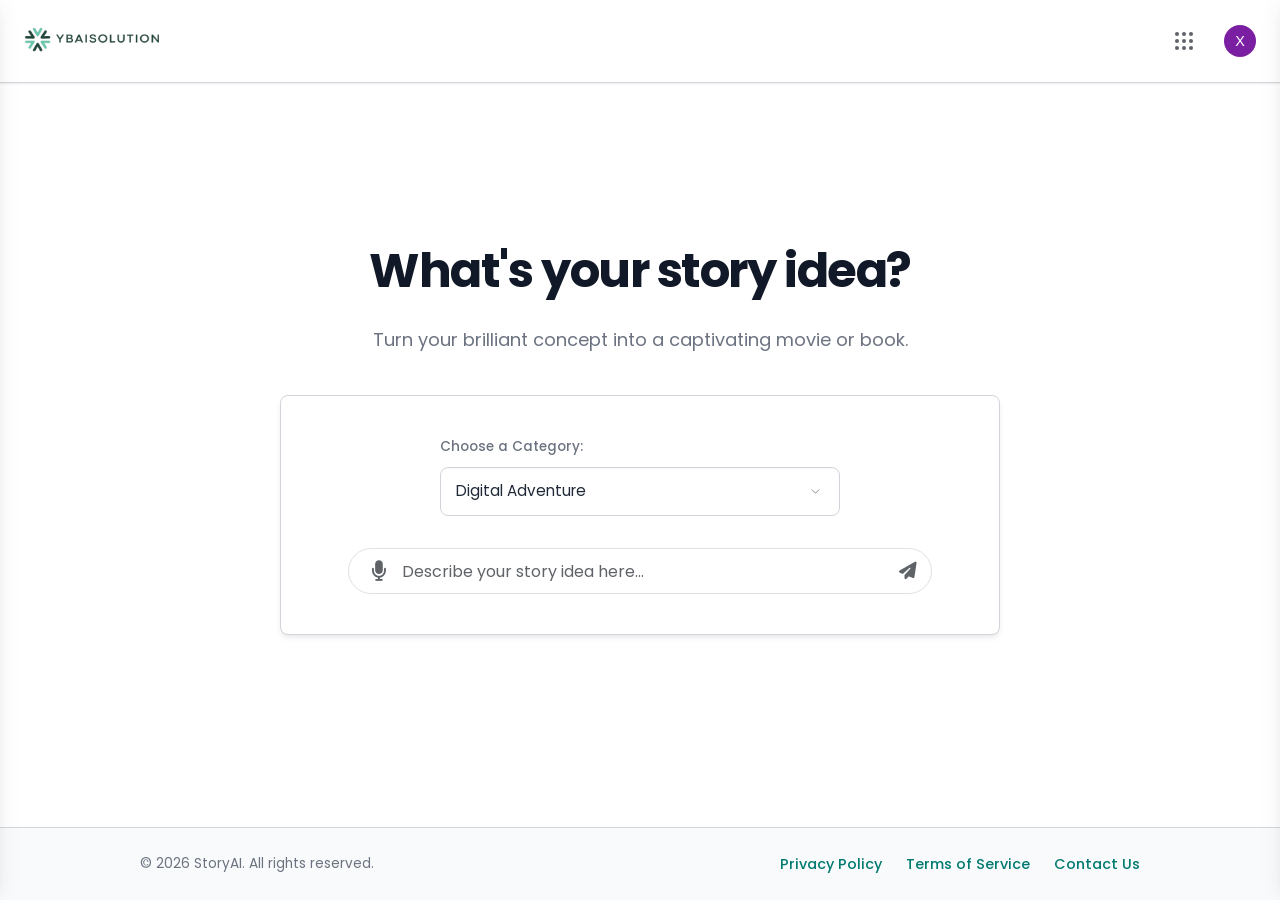
<file: index.html>
<!DOCTYPE html>
<html lang="en">
<head>
    <meta charset="UTF-8">
    <meta name="viewport" content="width=device-width, initial-scale=1.0">
    <title>StoryAI - YBAI- Create & Discover Stories</title>
    <link rel="icon" href="assist/images/yb_favicon.png">
    <link href="https://fonts.googleapis.com/css2?family=Poppins:wght@300;400;500;600;700&display=swap" rel="stylesheet">
    <link rel="stylesheet" href="https://cdnjs.cloudflare.com/ajax/libs/font-awesome/6.4.0/css/all.min.css">
    <script src="assist/js/jspdf.js"></script>
    <script src="assist/js/html2canvas.min.js"></script>
    <link rel="stylesheet" href="assist/css/storyai.css">
</head>
<body>
    <div class="app-container">
        <header class="storyai-header">
           <a href="index.html" class="logo-link"><img src="assist/images/ybai-removebg-preview.png" width="140" height="50" class="logo" alt="StoryAI Logo"></a>
            <div class="header-right-nav">
                <button class="header-nav-icon-btn" id="apps-icon-btn" title="StoryAI apps" aria-label="StoryAI apps" aria-haspopup="true" aria-expanded="false">
                    <span class="google-apps-icon">
                        <span></span><span></span><span></span>
                        <span></span><span></span><span></span>
                        <span></span><span></span><span></span>
                    </span>
                </button>
                <div class="profile-avatar-wrapper">
                    <button class="profile-avatar-btn" id="profile-avatar-btn" aria-label="Account and settings" aria-haspopup="true" aria-expanded="false">
                        <span>P</span>
                    </button>
                    <div class="google-style-dropdown profile-dropdown-panel" id="profile-dropdown">
                        <div class="profile-dropdown-header">
                            <span class="user-email">xyz@gmail.com</span>
                            <button class="close-profile-dropdown-btn" aria-label="Close profile menu">&times;</button>
                        </div>
                        <div class="profile-info-section">
                            <a href="profile.html" class="profile-pic-large-link" title="Go to your profile / Change photo">
                                <div class="profile-pic-large">
                                    <span>P</span>
                                    <button class="change-profile-pic-btn" aria-label="Change profile picture">
                                        <i class="fas fa-camera"></i>
                                    </button>
                                </div>
                            </a>
                            <a href="profile.html" class="profile-greeting-link" title="Go to your profile">
                                <p class="profile-greeting">Hi, xyz!</p>
                            </a>
                        </div>
                        <div class="profile-actions-section">
                            <a href="#" id="sign-out-link" class="profile-action-link">
                                <i class="fas fa-sign-out-alt"></i> Sign out
                            </a>
                        </div>
                        <div class="profile-dropdown-footer">
                            <a href="privacy_policy.html">Privacy Policy</a> &bull; <a href="terms_of_service.html">Terms of Service</a>
                        </div>
                    </div>
                </div>
                <div class="google-style-dropdown apps-grid-panel" id="apps-grid">
                    <div class="apps-grid-container">
                        <a class="app-item" id="story-progress-app-btn">
                            <div class="app-icon-bg" style="background-color: #4CAF50; color: white;">
                                <i class="fas fa-tasks"></i>
                            </div>
                            <span>Story Progress</span>
                        </a>
                        <a class="app-item" id="story-history-app-btn">
                            <div class="app-icon-bg" style="background-color: #607D8B; color: white;">
                                <i class="fas fa-history"></i>
                            </div>
                            <span>History</span>
                        </a>
                        <a class="app-item" id="prompt-library-app-grid-btn">
                            <div class="app-icon-bg" style="background-color: #FF9800; color: white;">
                                <i class="fas fa-book-open"></i>
                            </div>
                            <span>Prompt Library</span>
                        </a>
                    </div>
                </div>
            </div>
        </header>
        <div class="breadcrumbs hidden">
            <span>Story</span> > <span id="breadcrumb-current-story">New Story</span>
        </div>
        <main>
            <!-- INDEX PAGE (IDEA PAGE) CONTENT -->
            <div id="idea-page" class="page active-page">
                <h1>What's your story idea?</h1>
                <p>Turn your brilliant concept into a captivating movie or book.</p>
                <div class="idea-input-area">
                    <div class="category-selector-wrapper">
                        <label for="story-category">Choose a Category:</label>
                        <select id="story-category">
                            <option value="digital_adventure">Digital Adventure</option>
                            <option value="fantasy_quest">Fantasy Quest</option>
                            <option value="sci_fi_mystery">Sci-Fi Mystery</option>
                            <option value="historical_fiction">Historical Fiction</option>
                            <option value="superhero_origin">Superhero Origin</option>
                            <option value="childrens_tale">Children's Tale</option>
                            <option value="horror_survival">Horror Survival</option>
                            <option value="romantic_comedy">Romantic Comedy</option>
                            <option value="western_frontier">Western Frontier</option>
                            <option value="mythological_epic">Mythological Epic</option>
                        </select>
                    </div>

                    <div class="ai-input-animated-border">
                        <div class="ai-input-bar-content">
                            <div class="ai-input-bar-top google-style-search-bar">
                                <i class="fas fa-microphone mic-icon-google" title="Search by voice"></i>
                                <input type="text" id="ai-story-insight-input" placeholder="Describe your story idea here...">
                                <i class="fas fa-paper-plane search-icon-google" title="Submit Idea"></i>
                            </div>
                        </div>
                    </div>
                </div>
            </div>
        </main>
        <footer class="app-footer">
            <div class="footer-content">
                <p class="copyright">&copy; <span id="footer-year">2025</span> StoryAI. All rights reserved.</p>
                <nav class="footer-links app-text-decoration">
                    <a href="privacy_policy.html" id="footer-link-privacy" class="app-text-decoration">Privacy Policy</a>
                    <a href="terms_of_service.html" id="footer-link-terms" class="app-text-decoration">Terms of Service</a>
                    <a href="contact_us.html" id="footer-link-contact" class="app-text-decoration">Contact Us</a>
                </nav>
            </div>
        </footer>
    </div> <!-- Closing .app-container -->

    <!-- MODALS AND POPUPS (Copied from _footer.html for completeness) -->
    <div id="story-progress-modal" class="modal">
        <div class="modal-content">
            <div class="modal-header">
                <h2>Story Progress</h2>
                <button id="close-story-progress-modal-btn" class="close-btn">&times;</button>
            </div>
            <div class="modal-body">
                <button id="track-progress-btn">Track your progress here</button>
                <div class="progress-section" id="progress-idea-section">
                    <div class="progress-header">
                        <i id="idea-overall-icon" class="icon fas fa-check-circle completed"></i>
                        <span>Idea</span>
                    </div>
                    <p class="progress-status" id="idea-status">Your idea is transformed</p>
                    <ul class="progress-details">
                        <li id="detail-idea-entered"><i class="far fa-circle"></i> Story Idea Entered</li>
                        <li id="detail-story-elements"><i class="far fa-circle"></i> Generated story elements</li>
                        <li id="detail-cover-image"><i class="far fa-circle"></i> Generated cover image</li>
                    </ul>
                </div>
                <div class="progress-section" id="progress-story-writing-section">
                    <div class="progress-header">
                        <i id="story-writing-overall-icon" class="icon far fa-circle pending"></i>
                        <span>Story</span>
                    </div>
                    <p class="progress-status" id="story-writing-status">Your story is being written...</p>
                </div>

                <div class="collapsible-section">
                    <h3 class="collapsible-header">
                        Plot <i class="fas fa-chevron-down"></i>
                    </h3>
                    <ul class="collapsible-content" id="plot-list"></ul>
                </div>
                <div class="collapsible-section">
                    <h3 class="collapsible-header">
                        Cast <i class="fas fa-chevron-down"></i>
                    </h3>
                    <ul class="collapsible-content" id="cast-list"></ul>
                </div>
            </div>
        </div>
    </div>

    <div id="prompt-library-panel" class="prompt-library-panel">
        <div class="prompt-library-header">
            <div class="prompt-library-header-text-content">
                <div class="prompt-library-header-main">
                    <h2>Prompt Library</h2>
                    <button id="close-prompt-library-btn" class="close-btn" aria-label="Close Prompt Library">&times;</button>
                </div>
            </div>
            <div class="prompt-library-actions">
                 <button id="create-new-prompt-btn-header" class="btn btn-primary"><i class="fas fa-plus"></i> Create prompt</button>
            </div>
        </div>
        <div class="prompt-library-search">
            <input type="text" id="search-prompts-input" placeholder="Search prompts">
        </div>
        <div class="prompt-library-content">
             <button id="create-new-prompt-btn-mobile" class="btn btn-primary mobile-create-prompt-btn hidden"><i class="fas fa-plus"></i> Create prompt</button>
            <div class="prompt-section" id="my-prompts-section">
                <h3>My Personal Library</h3>
                 <div class="prompt-item" data-prompt-id="static-example-1">
                    <div class="prompt-item-details">
                        <div class="prompt-item-title">Example: My Awesome Story Idea</div>
                        <div class="prompt-item-creator">Created by You (Static Example)</div>
                        <p class="prompt-item-description">This is a static description of an example prompt. It helps kickstart the creative process for writing a thrilling space opera with complex characters and a universe-shattering plot twist.</p>
                    </div>
                    <div class="prompt-item-controls">
                        <i class="fas fa-arrow-right prompt-item-use-icon" title="Use prompt"></i>
                        <button class="prompt-item-actions-trigger" aria-label="More options"><i class="fas fa-ellipsis-v"></i></button>
                    </div>
                    <div class="prompt-item-options-menu">
                        <button class="use-prompt-menu-btn"><i class="fas fa-arrow-right"></i> Use prompt</button>
                        <button class="copy-prompt-btn"><i class="fas fa-copy"></i> Copy prompt</button>
                        <button class="edit-prompt-btn"><i class="fas fa-edit"></i> Edit prompt</button>
                        <button class="delete-prompt-btn"><i class="fas fa-trash-alt"></i> Delete prompt</button>
                    </div>
                </div>
            </div>
            <div class="prompt-section" id="recommended-prompts-section">
                <h3>Recommended by Storytell</h3>
            </div>
        </div>
    </div>

    <div id="prompt-modal" class="modal">
        <div class="modal-content prompt-modal-content">
            <div class="modal-header">
                <h2 id="prompt-modal-title">Save to Prompt Library</h2>
                <button id="close-prompt-modal-btn" class="close-btn" aria-label="Close Prompt Modal">&times;</button>
            </div>
            <div class="prompt-modal-body">
                <input type="hidden" id="prompt-id-input">
                <div class="form-group">
                    <label for="prompt-name">Name</label>
                    <input type="text" id="prompt-name" name="prompt-name">
                </div>
                <div class="form-group">
                    <label for="prompt-description">Description</label>
                    <textarea id="prompt-description" name="prompt-description" rows="3"></textarea>
                </div>
                <div class="form-group">
                    <label for="prompt-text">Prompt</label>
                    <textarea id="prompt-text" name="prompt-text" rows="4"></textarea>
                </div>
                <div class="form-group">
                    <label for="prompt-save-to-visual">Save to</label>
                    <div id="prompt-save-to-visual" class="prompt-modal-save-to-btn" tabindex="0">
                        <span><i class="fas fa-folder"></i> My Personal Library</span>
                        <i class="fas fa-chevron-right"></i>
                    </div>
                    <select id="prompt-save-to" name="prompt-save-to">
                        <option value="personal" selected>My Personal Library</option>
                    </select>
                </div>
            </div>
            <div class="prompt-modal-footer">
                <button id="cancel-prompt-modal-btn" class="btn btn-secondary">Cancel</button>
                <button id="save-prompt-btn" class="btn btn-primary"><i class="fas fa-save"></i> Save</button>
            </div>
        </div>
    </div>

    <div id="story-history-panel" class="story-history-panel">
        <div class="story-history-header">
            <h2>Search History</h2>
            <button id="open-delete-history-modal-btn" class="btn btn-secondary btn-clear-history" title="Clear History Options" aria-label="Clear History Options">
                <i class="fas fa-trash-alt"></i> Delete History
            </button>
            <button id="close-story-history-btn" class="close-btn" aria-label="Close Story History">&times;</button>
        </div>
        <div class="story-history-search">
            <input type="text" id="search-story-history-input" placeholder="Search history...">
        </div>
        <div class="story-history-content">
            <p class="no-history-message" style="display:none;">No search history found.</p>
        </div>
    </div>
    <div id="story-history-backdrop" class="story-history-backdrop"></div>
    <div class="prompt-library-backdrop"></div>

    <div id="delete-data-modal" class="modal">
        <div class="modal-content delete-data-modal-content">
            <div class="modal-header">
                <h2 id="delete-data-modal-title">Delete browsing data</h2>
                <button id="close-delete-data-modal-btn" class="close-btn" aria-label="Close Delete Data Modal">&times;</button>
            </div>
            <div class="delete-data-modal-tabs">
                <button class="delete-data-tab-btn active" data-tab-target="#delete-data-tab-basic">Basic</button>
                <button class="delete-data-tab-btn" data-tab-target="#delete-data-tab-advanced">Advanced</button>
            </div>
            <div class="delete-data-modal-body">
                <div id="delete-data-tab-basic" class="delete-data-tab-content active">
                    <div class="form-group">
                        <label for="delete-time-range-basic">Time range</label>
                        <select id="delete-time-range-basic" name="delete-time-range-basic">
                            <option value="last_hour">Last hour</option>
                            <option value="last_24_hours">Last 24 hours</option>
                            <option value="last_7_days">Last 7 days</option>
                            <option value="last_4_weeks">Last 4 weeks</option>
                            <option value="all_time" selected>All time</option>
                        </select>
                    </div>
                    <div class="delete-data-checkbox-group">
                        <div class="checkbox-item">
                            <input type="checkbox" id="delete-browsing-history" name="delete-browsing-history" checked>
                            <label for="delete-browsing-history">
                                <span class="checkbox-item-title">Browsing history</span>
                                <span class="checkbox-item-description">Deletes history from all synced devices</span>
                            </label>
                        </div>
                        <div class="checkbox-item">
                            <input type="checkbox" id="delete-cookies" name="delete-cookies" checked>
                            <label for="delete-cookies">
                                <span class="checkbox-item-title">Cookies and other site data</span>
                                <span class="checkbox-item-description">Removes cookies for sites. You might be signed out.</span>
                            </label>
                        </div>
                        <div class="checkbox-item">
                            <input type="checkbox" id="delete-cached-images" name="delete-cached-images" checked>
                            <label for="delete-cached-images">
                                <span class="checkbox-item-title">Cached images and files</span>
                                <span class="checkbox-item-description">Frees up space. Some sites may load more slowly on your next visit.</span>
                            </label>
                        </div>
                    </div>
                     <div class="delete-data-info-section">
                        <i class="fas fa-info-circle" style="color: var(--text-muted);"></i>
                        <span>Your activity from other StoryAI services is managed separately.</span>
                    </div>
                </div>
                <div id="delete-data-tab-advanced" class="delete-data-tab-content">
                    <div class="form-group">
                        <label for="delete-time-range-advanced">Time range</label>
                        <select id="delete-time-range-advanced" name="delete-time-range-advanced">
                            <option value="last_hour">Last hour</option>
                            <option value="last_24_hours">Last 24 hours</option>
                            <option value="last_7_days">Last 7 days</option>
                            <option value="last_4_weeks">Last 4 weeks</option>
                            <option value="all_time" selected>All time</option>
                        </select>
                    </div>
                    <div class="delete-data-checkbox-group">
                         <div class="checkbox-item">
                            <input type="checkbox" id="adv-delete-browsing-history" name="adv-delete-browsing-history" checked>
                            <label for="adv-delete-browsing-history">
                                <span class="checkbox-item-title">Browsing history</span>
                                <span class="checkbox-item-description">Includes search history and story views</span>
                            </label>
                        </div>
                        <div class="checkbox-item">
                            <input type="checkbox" id="adv-delete-download-history" name="adv-delete-download-history" checked>
                            <label for="adv-delete-download-history">
                                <span class="checkbox-item-title">Download history</span>
                                <span class="checkbox-item-description">List of downloaded files (files not deleted)</span>
                            </label>
                        </div>
                        <div class="checkbox-item">
                            <input type="checkbox" id="adv-delete-cookies" name="adv-delete-cookies" checked>
                            <label for="adv-delete-cookies">
                                <span class="checkbox-item-title">Cookies and other site data</span>
                                <span class="checkbox-item-description">Removes cookies for sites.</span>
                            </label>
                        </div>
                        <div class="checkbox-item">
                            <input type="checkbox" id="adv-delete-cached-images" name="adv-delete-cached-images" checked>
                            <label for="adv-delete-cached-images">
                                <span class="checkbox-item-title">Cached images and files</span>
                                <span class="checkbox-item-description">Frees up storage space</span>
                            </label>
                        </div>
                        <div class="checkbox-item">
                            <input type="checkbox" id="adv-delete-site-settings" name="adv-delete-site-settings">
                            <label for="adv-delete-site-settings">
                                <span class="checkbox-item-title">Site Settings</span>
                                <span class="checkbox-item-description">Resets permissions and settings for sites</span>
                            </label>
                        </div>
                        <div class="checkbox-item">
                            <input type="checkbox" id="adv-delete-hosted-app-data" name="adv-delete-hosted-app-data">
                            <label for="adv-delete-hosted-app-data">
                                <span class="checkbox-item-title">Hosted app data</span>
                                <span class="checkbox-item-description">Clears data stored by StoryAI add-ons</span>
                            </label>
                        </div>
                    </div>
                </div>
            </div>
            <div class="delete-data-modal-footer-info">
                <p>To delete data from your StoryAI Account, sign out first.</p>
            </div>
            <div class="modal-footer delete-data-modal-footer">
                <button id="cancel-delete-data-btn" class="btn btn-secondary">Cancel</button>
                <button id="confirm-delete-data-btn" class="btn btn-primary">Clear data</button>
            </div>
        </div>
    </div>

    <div id="feedback-form-modal" class="modal">
        <div class="modal-content">
            <div class="modal-header">
                <h2>Send Us Your Feedback</h2>
                <button id="close-feedback-form-modal-btn" class="close-btn">&times;</button>
            </div>
            <div class="modal-body">
                <form id="contact-form">
                    <div class="form-group">
                        <label for="contact-subject">Subject:</label>
                        <input type="text" id="contact-subject" name="subject" required>
                    </div>
                    <div class="form-group">
                        <label for="contact-message">Message:</label>
                        <textarea id="contact-message" name="message" rows="5" required></textarea>
                    </div>
                    <button type="submit" class="btn btn-primary">Send Message</button>
                </form>
            </div>
        </div>
    </div>

    <div id="feedback-success-popup" class="feedback-popup">
        <div class="feedback-popup-content">
            <span class="feedback-popup-close-btn">&times;</span>
            <div class="feedback-popup-icon">
                <i class="fas fa-check-circle"></i>
            </div>
            <h2>Feedback Sent!</h2>
            <p>Thank you for your message. We'll get back to you as soon as possible.</p>
        </div>
    </div>

    <div id="download-success-popup" class="feedback-popup">
        <div class="feedback-popup-content">
            <span id="download-success-popup-close-btn" class="feedback-popup-close-btn">&times;</span>
            <div class="feedback-popup-icon">
                <i class="fas fa-check-circle"></i>
            </div>
            <h2 id="download-success-title">Download Successful!</h2>
            <p id="download-success-message">Your story has been prepared and the download should begin automatically.</p>
        </div>
    </div>

    <div id="history-cleared-popup" class="feedback-popup">
        <div class="feedback-popup-content">
            <span class="feedback-popup-close-btn">&times;</span>
            <div class="feedback-popup-icon">
                <i class="fas fa-check-circle"></i>
            </div>
            <h2>History Cleared!</h2>
            <p>Your search history has been successfully cleared.</p>
        </div>
    </div>

    <div id="profile-updated-popup" class="feedback-popup">
        <div class="feedback-popup-content">
            <span class="feedback-popup-close-btn">&times;</span>
            <div class="feedback-popup-icon">
                <i class="fas fa-check-circle"></i>
            </div>
            <h2>Profile Updated!</h2>
            <p>Your profile settings have been saved successfully.</p>
        </div>
    </div>

    <div id="change-password-otp-modal" class="modal">
        <div class="modal-content" style="max-width: 450px;">
            <div class="modal-header">
                <h2 id="change-password-modal-title">Verify OTP</h2>
                <button id="close-change-password-otp-modal-btn" class="close-btn">&times;</button>
            </div>
            <div class="modal-body">
                <div id="otp-entry-section">
                    <p style="margin-bottom: 1rem; font-size: 0.9rem; color: var(--text-muted);">An OTP has been sent to your registered email. Please enter it below to proceed.</p>
                    <div class="form-group" style="margin-bottom: 1rem;">
                        <label for="otp-input">Enter OTP</label>
                        <input type="text" id="otp-input" maxlength="6" placeholder="6-digit OTP">
                        <small id="otp-error" class="error-message" style="display: none;"></small>
                    </div>
                    <button id="verify-otp-btn" class="btn btn-primary" style="width: 100%;">Verify OTP</button>
                </div>

                <div id="new-password-section" style="display: none;">
                    <p style="margin-bottom: 1rem; font-size: 0.9rem; color: var(--text-muted);">OTP verified successfully. Please set your new password.</p>
                    <div class="form-group" style="margin-bottom: 1rem;">
                        <label for="new-password-input">New Password</label>
                        <input type="password" id="new-password-input" placeholder="Enter new password">
                        <small id="new-password-error" class="error-message" style="display: none;"></small>
                    </div>
                    <div class="form-group" style="margin-bottom: 1rem;">
                        <label for="confirm-password-input">Confirm New Password</label>
                        <input type="password" id="confirm-password-input" placeholder="Confirm new password">
                        <small id="confirm-password-error" class="error-message" style="display: none;"></small>
                    </div>
                    <button id="update-password-btn" class="btn btn-primary" style="width: 100%;">Update Password</button>
                </div>
            </div>
        </div>
    </div>

    <div id="account-secured-popup" class="feedback-popup">
        <div class="feedback-popup-content">
            <span class="feedback-popup-close-btn">&times;</span>
            <div class="feedback-popup-icon" style="color: var(--success-color);">
                <i class="fas fa-shield-alt"></i>
            </div>
            <h2>Account Secured!</h2>
            <p>Your password has been updated successfully.</p>
        </div>
    </div>

    <div id="sign-out-confirm-popup" class="modal">
        <div class="modal-content" style="max-width: 400px;">
            <div class="modal-header" style="justify-content: center; border-bottom: none; padding-bottom: 0.5rem; margin-bottom: 0.5rem;">
                <h2 style="font-size: 1.4rem; font-weight: 500;">Sign Out</h2>
            </div>
            <div class="modal-body" style="padding-top: 0; padding-bottom: 1.5rem; text-align: center;">
                <p style="margin-bottom: 1.5rem; font-size: 0.95rem; color: var(--text-muted);">Are you sure you want to sign out of StoryAI?</p>
                <div style="display: flex; justify-content: flex-end; gap: 0.75rem; padding: 0 1rem;">
                    <button id="cancel-sign-out-btn" class="btn btn-secondary">Cancel</button>
                    <button id="confirm-sign-out-btn" class="btn btn-danger">Sign Out</button>
                </div>
            </div>
        </div>
    </div>

    <div id="page-loader" class="page-loader">
        <img src="assist/images/ybai_logo.jpg" alt="Loading..." class="loader-logo">
    </div>

    <script src="assist/js/storyai.js"></script>
</body>
</html>
</file>
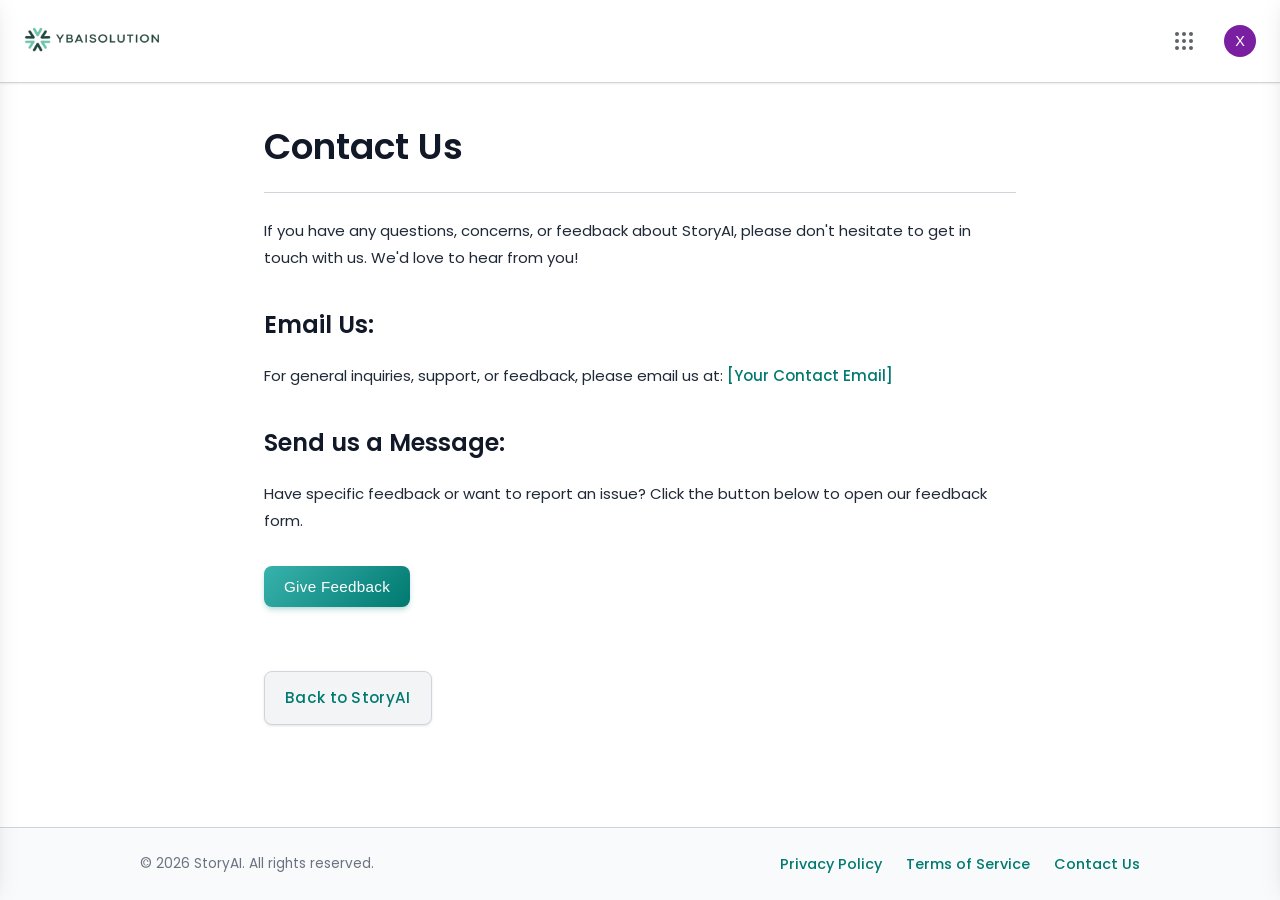
<file: contact_us.html>
<!DOCTYPE html>
<html lang="en">
<head>
    <meta charset="UTF-8">
    <meta name="viewport" content="width=device-width, initial-scale=1.0">
    <title>Contact Us - StoryAI</title>
     <link rel="icon" href="assist/images/yb_favicon.png">
    <link href="https://fonts.googleapis.com/css2?family=Poppins:wght@300;400;500;600;700&display=swap" rel="stylesheet">
    <link rel="stylesheet" href="https://cdnjs.cloudflare.com/ajax/libs/font-awesome/6.4.0/css/all.min.css">
    <script src="assist/js/jspdf.js"></script>
    <script src="assist/js/html2canvas.min.js"></script>
    <link rel="stylesheet" href="assist/css/storyai.css">
</head>
<body>
    <div class="app-container">
        <header class="storyai-header">
           <a href="index.html" class="logo-link"><img src="assist/images/ybai-removebg-preview.png" width="140" height="50" class="logo" alt="StoryAI Logo"></a>
            <div class="header-right-nav">
                <button class="header-nav-icon-btn" id="apps-icon-btn" title="StoryAI apps" aria-label="StoryAI apps" aria-haspopup="true" aria-expanded="false">
                    <span class="google-apps-icon">
                        <span></span><span></span><span></span>
                        <span></span><span></span><span></span>
                        <span></span><span></span><span></span>
                    </span>
                </button>
                <div class="profile-avatar-wrapper">
                    <button class="profile-avatar-btn" id="profile-avatar-btn" aria-label="Account and settings" aria-haspopup="true" aria-expanded="false">
                        <span>P</span>
                    </button>
                    <div class="google-style-dropdown profile-dropdown-panel" id="profile-dropdown">
                        <div class="profile-dropdown-header">
                            <span class="user-email">xyz@gmail.com</span>
                            <button class="close-profile-dropdown-btn" aria-label="Close profile menu">&times;</button>
                        </div>
                        <div class="profile-info-section">
                            <a href="profile.html" class="profile-pic-large-link" title="Go to your profile / Change photo">
                                <div class="profile-pic-large">
                                    <span>P</span>
                                    <button class="change-profile-pic-btn" aria-label="Change profile picture">
                                        <i class="fas fa-camera"></i>
                                    </button>
                                </div>
                            </a>
                            <a href="profile.html" class="profile-greeting-link" title="Go to your profile">
                                <p class="profile-greeting">Hi, xyz!</p>
                            </a>
                        </div>
                        <div class="profile-actions-section">
                            <a href="#" id="sign-out-link" class="profile-action-link">
                                <i class="fas fa-sign-out-alt"></i> Sign out
                            </a>
                        </div>
                        <div class="profile-dropdown-footer">
                            <a href="privacy_policy.html">Privacy Policy</a> &bull; <a href="terms_of_service.html">Terms of Service</a>
                        </div>
                    </div>
                </div>
                <div class="google-style-dropdown apps-grid-panel" id="apps-grid">
                    <div class="apps-grid-container">
                        <a class="app-item" id="story-progress-app-btn">
                            <div class="app-icon-bg" style="background-color: #4CAF50; color: white;">
                                <i class="fas fa-tasks"></i>
                            </div>
                            <span>Story Progress</span>
                        </a>
                        <a class="app-item" id="story-history-app-btn">
                            <div class="app-icon-bg" style="background-color: #607D8B; color: white;">
                                <i class="fas fa-history"></i>
                            </div>
                            <span>History</span>
                        </a>
                        <a class="app-item" id="prompt-library-app-grid-btn">
                            <div class="app-icon-bg" style="background-color: #FF9800; color: white;">
                                <i class="fas fa-book-open"></i>
                            </div>
                            <span>Prompt Library</span>
                        </a>
                    </div>
                </div>
            </div>
        </header>
        <div class="breadcrumbs hidden">
             <span>Contact Us</span> <!-- Example breadcrumb -->
        </div>
        <main>
            <!-- CONTACT US PAGE CONTENT -->
            <div id="contact-page" class="page content-page-style active-page">
                <h1>Contact Us</h1>
                <p>If you have any questions, concerns, or feedback about StoryAI, please don't hesitate to get in touch with us. We'd love to hear from you!</p>

                <h2>Email Us:</h2>
                <p>For general inquiries, support, or feedback, please email us at: <a href="mailto:[Your Contact Email]">[Your Contact Email]</a></p>

                <h2>Send us a Message:</h2>
                <p>Have specific feedback or want to report an issue? Click the button below to open our feedback form.</p>
                <button id="open-feedback-form-btn" class="btn btn-primary" style="margin-top: 1rem;">Give Feedback</button>

                <div style="margin-top: 2rem;">
                    <a href="index.html" class="btn btn-secondary back-to-main-btn" style="text-decoration:none;">Back to StoryAI</a>
                </div>
            </div>
<!-- End of specific page content -->
<!-- Include Footer -->
        </main>
        <footer class="app-footer">
            <div class="footer-content">
                <p class="copyright">&copy; <span id="footer-year">2025</span> StoryAI. All rights reserved.</p>
                <nav class="footer-links">
                    <a href="privacy_policy.html" id="footer-link-privacy">Privacy Policy</a>
                    <a href="terms_of_service.html" id="footer-link-terms">Terms of Service</a>
                    <a href="contact_us.html" id="footer-link-contact">Contact Us</a>
                </nav>
            </div>
        </footer>
    </div>

    <!-- MODALS AND POPUPS (Copied from _footer.html for completeness) -->
    <div id="story-progress-modal" class="modal">
        <div class="modal-content">
            <div class="modal-header">
                <h2>Story Progress</h2>
                <button id="close-story-progress-modal-btn" class="close-btn">&times;</button>
            </div>
            <div class="modal-body">
                <button id="track-progress-btn">Track your progress here</button>
                <div class="progress-section" id="progress-idea-section">
                    <div class="progress-header">
                        <i id="idea-overall-icon" class="icon fas fa-check-circle completed"></i>
                        <span>Idea</span>
                    </div>
                    <p class="progress-status" id="idea-status">Your idea is transformed</p>
                    <ul class="progress-details">
                        <li id="detail-idea-entered"><i class="far fa-circle"></i> Story Idea Entered</li>
                        <li id="detail-story-elements"><i class="far fa-circle"></i> Generated story elements</li>
                        <li id="detail-cover-image"><i class="far fa-circle"></i> Generated cover image</li>
                    </ul>
                </div>
                <div class="progress-section" id="progress-story-writing-section">
                    <div class="progress-header">
                        <i id="story-writing-overall-icon" class="icon far fa-circle pending"></i>
                        <span>Story</span>
                    </div>
                    <p class="progress-status" id="story-writing-status">Your story is being written...</p>
                </div>

                <div class="collapsible-section">
                    <h3 class="collapsible-header">
                        Plot <i class="fas fa-chevron-down"></i>
                    </h3>
                    <ul class="collapsible-content" id="plot-list"></ul>
                </div>
                <div class="collapsible-section">
                    <h3 class="collapsible-header">
                        Cast <i class="fas fa-chevron-down"></i>
                    </h3>
                    <ul class="collapsible-content" id="cast-list"></ul>
                </div>
            </div>
        </div>
    </div>

    <div id="prompt-library-panel" class="prompt-library-panel">
        <div class="prompt-library-header">
            <div class="prompt-library-header-text-content">
                <div class="prompt-library-header-main">
                    <h2>Prompt Library</h2>
                    <button id="close-prompt-library-btn" class="close-btn" aria-label="Close Prompt Library">&times;</button>
                </div>
            </div>
            <div class="prompt-library-actions">
                 <button id="create-new-prompt-btn-header" class="btn btn-primary"><i class="fas fa-plus"></i> Create prompt</button>
            </div>
        </div>
        <div class="prompt-library-search">
            <input type="text" id="search-prompts-input" placeholder="Search prompts">
        </div>
        <div class="prompt-library-content">
             <button id="create-new-prompt-btn-mobile" class="btn btn-primary mobile-create-prompt-btn hidden"><i class="fas fa-plus"></i> Create prompt</button>
            <div class="prompt-section" id="my-prompts-section">
                <h3>My Personal Library</h3>
                 <div class="prompt-item" data-prompt-id="static-example-1">
                    <div class="prompt-item-details">
                        <div class="prompt-item-title">Example: My Awesome Story Idea</div>
                        <div class="prompt-item-creator">Created by You (Static Example)</div>
                        <p class="prompt-item-description">This is a static description of an example prompt. It helps kickstart the creative process for writing a thrilling space opera with complex characters and a universe-shattering plot twist.</p>
                    </div>
                    <div class="prompt-item-controls">
                        <i class="fas fa-arrow-right prompt-item-use-icon" title="Use prompt"></i>
                        <button class="prompt-item-actions-trigger" aria-label="More options"><i class="fas fa-ellipsis-v"></i></button>
                    </div>
                    <div class="prompt-item-options-menu">
                        <button class="use-prompt-menu-btn"><i class="fas fa-arrow-right"></i> Use prompt</button>
                        <button class="copy-prompt-btn"><i class="fas fa-copy"></i> Copy prompt</button>
                        <button class="edit-prompt-btn"><i class="fas fa-edit"></i> Edit prompt</button>
                        <button class="delete-prompt-btn"><i class="fas fa-trash-alt"></i> Delete prompt</button>
                    </div>
                </div>
            </div>
            <div class="prompt-section" id="recommended-prompts-section">
                <h3>Recommended by Storytell</h3>
            </div>
        </div>
    </div>

    <div id="prompt-modal" class="modal">
        <div class="modal-content prompt-modal-content">
            <div class="modal-header">
                <h2 id="prompt-modal-title">Save to Prompt Library</h2>
                <button id="close-prompt-modal-btn" class="close-btn" aria-label="Close Prompt Modal">&times;</button>
            </div>
            <div class="prompt-modal-body">
                <input type="hidden" id="prompt-id-input">
                <div class="form-group">
                    <label for="prompt-name">Name</label>
                    <input type="text" id="prompt-name" name="prompt-name">
                </div>
                <div class="form-group">
                    <label for="prompt-description">Description</label>
                    <textarea id="prompt-description" name="prompt-description" rows="3"></textarea>
                </div>
                <div class="form-group">
                    <label for="prompt-text">Prompt</label>
                    <textarea id="prompt-text" name="prompt-text" rows="4"></textarea>
                </div>
                <div class="form-group">
                    <label for="prompt-save-to-visual">Save to</label>
                    <div id="prompt-save-to-visual" class="prompt-modal-save-to-btn" tabindex="0">
                        <span><i class="fas fa-folder"></i> My Personal Library</span>
                        <i class="fas fa-chevron-right"></i>
                    </div>
                    <select id="prompt-save-to" name="prompt-save-to">
                        <option value="personal" selected>My Personal Library</option>
                    </select>
                </div>
            </div>
            <div class="prompt-modal-footer">
                <button id="cancel-prompt-modal-btn" class="btn btn-secondary">Cancel</button>
                <button id="save-prompt-btn" class="btn btn-primary"><i class="fas fa-save"></i> Save</button>
            </div>
        </div>
    </div>

    <div id="story-history-panel" class="story-history-panel">
        <div class="story-history-header">
            <h2>Search History</h2>
            <button id="open-delete-history-modal-btn" class="btn btn-secondary btn-clear-history" title="Clear History Options" aria-label="Clear History Options">
                <i class="fas fa-trash-alt"></i> Delete History
            </button>
            <button id="close-story-history-btn" class="close-btn" aria-label="Close Story History">&times;</button>
        </div>
        <div class="story-history-search">
            <input type="text" id="search-story-history-input" placeholder="Search history...">
        </div>
        <div class="story-history-content">
            <p class="no-history-message" style="display:none;">No search history found.</p>
        </div>
    </div>
    <div id="story-history-backdrop" class="story-history-backdrop"></div>
    <div class="prompt-library-backdrop"></div>

    <div id="delete-data-modal" class="modal">
        <div class="modal-content delete-data-modal-content">
            <div class="modal-header">
                <h2 id="delete-data-modal-title">Delete browsing data</h2>
                <button id="close-delete-data-modal-btn" class="close-btn" aria-label="Close Delete Data Modal">&times;</button>
            </div>
            <div class="delete-data-modal-tabs">
                <button class="delete-data-tab-btn active" data-tab-target="#delete-data-tab-basic">Basic</button>
                <button class="delete-data-tab-btn" data-tab-target="#delete-data-tab-advanced">Advanced</button>
            </div>
            <div class="delete-data-modal-body">
                <div id="delete-data-tab-basic" class="delete-data-tab-content active">
                    <div class="form-group">
                        <label for="delete-time-range-basic">Time range</label>
                        <select id="delete-time-range-basic" name="delete-time-range-basic">
                            <option value="last_hour">Last hour</option>
                            <option value="last_24_hours">Last 24 hours</option>
                            <option value="last_7_days">Last 7 days</option>
                            <option value="last_4_weeks">Last 4 weeks</option>
                            <option value="all_time" selected>All time</option>
                        </select>
                    </div>
                    <div class="delete-data-checkbox-group">
                        <div class="checkbox-item">
                            <input type="checkbox" id="delete-browsing-history" name="delete-browsing-history" checked>
                            <label for="delete-browsing-history">
                                <span class="checkbox-item-title">Browsing history</span>
                                <span class="checkbox-item-description">Deletes history from all synced devices</span>
                            </label>
                        </div>
                        <div class="checkbox-item">
                            <input type="checkbox" id="delete-cookies" name="delete-cookies" checked>
                            <label for="delete-cookies">
                                <span class="checkbox-item-title">Cookies and other site data</span>
                                <span class="checkbox-item-description">Removes cookies for sites. You might be signed out.</span>
                            </label>
                        </div>
                        <div class="checkbox-item">
                            <input type="checkbox" id="delete-cached-images" name="delete-cached-images" checked>
                            <label for="delete-cached-images">
                                <span class="checkbox-item-title">Cached images and files</span>
                                <span class="checkbox-item-description">Frees up space. Some sites may load more slowly on your next visit.</span>
                            </label>
                        </div>
                    </div>
                     <div class="delete-data-info-section">
                        <i class="fas fa-info-circle" style="color: var(--text-muted);"></i>
                        <span>Your activity from other StoryAI services is managed separately.</span>
                    </div>
                </div>
                <div id="delete-data-tab-advanced" class="delete-data-tab-content">
                    <div class="form-group">
                        <label for="delete-time-range-advanced">Time range</label>
                        <select id="delete-time-range-advanced" name="delete-time-range-advanced">
                            <option value="last_hour">Last hour</option>
                            <option value="last_24_hours">Last 24 hours</option>
                            <option value="last_7_days">Last 7 days</option>
                            <option value="last_4_weeks">Last 4 weeks</option>
                            <option value="all_time" selected>All time</option>
                        </select>
                    </div>
                    <div class="delete-data-checkbox-group">
                         <div class="checkbox-item">
                            <input type="checkbox" id="adv-delete-browsing-history" name="adv-delete-browsing-history" checked>
                            <label for="adv-delete-browsing-history">
                                <span class="checkbox-item-title">Browsing history</span>
                                <span class="checkbox-item-description">Includes search history and story views</span>
                            </label>
                        </div>
                        <div class="checkbox-item">
                            <input type="checkbox" id="adv-delete-download-history" name="adv-delete-download-history" checked>
                            <label for="adv-delete-download-history">
                                <span class="checkbox-item-title">Download history</span>
                                <span class="checkbox-item-description">List of downloaded files (files not deleted)</span>
                            </label>
                        </div>
                        <div class="checkbox-item">
                            <input type="checkbox" id="adv-delete-cookies" name="adv-delete-cookies" checked>
                            <label for="adv-delete-cookies">
                                <span class="checkbox-item-title">Cookies and other site data</span>
                                <span class="checkbox-item-description">Removes cookies for sites.</span>
                            </label>
                        </div>
                        <div class="checkbox-item">
                            <input type="checkbox" id="adv-delete-cached-images" name="adv-delete-cached-images" checked>
                            <label for="adv-delete-cached-images">
                                <span class="checkbox-item-title">Cached images and files</span>
                                <span class="checkbox-item-description">Frees up storage space</span>
                            </label>
                        </div>
                        <div class="checkbox-item">
                            <input type="checkbox" id="adv-delete-site-settings" name="adv-delete-site-settings">
                            <label for="adv-delete-site-settings">
                                <span class="checkbox-item-title">Site Settings</span>
                                <span class="checkbox-item-description">Resets permissions and settings for sites</span>
                            </label>
                        </div>
                        <div class="checkbox-item">
                            <input type="checkbox" id="adv-delete-hosted-app-data" name="adv-delete-hosted-app-data">
                            <label for="adv-delete-hosted-app-data">
                                <span class="checkbox-item-title">Hosted app data</span>
                                <span class="checkbox-item-description">Clears data stored by StoryAI add-ons</span>
                            </label>
                        </div>
                    </div>
                </div>
            </div>
            <div class="delete-data-modal-footer-info">
                <p>To delete data from your StoryAI Account, sign out first.</p>
            </div>
            <div class="modal-footer delete-data-modal-footer">
                <button id="cancel-delete-data-btn" class="btn btn-secondary">Cancel</button>
                <button id="confirm-delete-data-btn" class="btn btn-primary">Clear data</button>
            </div>
        </div>
    </div>

    <div id="feedback-form-modal" class="modal">
        <div class="modal-content">
            <div class="modal-header">
                <h2>Send Us Your Feedback</h2>
                <button id="close-feedback-form-modal-btn" class="close-btn">&times;</button>
            </div>
            <div class="modal-body">
                <form id="contact-form">
                    <div class="form-group">
                        <label for="contact-subject">Subject:</label>
                        <input type="text" id="contact-subject" name="subject" required>
                    </div>
                    <div class="form-group">
                        <label for="contact-message">Message:</label>
                        <textarea id="contact-message" name="message" rows="5" required></textarea>
                    </div>
                    <button type="submit" class="btn btn-primary">Send Message</button>
                </form>
            </div>
        </div>
    </div>

    <div id="feedback-success-popup" class="feedback-popup">
        <div class="feedback-popup-content">
            <span class="feedback-popup-close-btn">&times;</span>
            <div class="feedback-popup-icon">
                <i class="fas fa-check-circle"></i>
            </div>
            <h2>Feedback Sent!</h2>
            <p>Thank you for your message. We'll get back to you as soon as possible.</p>
        </div>
    </div>

    <div id="download-success-popup" class="feedback-popup">
        <div class="feedback-popup-content">
            <span id="download-success-popup-close-btn" class="feedback-popup-close-btn">&times;</span>
            <div class="feedback-popup-icon">
                <i class="fas fa-check-circle"></i>
            </div>
            <h2 id="download-success-title">Download Successful!</h2>
            <p id="download-success-message">Your story has been prepared and the download should begin automatically.</p>
        </div>
    </div>

    <div id="history-cleared-popup" class="feedback-popup">
        <div class="feedback-popup-content">
            <span class="feedback-popup-close-btn">&times;</span>
            <div class="feedback-popup-icon">
                <i class="fas fa-check-circle"></i>
            </div>
            <h2>History Cleared!</h2>
            <p>Your search history has been successfully cleared.</p>
        </div>
    </div>

    <div id="profile-updated-popup" class="feedback-popup">
        <div class="feedback-popup-content">
            <span class="feedback-popup-close-btn">&times;</span>
            <div class="feedback-popup-icon">
                <i class="fas fa-check-circle"></i>
            </div>
            <h2>Profile Updated!</h2>
            <p>Your profile settings have been saved successfully.</p>
        </div>
    </div>

    <div id="change-password-otp-modal" class="modal">
        <div class="modal-content" style="max-width: 450px;">
            <div class="modal-header">
                <h2 id="change-password-modal-title">Verify OTP</h2>
                <button id="close-change-password-otp-modal-btn" class="close-btn">&times;</button>
            </div>
            <div class="modal-body">
                <div id="otp-entry-section">
                    <p style="margin-bottom: 1rem; font-size: 0.9rem; color: var(--text-muted);">An OTP has been sent to your registered email. Please enter it below to proceed.</p>
                    <div class="form-group" style="margin-bottom: 1rem;">
                        <label for="otp-input">Enter OTP</label>
                        <input type="text" id="otp-input" maxlength="6" placeholder="6-digit OTP">
                        <small id="otp-error" class="error-message" style="display: none;"></small>
                    </div>
                    <button id="verify-otp-btn" class="btn btn-primary" style="width: 100%;">Verify OTP</button>
                </div>

                <div id="new-password-section" style="display: none;">
                    <p style="margin-bottom: 1rem; font-size: 0.9rem; color: var(--text-muted);">OTP verified successfully. Please set your new password.</p>
                    <div class="form-group" style="margin-bottom: 1rem;">
                        <label for="new-password-input">New Password</label>
                        <input type="password" id="new-password-input" placeholder="Enter new password">
                        <small id="new-password-error" class="error-message" style="display: none;"></small>
                    </div>
                    <div class="form-group" style="margin-bottom: 1rem;">
                        <label for="confirm-password-input">Confirm New Password</label>
                        <input type="password" id="confirm-password-input" placeholder="Confirm new password">
                        <small id="confirm-password-error" class="error-message" style="display: none;"></small>
                    </div>
                    <button id="update-password-btn" class="btn btn-primary" style="width: 100%;">Update Password</button>
                </div>
            </div>
        </div>
    </div>

    <div id="account-secured-popup" class="feedback-popup">
        <div class="feedback-popup-content">
            <span class="feedback-popup-close-btn">&times;</span>
            <div class="feedback-popup-icon" style="color: var(--success-color);">
                <i class="fas fa-shield-alt"></i>
            </div>
            <h2>Account Secured!</h2>
            <p>Your password has been updated successfully.</p>
        </div>
    </div>

    <div id="sign-out-confirm-popup" class="modal">
        <div class="modal-content" style="max-width: 400px;">
            <div class="modal-header" style="justify-content: center; border-bottom: none; padding-bottom: 0.5rem; margin-bottom: 0.5rem;">
                <h2 style="font-size: 1.4rem; font-weight: 500;">Sign Out</h2>
            </div>
            <div class="modal-body" style="padding-top: 0; padding-bottom: 1.5rem; text-align: center;">
                <p style="margin-bottom: 1.5rem; font-size: 0.95rem; color: var(--text-muted);">Are you sure you want to sign out of StoryAI?</p>
                <div style="display: flex; justify-content: flex-end; gap: 0.75rem; padding: 0 1rem;">
                    <button id="cancel-sign-out-btn" class="btn btn-secondary">Cancel</button>
                    <button id="confirm-sign-out-btn" class="btn btn-danger">Sign Out</button>
                </div>
            </div>
        </div>
    </div>

    <div id="page-loader" class="page-loader">
        <img src="assist/images/ybai_logo.jpg" alt="Loading..." class="loader-logo">
    </div>

    <script src="assist/js/storyai.js"></script>
</body>
</html>
</file>
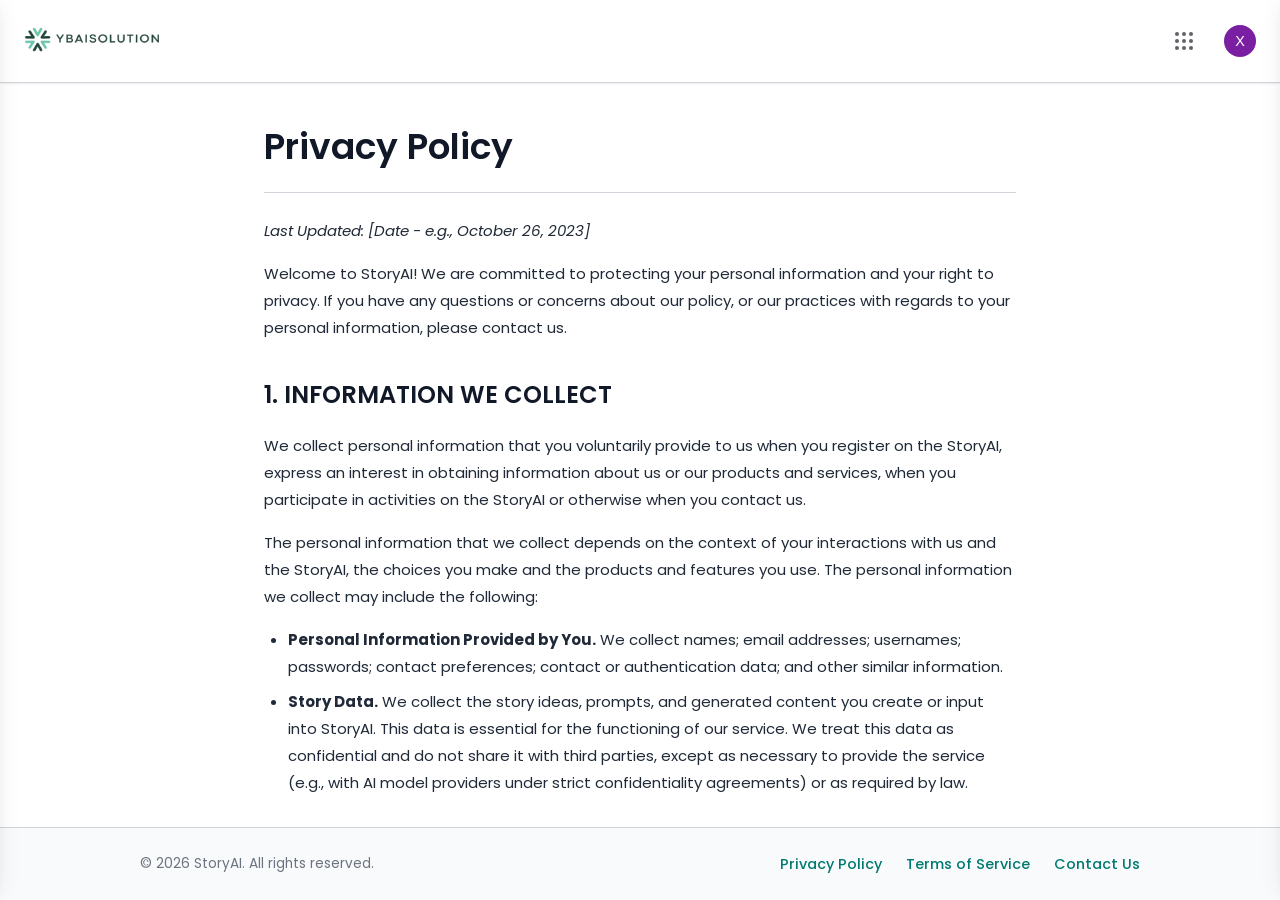
<file: privacy_policy.html>
<!DOCTYPE html>
<html lang="en">
<head>
    <meta charset="UTF-8">
    <meta name="viewport" content="width=device-width, initial-scale=1.0">
    <title>Privacy Policy - StoryAI</title>
     <link rel="icon" href="assist/images/yb_favicon.png">
    <link href="https://fonts.googleapis.com/css2?family=Poppins:wght@300;400;500;600;700&display=swap" rel="stylesheet">
    <link rel="stylesheet" href="https://cdnjs.cloudflare.com/ajax/libs/font-awesome/6.4.0/css/all.min.css">
    <script src="assist/js/jspdf.js"></script>
    <script src="assist/js/html2canvas.min.js"></script>
    <link rel="stylesheet" href="assist/css/storyai.css">
</head>
<body>
    <div class="app-container">
        <header class="storyai-header">
           <a href="index.html" class="logo-link"><img src="assist/images/ybai-removebg-preview.png" width="140" height="50" class="logo" alt="StoryAI Logo"></a>
            <div class="header-right-nav">
                <button class="header-nav-icon-btn" id="apps-icon-btn" title="StoryAI apps" aria-label="StoryAI apps" aria-haspopup="true" aria-expanded="false">
                    <span class="google-apps-icon">
                        <span></span><span></span><span></span>
                        <span></span><span></span><span></span>
                        <span></span><span></span><span></span>
                    </span>
                </button>
                <div class="profile-avatar-wrapper">
                    <button class="profile-avatar-btn" id="profile-avatar-btn" aria-label="Account and settings" aria-haspopup="true" aria-expanded="false">
                        <span>P</span>
                    </button>
                    <div class="google-style-dropdown profile-dropdown-panel" id="profile-dropdown">
                        <div class="profile-dropdown-header">
                            <span class="user-email">xyz@gmail.com</span>
                            <button class="close-profile-dropdown-btn" aria-label="Close profile menu">&times;</button>
                        </div>
                        <div class="profile-info-section">
                            <a href="profile.html" class="profile-pic-large-link" title="Go to your profile / Change photo">
                                <div class="profile-pic-large">
                                    <span>P</span>
                                    <button class="change-profile-pic-btn" aria-label="Change profile picture">
                                        <i class="fas fa-camera"></i>
                                    </button>
                                </div>
                            </a>
                            <a href="profile.html" class="profile-greeting-link" title="Go to your profile">
                                <p class="profile-greeting">Hi, xyz!</p>
                            </a>
                        </div>
                        <div class="profile-actions-section">
                            <a href="#" id="sign-out-link" class="profile-action-link">
                                <i class="fas fa-sign-out-alt"></i> Sign out
                            </a>
                        </div>
                        <div class="profile-dropdown-footer">
                            <a href="privacy_policy.html">Privacy Policy</a> &bull; <a href="terms_of_service.html">Terms of Service</a>
                        </div>
                    </div>
                </div>
                <div class="google-style-dropdown apps-grid-panel" id="apps-grid">
                    <div class="apps-grid-container">
                        <a class="app-item" id="story-progress-app-btn">
                            <div class="app-icon-bg" style="background-color: #4CAF50; color: white;">
                                <i class="fas fa-tasks"></i>
                            </div>
                            <span>Story Progress</span>
                        </a>
                        <a class="app-item" id="story-history-app-btn">
                            <div class="app-icon-bg" style="background-color: #607D8B; color: white;">
                                <i class="fas fa-history"></i>
                            </div>
                            <span>History</span>
                        </a>
                        <a class="app-item" id="prompt-library-app-grid-btn">
                            <div class="app-icon-bg" style="background-color: #FF9800; color: white;">
                                <i class="fas fa-book-open"></i>
                            </div>
                            <span>Prompt Library</span>
                        </a>
                    </div>
                </div>
            </div>
        </header>
        <div class="breadcrumbs hidden">
             <span>Privacy Policy</span> <!-- Example breadcrumb -->
        </div>
        <main>
            <!-- PRIVACY POLICY PAGE CONTENT -->
            <div id="privacy-policy-page" class="page content-page-style active-page">
                <h1>Privacy Policy</h1>
                <p><em>Last Updated: [Date - e.g., October 26, 2023]</em></p>
                <p>Welcome to StoryAI! We are committed to protecting your personal information and your right to privacy. If you have any questions or concerns about our policy, or our practices with regards to your personal information, please contact us.</p>

                <h2>1. INFORMATION WE COLLECT</h2>
                <p>We collect personal information that you voluntarily provide to us when you register on the StoryAI, express an interest in obtaining information about us or our products and services, when you participate in activities on the StoryAI or otherwise when you contact us.</p>
                <p>The personal information that we collect depends on the context of your interactions with us and the StoryAI, the choices you make and the products and features you use. The personal information we collect may include the following:</p>
                <ul>
                    <li><strong>Personal Information Provided by You.</strong> We collect names; email addresses; usernames; passwords; contact preferences; contact or authentication data; and other similar information.</li>
                    <li><strong>Story Data.</strong> We collect the story ideas, prompts, and generated content you create or input into StoryAI. This data is essential for the functioning of our service. We treat this data as confidential and do not share it with third parties, except as necessary to provide the service (e.g., with AI model providers under strict confidentiality agreements) or as required by law.</li>
                </ul>

                <h2>2. HOW WE USE YOUR INFORMATION</h2>
                <p>We use personal information collected via our StoryAI for a variety of business purposes described below. We process your personal information for these purposes in reliance on our legitimate business interests, in order to enter into or perform a contract with you, with your consent, and/or for compliance with our legal obligations.</p>
                <ul>
                    <li>To facilitate account creation and logon process.</li>
                    <li>To provide, operate, and maintain our Service.</li>
                    <li>To improve, personalize, and expand our Service.</li>
                    <li>To understand and analyze how you use our Service.</li>
                    <li>To develop new products, services, features, and functionality.</li>
                    <li>To communicate with you, either directly or through one of our partners, including for customer service, to provide you with updates and other information relating to the Service, and for marketing and promotional purposes (with your consent, where required).</li>
                    <li>To process your transactions.</li>
                    <li>To send you administrative information.</li>
                    <li>For compliance purposes, including enforcing our terms, conditions and policies, or as required by law.</li>
                </ul>

                <h2>3. WILL YOUR INFORMATION BE SHARED WITH ANYONE?</h2>
                <p>We only share information in the following situations:</p>
                <ul>
                    <li><strong>With your Consent:</strong> We may share your information for any other purpose with your explicit consent.</li>
                    <li><strong>Service Providers:</strong> We may share your information with third-party vendors, service providers, contractors or agents who perform services for us or on our behalf and require access to such information to do that work. Examples include: data analysis, email delivery, hosting services, customer service and marketing efforts. These providers are contractually bound to keep your information confidential and use it only for the purposes for which we disclose it to them.</li>
                    <li><strong>AI Model Providers:</strong> To provide the core story generation functionality, your prompts and inputs may be sent to third-party AI model providers. We select providers with strong privacy and security commitments.</li>
                    <li><strong>Business Transfers:</strong> We may share or transfer your information in connection with, or during negotiations of, any merger, sale of company assets, financing, or acquisition of all or a portion of our business to another company.</li>
                    <li><strong>Legal Requirements:</strong> We may disclose your information where we are legally required to do so in order to comply with applicable law, governmental requests, a judicial proceeding, court order, or legal process, such as in response to a court order or a subpoena.</li>
                </ul>

                <h2>4. HOW LONG DO WE KEEP YOUR INFORMATION?</h2>
                <p>We will only keep your personal information for as long as it is necessary for the purposes set out in this privacy policy, unless a longer retention period is required or permitted by law (such as tax, accounting or other legal requirements). When we have no ongoing legitimate business need to process your personal information, we will either delete or anonymize it, or, if this is not possible (for example, because your personal information has been stored in backup archives), then we will securely store your personal information and isolate it from any further processing until deletion is possible.</p>

                <h2>5. HOW DO WE KEEP YOUR INFORMATION SAFE?</h2>
                <p>We have implemented appropriate technical and organizational security measures designed to protect the security of any personal information we process. However, despite our safeguards and efforts to secure your information, no electronic transmission over the Internet or information storage technology can be guaranteed to be 100% secure, so we cannot promise or guarantee that hackers, cybercriminals, or other unauthorized third parties will not be able to defeat our security and improperly collect, access, steal, or modify your information. Although we will do our best to protect your personal information, transmission of personal information to and from our StoryAI is at your own risk. You should only access the service within a secure environment.</p>

                <h2>6. WHAT ARE YOUR PRIVACY RIGHTS?</h2>
                <p>Depending on your location, you may have certain rights under applicable data protection laws. These may include the right (i) to request access and obtain a copy of your personal information, (ii) to request rectification or erasure; (iii) to restrict the processing of your personal information; and (iv) if applicable, to data portability. In certain circumstances, you may also have the right to object to the processing of your personal information.</p>
                <p>If you would like to exercise any of these rights, please contact us. We will consider and act upon any request in accordance with applicable data protection laws.</p>

                <h2>7. CONTROLS FOR DO-NOT-TRACK FEATURES</h2>
                <p>Most web browsers and some mobile operating systems and mobile applications include a Do-Not-Track (“DNT”) feature or setting you can activate to signal your privacy preference not to have data about your online browsing activities monitored and collected. At this stage no uniform technology standard for recognizing and implementing DNT signals has been finalized. As such, we do not currently respond to DNT browser signals or any other mechanism that automatically communicates your choice not to be tracked online.</p>

                <h2>8. DO WE MAKE UPDATES TO THIS POLICY?</h2>
                <p>Yes, we will update this policy as necessary to stay compliant with relevant laws. The updated version will be indicated by an updated "Last Updated" date and the updated version will be effective as soon as it is accessible.</p>

                <h2>9. HOW CAN YOU CONTACT US ABOUT THIS POLICY?</h2>
                <p>If you have questions or comments about this policy, you may email us at <a href="mailto:[Your Contact Email]">[Your Contact Email]</a> or by post to:</p>
                <p>[Your Company Name, if applicable]<br>[Your Company Address, if applicable - City, State, Zip Code]</p>
                <div style="margin-top: 20px;">
                    <a href="index.html" class="btn btn-secondary back-to-main-btn" style="text-decoration:none;">Back to StoryAI</a>
                </div>
            </div>
<!-- End of specific page content -->
<!-- Include Footer -->
        </main>
        <footer class="app-footer">
            <div class="footer-content">
                <p class="copyright">&copy; <span id="footer-year">2025</span> StoryAI. All rights reserved.</p>
                <nav class="footer-links">
                    <a href="privacy_policy.html" id="footer-link-privacy">Privacy Policy</a>
                    <a href="terms_of_service.html" id="footer-link-terms">Terms of Service</a>
                    <a href="contact_us.html" id="footer-link-contact">Contact Us</a>
                </nav>
            </div>
        </footer>
    </div>

    <!-- MODALS AND POPUPS (Copied from _footer.html for completeness) -->
    <div id="story-progress-modal" class="modal">
        <div class="modal-content">
            <div class="modal-header">
                <h2>Story Progress</h2>
                <button id="close-story-progress-modal-btn" class="close-btn">&times;</button>
            </div>
            <div class="modal-body">
                <button id="track-progress-btn">Track your progress here</button>
                <div class="progress-section" id="progress-idea-section">
                    <div class="progress-header">
                        <i id="idea-overall-icon" class="icon fas fa-check-circle completed"></i>
                        <span>Idea</span>
                    </div>
                    <p class="progress-status" id="idea-status">Your idea is transformed</p>
                    <ul class="progress-details">
                        <li id="detail-idea-entered"><i class="far fa-circle"></i> Story Idea Entered</li>
                        <li id="detail-story-elements"><i class="far fa-circle"></i> Generated story elements</li>
                        <li id="detail-cover-image"><i class="far fa-circle"></i> Generated cover image</li>
                    </ul>
                </div>
                <div class="progress-section" id="progress-story-writing-section">
                    <div class="progress-header">
                        <i id="story-writing-overall-icon" class="icon far fa-circle pending"></i>
                        <span>Story</span>
                    </div>
                    <p class="progress-status" id="story-writing-status">Your story is being written...</p>
                </div>

                <div class="collapsible-section">
                    <h3 class="collapsible-header">
                        Plot <i class="fas fa-chevron-down"></i>
                    </h3>
                    <ul class="collapsible-content" id="plot-list"></ul>
                </div>
                <div class="collapsible-section">
                    <h3 class="collapsible-header">
                        Cast <i class="fas fa-chevron-down"></i>
                    </h3>
                    <ul class="collapsible-content" id="cast-list"></ul>
                </div>
            </div>
        </div>
    </div>

    <div id="prompt-library-panel" class="prompt-library-panel">
        <div class="prompt-library-header">
            <div class="prompt-library-header-text-content">
                <div class="prompt-library-header-main">
                    <h2>Prompt Library</h2>
                    <button id="close-prompt-library-btn" class="close-btn" aria-label="Close Prompt Library">&times;</button>
                </div>
            </div>
            <div class="prompt-library-actions">
                 <button id="create-new-prompt-btn-header" class="btn btn-primary"><i class="fas fa-plus"></i> Create prompt</button>
            </div>
        </div>
        <div class="prompt-library-search">
            <input type="text" id="search-prompts-input" placeholder="Search prompts">
        </div>
        <div class="prompt-library-content">
             <button id="create-new-prompt-btn-mobile" class="btn btn-primary mobile-create-prompt-btn hidden"><i class="fas fa-plus"></i> Create prompt</button>
            <div class="prompt-section" id="my-prompts-section">
                <h3>My Personal Library</h3>
                 <div class="prompt-item" data-prompt-id="static-example-1">
                    <div class="prompt-item-details">
                        <div class="prompt-item-title">Example: My Awesome Story Idea</div>
                        <div class="prompt-item-creator">Created by You (Static Example)</div>
                        <p class="prompt-item-description">This is a static description of an example prompt. It helps kickstart the creative process for writing a thrilling space opera with complex characters and a universe-shattering plot twist.</p>
                    </div>
                    <div class="prompt-item-controls">
                        <i class="fas fa-arrow-right prompt-item-use-icon" title="Use prompt"></i>
                        <button class="prompt-item-actions-trigger" aria-label="More options"><i class="fas fa-ellipsis-v"></i></button>
                    </div>
                    <div class="prompt-item-options-menu">
                        <button class="use-prompt-menu-btn"><i class="fas fa-arrow-right"></i> Use prompt</button>
                        <button class="copy-prompt-btn"><i class="fas fa-copy"></i> Copy prompt</button>
                        <button class="edit-prompt-btn"><i class="fas fa-edit"></i> Edit prompt</button>
                        <button class="delete-prompt-btn"><i class="fas fa-trash-alt"></i> Delete prompt</button>
                    </div>
                </div>
            </div>
            <div class="prompt-section" id="recommended-prompts-section">
                <h3>Recommended by Storytell</h3>
            </div>
        </div>
    </div>

    <div id="prompt-modal" class="modal">
        <div class="modal-content prompt-modal-content">
            <div class="modal-header">
                <h2 id="prompt-modal-title">Save to Prompt Library</h2>
                <button id="close-prompt-modal-btn" class="close-btn" aria-label="Close Prompt Modal">&times;</button>
            </div>
            <div class="prompt-modal-body">
                <input type="hidden" id="prompt-id-input">
                <div class="form-group">
                    <label for="prompt-name">Name</label>
                    <input type="text" id="prompt-name" name="prompt-name">
                </div>
                <div class="form-group">
                    <label for="prompt-description">Description</label>
                    <textarea id="prompt-description" name="prompt-description" rows="3"></textarea>
                </div>
                <div class="form-group">
                    <label for="prompt-text">Prompt</label>
                    <textarea id="prompt-text" name="prompt-text" rows="4"></textarea>
                </div>
                <div class="form-group">
                    <label for="prompt-save-to-visual">Save to</label>
                    <div id="prompt-save-to-visual" class="prompt-modal-save-to-btn" tabindex="0">
                        <span><i class="fas fa-folder"></i> My Personal Library</span>
                        <i class="fas fa-chevron-right"></i>
                    </div>
                    <select id="prompt-save-to" name="prompt-save-to">
                        <option value="personal" selected>My Personal Library</option>
                    </select>
                </div>
            </div>
            <div class="prompt-modal-footer">
                <button id="cancel-prompt-modal-btn" class="btn btn-secondary">Cancel</button>
                <button id="save-prompt-btn" class="btn btn-primary"><i class="fas fa-save"></i> Save</button>
            </div>
        </div>
    </div>

    <div id="story-history-panel" class="story-history-panel">
        <div class="story-history-header">
            <h2>Search History</h2>
            <button id="open-delete-history-modal-btn" class="btn btn-secondary btn-clear-history" title="Clear History Options" aria-label="Clear History Options">
                <i class="fas fa-trash-alt"></i> Delete History
            </button>
            <button id="close-story-history-btn" class="close-btn" aria-label="Close Story History">&times;</button>
        </div>
        <div class="story-history-search">
            <input type="text" id="search-story-history-input" placeholder="Search history...">
        </div>
        <div class="story-history-content">
            <p class="no-history-message" style="display:none;">No search history found.</p>
        </div>
    </div>
    <div id="story-history-backdrop" class="story-history-backdrop"></div>
    <div class="prompt-library-backdrop"></div>

    <div id="delete-data-modal" class="modal">
        <div class="modal-content delete-data-modal-content">
            <div class="modal-header">
                <h2 id="delete-data-modal-title">Delete browsing data</h2>
                <button id="close-delete-data-modal-btn" class="close-btn" aria-label="Close Delete Data Modal">&times;</button>
            </div>
            <div class="delete-data-modal-tabs">
                <button class="delete-data-tab-btn active" data-tab-target="#delete-data-tab-basic">Basic</button>
                <button class="delete-data-tab-btn" data-tab-target="#delete-data-tab-advanced">Advanced</button>
            </div>
            <div class="delete-data-modal-body">
                <div id="delete-data-tab-basic" class="delete-data-tab-content active">
                    <div class="form-group">
                        <label for="delete-time-range-basic">Time range</label>
                        <select id="delete-time-range-basic" name="delete-time-range-basic">
                            <option value="last_hour">Last hour</option>
                            <option value="last_24_hours">Last 24 hours</option>
                            <option value="last_7_days">Last 7 days</option>
                            <option value="last_4_weeks">Last 4 weeks</option>
                            <option value="all_time" selected>All time</option>
                        </select>
                    </div>
                    <div class="delete-data-checkbox-group">
                        <div class="checkbox-item">
                            <input type="checkbox" id="delete-browsing-history" name="delete-browsing-history" checked>
                            <label for="delete-browsing-history">
                                <span class="checkbox-item-title">Browsing history</span>
                                <span class="checkbox-item-description">Deletes history from all synced devices</span>
                            </label>
                        </div>
                        <div class="checkbox-item">
                            <input type="checkbox" id="delete-cookies" name="delete-cookies" checked>
                            <label for="delete-cookies">
                                <span class="checkbox-item-title">Cookies and other site data</span>
                                <span class="checkbox-item-description">Removes cookies for sites. You might be signed out.</span>
                            </label>
                        </div>
                        <div class="checkbox-item">
                            <input type="checkbox" id="delete-cached-images" name="delete-cached-images" checked>
                            <label for="delete-cached-images">
                                <span class="checkbox-item-title">Cached images and files</span>
                                <span class="checkbox-item-description">Frees up space. Some sites may load more slowly on your next visit.</span>
                            </label>
                        </div>
                    </div>
                     <div class="delete-data-info-section">
                        <i class="fas fa-info-circle" style="color: var(--text-muted);"></i>
                        <span>Your activity from other StoryAI services is managed separately.</span>
                    </div>
                </div>
                <div id="delete-data-tab-advanced" class="delete-data-tab-content">
                    <div class="form-group">
                        <label for="delete-time-range-advanced">Time range</label>
                        <select id="delete-time-range-advanced" name="delete-time-range-advanced">
                            <option value="last_hour">Last hour</option>
                            <option value="last_24_hours">Last 24 hours</option>
                            <option value="last_7_days">Last 7 days</option>
                            <option value="last_4_weeks">Last 4 weeks</option>
                            <option value="all_time" selected>All time</option>
                        </select>
                    </div>
                    <div class="delete-data-checkbox-group">
                         <div class="checkbox-item">
                            <input type="checkbox" id="adv-delete-browsing-history" name="adv-delete-browsing-history" checked>
                            <label for="adv-delete-browsing-history">
                                <span class="checkbox-item-title">Browsing history</span>
                                <span class="checkbox-item-description">Includes search history and story views</span>
                            </label>
                        </div>
                        <div class="checkbox-item">
                            <input type="checkbox" id="adv-delete-download-history" name="adv-delete-download-history" checked>
                            <label for="adv-delete-download-history">
                                <span class="checkbox-item-title">Download history</span>
                                <span class="checkbox-item-description">List of downloaded files (files not deleted)</span>
                            </label>
                        </div>
                        <div class="checkbox-item">
                            <input type="checkbox" id="adv-delete-cookies" name="adv-delete-cookies" checked>
                            <label for="adv-delete-cookies">
                                <span class="checkbox-item-title">Cookies and other site data</span>
                                <span class="checkbox-item-description">Removes cookies for sites.</span>
                            </label>
                        </div>
                        <div class="checkbox-item">
                            <input type="checkbox" id="adv-delete-cached-images" name="adv-delete-cached-images" checked>
                            <label for="adv-delete-cached-images">
                                <span class="checkbox-item-title">Cached images and files</span>
                                <span class="checkbox-item-description">Frees up storage space</span>
                            </label>
                        </div>
                        <div class="checkbox-item">
                            <input type="checkbox" id="adv-delete-site-settings" name="adv-delete-site-settings">
                            <label for="adv-delete-site-settings">
                                <span class="checkbox-item-title">Site Settings</span>
                                <span class="checkbox-item-description">Resets permissions and settings for sites</span>
                            </label>
                        </div>
                        <div class="checkbox-item">
                            <input type="checkbox" id="adv-delete-hosted-app-data" name="adv-delete-hosted-app-data">
                            <label for="adv-delete-hosted-app-data">
                                <span class="checkbox-item-title">Hosted app data</span>
                                <span class="checkbox-item-description">Clears data stored by StoryAI add-ons</span>
                            </label>
                        </div>
                    </div>
                </div>
            </div>
            <div class="delete-data-modal-footer-info">
                <p>To delete data from your StoryAI Account, sign out first.</p>
            </div>
            <div class="modal-footer delete-data-modal-footer">
                <button id="cancel-delete-data-btn" class="btn btn-secondary">Cancel</button>
                <button id="confirm-delete-data-btn" class="btn btn-primary">Clear data</button>
            </div>
        </div>
    </div>

    <div id="feedback-form-modal" class="modal">
        <div class="modal-content">
            <div class="modal-header">
                <h2>Send Us Your Feedback</h2>
                <button id="close-feedback-form-modal-btn" class="close-btn">&times;</button>
            </div>
            <div class="modal-body">
                <form id="contact-form">
                    <div class="form-group">
                        <label for="contact-subject">Subject:</label>
                        <input type="text" id="contact-subject" name="subject" required>
                    </div>
                    <div class="form-group">
                        <label for="contact-message">Message:</label>
                        <textarea id="contact-message" name="message" rows="5" required></textarea>
                    </div>
                    <button type="submit" class="btn btn-primary">Send Message</button>
                </form>
            </div>
        </div>
    </div>

    <div id="feedback-success-popup" class="feedback-popup">
        <div class="feedback-popup-content">
            <span class="feedback-popup-close-btn">&times;</span>
            <div class="feedback-popup-icon">
                <i class="fas fa-check-circle"></i>
            </div>
            <h2>Feedback Sent!</h2>
            <p>Thank you for your message. We'll get back to you as soon as possible.</p>
        </div>
    </div>

    <div id="download-success-popup" class="feedback-popup">
        <div class="feedback-popup-content">
            <span id="download-success-popup-close-btn" class="feedback-popup-close-btn">&times;</span>
            <div class="feedback-popup-icon">
                <i class="fas fa-check-circle"></i>
            </div>
            <h2 id="download-success-title">Download Successful!</h2>
            <p id="download-success-message">Your story has been prepared and the download should begin automatically.</p>
        </div>
    </div>

    <div id="history-cleared-popup" class="feedback-popup">
        <div class="feedback-popup-content">
            <span class="feedback-popup-close-btn">&times;</span>
            <div class="feedback-popup-icon">
                <i class="fas fa-check-circle"></i>
            </div>
            <h2>History Cleared!</h2>
            <p>Your search history has been successfully cleared.</p>
        </div>
    </div>

    <div id="profile-updated-popup" class="feedback-popup">
        <div class="feedback-popup-content">
            <span class="feedback-popup-close-btn">&times;</span>
            <div class="feedback-popup-icon">
                <i class="fas fa-check-circle"></i>
            </div>
            <h2>Profile Updated!</h2>
            <p>Your profile settings have been saved successfully.</p>
        </div>
    </div>

    <div id="change-password-otp-modal" class="modal">
        <div class="modal-content" style="max-width: 450px;">
            <div class="modal-header">
                <h2 id="change-password-modal-title">Verify OTP</h2>
                <button id="close-change-password-otp-modal-btn" class="close-btn">&times;</button>
            </div>
            <div class="modal-body">
                <div id="otp-entry-section">
                    <p style="margin-bottom: 1rem; font-size: 0.9rem; color: var(--text-muted);">An OTP has been sent to your registered email. Please enter it below to proceed.</p>
                    <div class="form-group" style="margin-bottom: 1rem;">
                        <label for="otp-input">Enter OTP</label>
                        <input type="text" id="otp-input" maxlength="6" placeholder="6-digit OTP">
                        <small id="otp-error" class="error-message" style="display: none;"></small>
                    </div>
                    <button id="verify-otp-btn" class="btn btn-primary" style="width: 100%;">Verify OTP</button>
                </div>

                <div id="new-password-section" style="display: none;">
                    <p style="margin-bottom: 1rem; font-size: 0.9rem; color: var(--text-muted);">OTP verified successfully. Please set your new password.</p>
                    <div class="form-group" style="margin-bottom: 1rem;">
                        <label for="new-password-input">New Password</label>
                        <input type="password" id="new-password-input" placeholder="Enter new password">
                        <small id="new-password-error" class="error-message" style="display: none;"></small>
                    </div>
                    <div class="form-group" style="margin-bottom: 1rem;">
                        <label for="confirm-password-input">Confirm New Password</label>
                        <input type="password" id="confirm-password-input" placeholder="Confirm new password">
                        <small id="confirm-password-error" class="error-message" style="display: none;"></small>
                    </div>
                    <button id="update-password-btn" class="btn btn-primary" style="width: 100%;">Update Password</button>
                </div>
            </div>
        </div>
    </div>

    <div id="account-secured-popup" class="feedback-popup">
        <div class="feedback-popup-content">
            <span class="feedback-popup-close-btn">&times;</span>
            <div class="feedback-popup-icon" style="color: var(--success-color);">
                <i class="fas fa-shield-alt"></i>
            </div>
            <h2>Account Secured!</h2>
            <p>Your password has been updated successfully.</p>
        </div>
    </div>

    <div id="sign-out-confirm-popup" class="modal">
        <div class="modal-content" style="max-width: 400px;">
            <div class="modal-header" style="justify-content: center; border-bottom: none; padding-bottom: 0.5rem; margin-bottom: 0.5rem;">
                <h2 style="font-size: 1.4rem; font-weight: 500;">Sign Out</h2>
            </div>
            <div class="modal-body" style="padding-top: 0; padding-bottom: 1.5rem; text-align: center;">
                <p style="margin-bottom: 1.5rem; font-size: 0.95rem; color: var(--text-muted);">Are you sure you want to sign out of StoryAI?</p>
                <div style="display: flex; justify-content: flex-end; gap: 0.75rem; padding: 0 1rem;">
                    <button id="cancel-sign-out-btn" class="btn btn-secondary">Cancel</button>
                    <button id="confirm-sign-out-btn" class="btn btn-danger">Sign Out</button>
                </div>
            </div>
        </div>
    </div>

    <div id="page-loader" class="page-loader">
        <img src="assist/images/ybai_logo.jpg" alt="Loading..." class="loader-logo">
    </div>

    <script src="assist/js/storyai.js"></script>
</body>
</html>
</file>
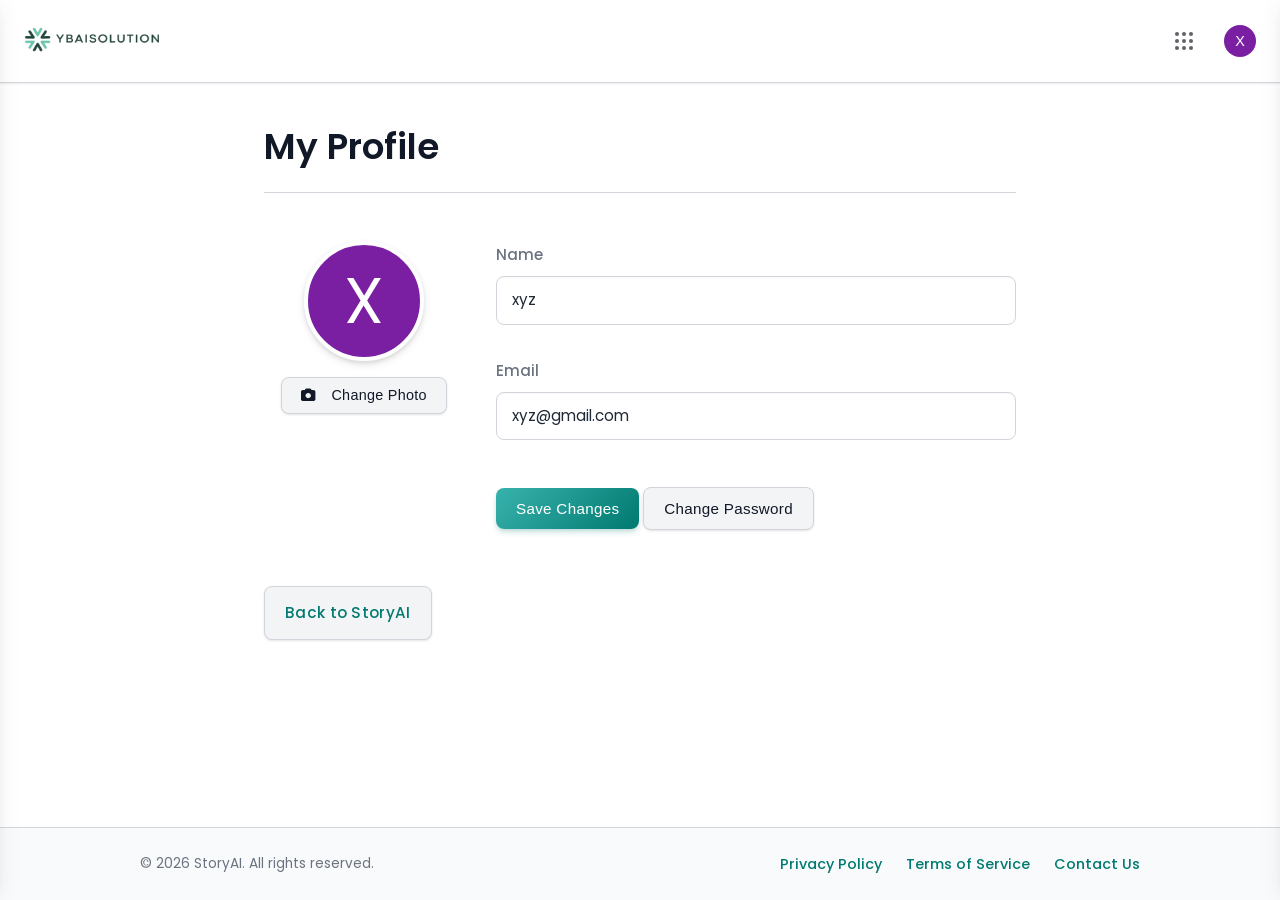
<file: profile.html>
<!DOCTYPE html>
<html lang="en">
<head>
    <meta charset="UTF-8">
    <meta name="viewport" content="width=device-width, initial-scale=1.0">
    <title>My Profile - StoryAI</title>
    <link href="https://fonts.googleapis.com/css2?family=Poppins:wght@300;400;500;600;700&display=swap" rel="stylesheet">
    <link rel="stylesheet" href="https://cdnjs.cloudflare.com/ajax/libs/font-awesome/6.4.0/css/all.min.css">
    <link rel="icon" href="assist/images/yb_favicon.png">
    <script src="assist/js/jspdf.js"></script>
    <script src="assist/js/html2canvas.min.js"></script>
    <link rel="stylesheet" href="assist/css/storyai.css">
</head>
<body>
    <div class="app-container">
        <header class="storyai-header">
           <a href="index.html" class="logo-link"><img src="assist/images/ybai-removebg-preview.png" width="140" height="50" class="logo" alt="StoryAI Logo"></a>
            <div class="header-right-nav">
                <button class="header-nav-icon-btn" id="apps-icon-btn" title="StoryAI apps" aria-label="StoryAI apps" aria-haspopup="true" aria-expanded="false">
                    <span class="google-apps-icon">
                        <span></span><span></span><span></span>
                        <span></span><span></span><span></span>
                        <span></span><span></span><span></span>
                    </span>
                </button>
                <div class="profile-avatar-wrapper">
                    <button class="profile-avatar-btn" id="profile-avatar-btn" aria-label="Account and settings" aria-haspopup="true" aria-expanded="false">
                        <span>P</span>
                    </button>
                    <div class="google-style-dropdown profile-dropdown-panel" id="profile-dropdown">
                        <div class="profile-dropdown-header">
                            <span class="user-email">xyz@gmail.com</span>
                            <button class="close-profile-dropdown-btn" aria-label="Close profile menu">&times;</button>
                        </div>
                        <div class="profile-info-section">
                            <a href="profile.html" class="profile-pic-large-link" title="Go to your profile / Change photo">
                                <div class="profile-pic-large">
                                    <span>P</span>
                                    <button class="change-profile-pic-btn" aria-label="Change profile picture">
                                        <i class="fas fa-camera"></i>
                                    </button>
                                </div>
                            </a>
                            <a href="profile.html" class="profile-greeting-link" title="Go to your profile">
                                <p class="profile-greeting">Hi, xyz!</p>
                            </a>
                        </div>
                        <div class="profile-actions-section">
                            <a href="#" id="sign-out-link" class="profile-action-link">
                                <i class="fas fa-sign-out-alt"></i> Sign out
                            </a>
                        </div>
                        <div class="profile-dropdown-footer">
                            <a href="privacy_policy.html">Privacy Policy</a> &bull; <a href="terms_of_service.html">Terms of Service</a>
                        </div>
                    </div>
                </div>
                <div class="google-style-dropdown apps-grid-panel" id="apps-grid">
                    <div class="apps-grid-container">
                        <a class="app-item" id="story-progress-app-btn">
                            <div class="app-icon-bg" style="background-color: #4CAF50; color: white;">
                                <i class="fas fa-tasks"></i>
                            </div>
                            <span>Story Progress</span>
                        </a>
                        <a class="app-item" id="story-history-app-btn">
                            <div class="app-icon-bg" style="background-color: #607D8B; color: white;">
                                <i class="fas fa-history"></i>
                            </div>
                            <span>History</span>
                        </a>
                        <a class="app-item" id="prompt-library-app-grid-btn">
                            <div class="app-icon-bg" style="background-color: #FF9800; color: white;">
                                <i class="fas fa-book-open"></i>
                            </div>
                            <span>Prompt Library</span>
                        </a>
                    </div>
                </div>
            </div>
        </header>
        <div class="breadcrumbs hidden">
             <span>Profile</span> <!-- Example breadcrumb -->
        </div>
        <main>
            <!-- PROFILE PAGE CONTENT -->
            <div id="profile-page" class="page content-page-style active-page">
                <h1>My Profile</h1>
                <div class="profile-page-content">
                    <div class="profile-page-avatar-section">
                        <div class="profile-pic-large-container">
                            <div id="profile-page-avatar-display" class="profile-pic-large">
                                <span>P</span> <!-- Default initial, replaced by JS -->
                            </div>
                            <input type="file" id="profile-image-upload" accept="image/*" style="display: none;">
                            <button id="change-profile-pic-profile-page-btn" class="btn btn-secondary">
                                <i class="fas fa-camera"></i> Change Photo
                            </button>
                        </div>
                    </div>
                    <div class="profile-page-details-section">
                        <div class="form-group">
                            <label for="profile-name-input">Name</label>
                            <input type="text" id="profile-name-input" value="xyz">
                        </div>
                        <div class="form-group">
                            <label for="profile-email-input">Email</label>
                            <input type="email" id="profile-email-input" value="xyz@gmail.com" readonly>
                        </div>
                        <button id="save-profile-changes-btn" class="btn btn-primary">Save Changes</button>
                        <button id="change-password-btn" class="btn btn-secondary" style="margin-top: 0.75rem;">Change Password</button>
                    </div>
                </div>
                <a href="index.html" class="btn btn-secondary back-to-main-btn" style="margin-top: 2rem; text-decoration:none;">Back to StoryAI</a>
            </div>
<!-- End of specific page content -->
<!-- Include Footer -->
        </main>
        <footer class="app-footer">
            <div class="footer-content">
                <p class="copyright">&copy; <span id="footer-year">2025</span> StoryAI. All rights reserved.</p>
                <nav class="footer-links">
                    <a href="privacy_policy.html" id="footer-link-privacy">Privacy Policy</a>
                    <a href="terms_of_service.html" id="footer-link-terms">Terms of Service</a>
                    <a href="contact_us.html" id="footer-link-contact">Contact Us</a>
                </nav>
            </div>
        </footer>
    </div>

    <!-- MODALS AND POPUPS (Copied from _footer.html for completeness) -->
    <div id="story-progress-modal" class="modal">
        <div class="modal-content">
            <div class="modal-header">
                <h2>Story Progress</h2>
                <button id="close-story-progress-modal-btn" class="close-btn">&times;</button>
            </div>
            <div class="modal-body">
                <button id="track-progress-btn">Track your progress here</button>
                <div class="progress-section" id="progress-idea-section">
                    <div class="progress-header">
                        <i id="idea-overall-icon" class="icon fas fa-check-circle completed"></i>
                        <span>Idea</span>
                    </div>
                    <p class="progress-status" id="idea-status">Your idea is transformed</p>
                    <ul class="progress-details">
                        <li id="detail-idea-entered"><i class="far fa-circle"></i> Story Idea Entered</li>
                        <li id="detail-story-elements"><i class="far fa-circle"></i> Generated story elements</li>
                        <li id="detail-cover-image"><i class="far fa-circle"></i> Generated cover image</li>
                    </ul>
                </div>
                <div class="progress-section" id="progress-story-writing-section">
                    <div class="progress-header">
                        <i id="story-writing-overall-icon" class="icon far fa-circle pending"></i>
                        <span>Story</span>
                    </div>
                    <p class="progress-status" id="story-writing-status">Your story is being written...</p>
                </div>

                <div class="collapsible-section">
                    <h3 class="collapsible-header">
                        Plot <i class="fas fa-chevron-down"></i>
                    </h3>
                    <ul class="collapsible-content" id="plot-list"></ul>
                </div>
                <div class="collapsible-section">
                    <h3 class="collapsible-header">
                        Cast <i class="fas fa-chevron-down"></i>
                    </h3>
                    <ul class="collapsible-content" id="cast-list"></ul>
                </div>
            </div>
        </div>
    </div>

    <div id="prompt-library-panel" class="prompt-library-panel">
        <div class="prompt-library-header">
            <div class="prompt-library-header-text-content">
                <div class="prompt-library-header-main">
                    <h2>Prompt Library</h2>
                    <button id="close-prompt-library-btn" class="close-btn" aria-label="Close Prompt Library">&times;</button>
                </div>
            </div>
            <div class="prompt-library-actions">
                 <button id="create-new-prompt-btn-header" class="btn btn-primary"><i class="fas fa-plus"></i> Create prompt</button>
            </div>
        </div>
        <div class="prompt-library-search">
            <input type="text" id="search-prompts-input" placeholder="Search prompts">
        </div>
        <div class="prompt-library-content">
             <button id="create-new-prompt-btn-mobile" class="btn btn-primary mobile-create-prompt-btn hidden"><i class="fas fa-plus"></i> Create prompt</button>
            <div class="prompt-section" id="my-prompts-section">
                <h3>My Personal Library</h3>
                 <div class="prompt-item" data-prompt-id="static-example-1">
                    <div class="prompt-item-details">
                        <div class="prompt-item-title">Example: My Awesome Story Idea</div>
                        <div class="prompt-item-creator">Created by You (Static Example)</div>
                        <p class="prompt-item-description">This is a static description of an example prompt. It helps kickstart the creative process for writing a thrilling space opera with complex characters and a universe-shattering plot twist.</p>
                    </div>
                    <div class="prompt-item-controls">
                        <i class="fas fa-arrow-right prompt-item-use-icon" title="Use prompt"></i>
                        <button class="prompt-item-actions-trigger" aria-label="More options"><i class="fas fa-ellipsis-v"></i></button>
                    </div>
                    <div class="prompt-item-options-menu">
                        <button class="use-prompt-menu-btn"><i class="fas fa-arrow-right"></i> Use prompt</button>
                        <button class="copy-prompt-btn"><i class="fas fa-copy"></i> Copy prompt</button>
                        <button class="edit-prompt-btn"><i class="fas fa-edit"></i> Edit prompt</button>
                        <button class="delete-prompt-btn"><i class="fas fa-trash-alt"></i> Delete prompt</button>
                    </div>
                </div>
            </div>
            <div class="prompt-section" id="recommended-prompts-section">
                <h3>Recommended by Storytell</h3>
            </div>
        </div>
    </div>

    <div id="prompt-modal" class="modal">
        <div class="modal-content prompt-modal-content">
            <div class="modal-header">
                <h2 id="prompt-modal-title">Save to Prompt Library</h2>
                <button id="close-prompt-modal-btn" class="close-btn" aria-label="Close Prompt Modal">&times;</button>
            </div>
            <div class="prompt-modal-body">
                <input type="hidden" id="prompt-id-input">
                <div class="form-group">
                    <label for="prompt-name">Name</label>
                    <input type="text" id="prompt-name" name="prompt-name">
                </div>
                <div class="form-group">
                    <label for="prompt-description">Description</label>
                    <textarea id="prompt-description" name="prompt-description" rows="3"></textarea>
                </div>
                <div class="form-group">
                    <label for="prompt-text">Prompt</label>
                    <textarea id="prompt-text" name="prompt-text" rows="4"></textarea>
                </div>
                <div class="form-group">
                    <label for="prompt-save-to-visual">Save to</label>
                    <div id="prompt-save-to-visual" class="prompt-modal-save-to-btn" tabindex="0">
                        <span><i class="fas fa-folder"></i> My Personal Library</span>
                        <i class="fas fa-chevron-right"></i>
                    </div>
                    <select id="prompt-save-to" name="prompt-save-to">
                        <option value="personal" selected>My Personal Library</option>
                    </select>
                </div>
            </div>
            <div class="prompt-modal-footer">
                <button id="cancel-prompt-modal-btn" class="btn btn-secondary">Cancel</button>
                <button id="save-prompt-btn" class="btn btn-primary"><i class="fas fa-save"></i> Save</button>
            </div>
        </div>
    </div>

    <div id="story-history-panel" class="story-history-panel">
        <div class="story-history-header">
            <h2>Search History</h2>
            <button id="open-delete-history-modal-btn" class="btn btn-secondary btn-clear-history" title="Clear History Options" aria-label="Clear History Options">
                <i class="fas fa-trash-alt"></i> Delete History
            </button>
            <button id="close-story-history-btn" class="close-btn" aria-label="Close Story History">&times;</button>
        </div>
        <div class="story-history-search">
            <input type="text" id="search-story-history-input" placeholder="Search history...">
        </div>
        <div class="story-history-content">
            <p class="no-history-message" style="display:none;">No search history found.</p>
        </div>
    </div>
    <div id="story-history-backdrop" class="story-history-backdrop"></div>
    <div class="prompt-library-backdrop"></div>

    <div id="delete-data-modal" class="modal">
        <div class="modal-content delete-data-modal-content">
            <div class="modal-header">
                <h2 id="delete-data-modal-title">Delete browsing data</h2>
                <button id="close-delete-data-modal-btn" class="close-btn" aria-label="Close Delete Data Modal">&times;</button>
            </div>
            <div class="delete-data-modal-tabs">
                <button class="delete-data-tab-btn active" data-tab-target="#delete-data-tab-basic">Basic</button>
                <button class="delete-data-tab-btn" data-tab-target="#delete-data-tab-advanced">Advanced</button>
            </div>
            <div class="delete-data-modal-body">
                <div id="delete-data-tab-basic" class="delete-data-tab-content active">
                    <div class="form-group">
                        <label for="delete-time-range-basic">Time range</label>
                        <select id="delete-time-range-basic" name="delete-time-range-basic">
                            <option value="last_hour">Last hour</option>
                            <option value="last_24_hours">Last 24 hours</option>
                            <option value="last_7_days">Last 7 days</option>
                            <option value="last_4_weeks">Last 4 weeks</option>
                            <option value="all_time" selected>All time</option>
                        </select>
                    </div>
                    <div class="delete-data-checkbox-group">
                        <div class="checkbox-item">
                            <input type="checkbox" id="delete-browsing-history" name="delete-browsing-history" checked>
                            <label for="delete-browsing-history">
                                <span class="checkbox-item-title">Browsing history</span>
                                <span class="checkbox-item-description">Deletes history from all synced devices</span>
                            </label>
                        </div>
                        <div class="checkbox-item">
                            <input type="checkbox" id="delete-cookies" name="delete-cookies" checked>
                            <label for="delete-cookies">
                                <span class="checkbox-item-title">Cookies and other site data</span>
                                <span class="checkbox-item-description">Removes cookies for sites. You might be signed out.</span>
                            </label>
                        </div>
                        <div class="checkbox-item">
                            <input type="checkbox" id="delete-cached-images" name="delete-cached-images" checked>
                            <label for="delete-cached-images">
                                <span class="checkbox-item-title">Cached images and files</span>
                                <span class="checkbox-item-description">Frees up space. Some sites may load more slowly on your next visit.</span>
                            </label>
                        </div>
                    </div>
                     <div class="delete-data-info-section">
                        <i class="fas fa-info-circle" style="color: var(--text-muted);"></i>
                        <span>Your activity from other StoryAI services is managed separately.</span>
                    </div>
                </div>
                <div id="delete-data-tab-advanced" class="delete-data-tab-content">
                    <div class="form-group">
                        <label for="delete-time-range-advanced">Time range</label>
                        <select id="delete-time-range-advanced" name="delete-time-range-advanced">
                            <option value="last_hour">Last hour</option>
                            <option value="last_24_hours">Last 24 hours</option>
                            <option value="last_7_days">Last 7 days</option>
                            <option value="last_4_weeks">Last 4 weeks</option>
                            <option value="all_time" selected>All time</option>
                        </select>
                    </div>
                    <div class="delete-data-checkbox-group">
                         <div class="checkbox-item">
                            <input type="checkbox" id="adv-delete-browsing-history" name="adv-delete-browsing-history" checked>
                            <label for="adv-delete-browsing-history">
                                <span class="checkbox-item-title">Browsing history</span>
                                <span class="checkbox-item-description">Includes search history and story views</span>
                            </label>
                        </div>
                        <div class="checkbox-item">
                            <input type="checkbox" id="adv-delete-download-history" name="adv-delete-download-history" checked>
                            <label for="adv-delete-download-history">
                                <span class="checkbox-item-title">Download history</span>
                                <span class="checkbox-item-description">List of downloaded files (files not deleted)</span>
                            </label>
                        </div>
                        <div class="checkbox-item">
                            <input type="checkbox" id="adv-delete-cookies" name="adv-delete-cookies" checked>
                            <label for="adv-delete-cookies">
                                <span class="checkbox-item-title">Cookies and other site data</span>
                                <span class="checkbox-item-description">Removes cookies for sites.</span>
                            </label>
                        </div>
                        <div class="checkbox-item">
                            <input type="checkbox" id="adv-delete-cached-images" name="adv-delete-cached-images" checked>
                            <label for="adv-delete-cached-images">
                                <span class="checkbox-item-title">Cached images and files</span>
                                <span class="checkbox-item-description">Frees up storage space</span>
                            </label>
                        </div>
                        <div class="checkbox-item">
                            <input type="checkbox" id="adv-delete-site-settings" name="adv-delete-site-settings">
                            <label for="adv-delete-site-settings">
                                <span class="checkbox-item-title">Site Settings</span>
                                <span class="checkbox-item-description">Resets permissions and settings for sites</span>
                            </label>
                        </div>
                        <div class="checkbox-item">
                            <input type="checkbox" id="adv-delete-hosted-app-data" name="adv-delete-hosted-app-data">
                            <label for="adv-delete-hosted-app-data">
                                <span class="checkbox-item-title">Hosted app data</span>
                                <span class="checkbox-item-description">Clears data stored by StoryAI add-ons</span>
                            </label>
                        </div>
                    </div>
                </div>
            </div>
            <div class="delete-data-modal-footer-info">
                <p>To delete data from your StoryAI Account, sign out first.</p>
            </div>
            <div class="modal-footer delete-data-modal-footer">
                <button id="cancel-delete-data-btn" class="btn btn-secondary">Cancel</button>
                <button id="confirm-delete-data-btn" class="btn btn-primary">Clear data</button>
            </div>
        </div>
    </div>

    <div id="feedback-form-modal" class="modal">
        <div class="modal-content">
            <div class="modal-header">
                <h2>Send Us Your Feedback</h2>
                <button id="close-feedback-form-modal-btn" class="close-btn">&times;</button>
            </div>
            <div class="modal-body">
                <form id="contact-form">
                    <div class="form-group">
                        <label for="contact-subject">Subject:</label>
                        <input type="text" id="contact-subject" name="subject" required>
                    </div>
                    <div class="form-group">
                        <label for="contact-message">Message:</label>
                        <textarea id="contact-message" name="message" rows="5" required></textarea>
                    </div>
                    <button type="submit" class="btn btn-primary">Send Message</button>
                </form>
            </div>
        </div>
    </div>

    <div id="feedback-success-popup" class="feedback-popup">
        <div class="feedback-popup-content">
            <span class="feedback-popup-close-btn">&times;</span>
            <div class="feedback-popup-icon">
                <i class="fas fa-check-circle"></i>
            </div>
            <h2>Feedback Sent!</h2>
            <p>Thank you for your message. We'll get back to you as soon as possible.</p>
        </div>
    </div>

    <div id="download-success-popup" class="feedback-popup">
        <div class="feedback-popup-content">
            <span id="download-success-popup-close-btn" class="feedback-popup-close-btn">&times;</span>
            <div class="feedback-popup-icon">
                <i class="fas fa-check-circle"></i>
            </div>
            <h2 id="download-success-title">Download Successful!</h2>
            <p id="download-success-message">Your story has been prepared and the download should begin automatically.</p>
        </div>
    </div>

    <div id="history-cleared-popup" class="feedback-popup">
        <div class="feedback-popup-content">
            <span class="feedback-popup-close-btn">&times;</span>
            <div class="feedback-popup-icon">
                <i class="fas fa-check-circle"></i>
            </div>
            <h2>History Cleared!</h2>
            <p>Your search history has been successfully cleared.</p>
        </div>
    </div>

    <div id="profile-updated-popup" class="feedback-popup">
        <div class="feedback-popup-content">
            <span class="feedback-popup-close-btn">&times;</span>
            <div class="feedback-popup-icon">
                <i class="fas fa-check-circle"></i>
            </div>
            <h2>Profile Updated!</h2>
            <p>Your profile settings have been saved successfully.</p>
        </div>
    </div>

    <div id="change-password-otp-modal" class="modal">
        <div class="modal-content" style="max-width: 450px;">
            <div class="modal-header">
                <h2 id="change-password-modal-title">Verify OTP</h2>
                <button id="close-change-password-otp-modal-btn" class="close-btn">&times;</button>
            </div>
            <div class="modal-body">
                <div id="otp-entry-section">
                    <p style="margin-bottom: 1rem; font-size: 0.9rem; color: var(--text-muted);">An OTP has been sent to your registered email. Please enter it below to proceed.</p>
                    <div class="form-group" style="margin-bottom: 1rem;">
                        <label for="otp-input">Enter OTP</label>
                        <input type="text" id="otp-input" maxlength="6" placeholder="6-digit OTP">
                        <small id="otp-error" class="error-message" style="display: none;"></small>
                    </div>
                    <button id="verify-otp-btn" class="btn btn-primary" style="width: 100%;">Verify OTP</button>
                </div>

                <div id="new-password-section" style="display: none;">
                    <p style="margin-bottom: 1rem; font-size: 0.9rem; color: var(--text-muted);">OTP verified successfully. Please set your new password.</p>
                    <div class="form-group" style="margin-bottom: 1rem;">
                        <label for="new-password-input">New Password</label>
                        <input type="password" id="new-password-input" placeholder="Enter new password">
                        <small id="new-password-error" class="error-message" style="display: none;"></small>
                    </div>
                    <div class="form-group" style="margin-bottom: 1rem;">
                        <label for="confirm-password-input">Confirm New Password</label>
                        <input type="password" id="confirm-password-input" placeholder="Confirm new password">
                        <small id="confirm-password-error" class="error-message" style="display: none;"></small>
                    </div>
                    <button id="update-password-btn" class="btn btn-primary" style="width: 100%;">Update Password</button>
                </div>
            </div>
        </div>
    </div>

    <div id="account-secured-popup" class="feedback-popup">
        <div class="feedback-popup-content">
            <span class="feedback-popup-close-btn">&times;</span>
            <div class="feedback-popup-icon" style="color: var(--success-color);">
                <i class="fas fa-shield-alt"></i>
            </div>
            <h2>Account Secured!</h2>
            <p>Your password has been updated successfully.</p>
        </div>
    </div>

    <div id="sign-out-confirm-popup" class="modal">
        <div class="modal-content" style="max-width: 400px;">
            <div class="modal-header" style="justify-content: center; border-bottom: none; padding-bottom: 0.5rem; margin-bottom: 0.5rem;">
                <h2 style="font-size: 1.4rem; font-weight: 500;">Sign Out</h2>
            </div>
            <div class="modal-body" style="padding-top: 0; padding-bottom: 1.5rem; text-align: center;">
                <p style="margin-bottom: 1.5rem; font-size: 0.95rem; color: var(--text-muted);">Are you sure you want to sign out of StoryAI?</p>
                <div style="display: flex; justify-content: flex-end; gap: 0.75rem; padding: 0 1rem;">
                    <button id="cancel-sign-out-btn" class="btn btn-secondary">Cancel</button>
                    <button id="confirm-sign-out-btn" class="btn btn-danger">Sign Out</button>
                </div>
            </div>
        </div>
    </div>

    <div id="page-loader" class="page-loader">
        <img src="assist/images/ybai_logo.jpg" alt="Loading..." class="loader-logo">
    </div>

    <script src="assist/js/storyai.js"></script>
</body>
</html>
</file>
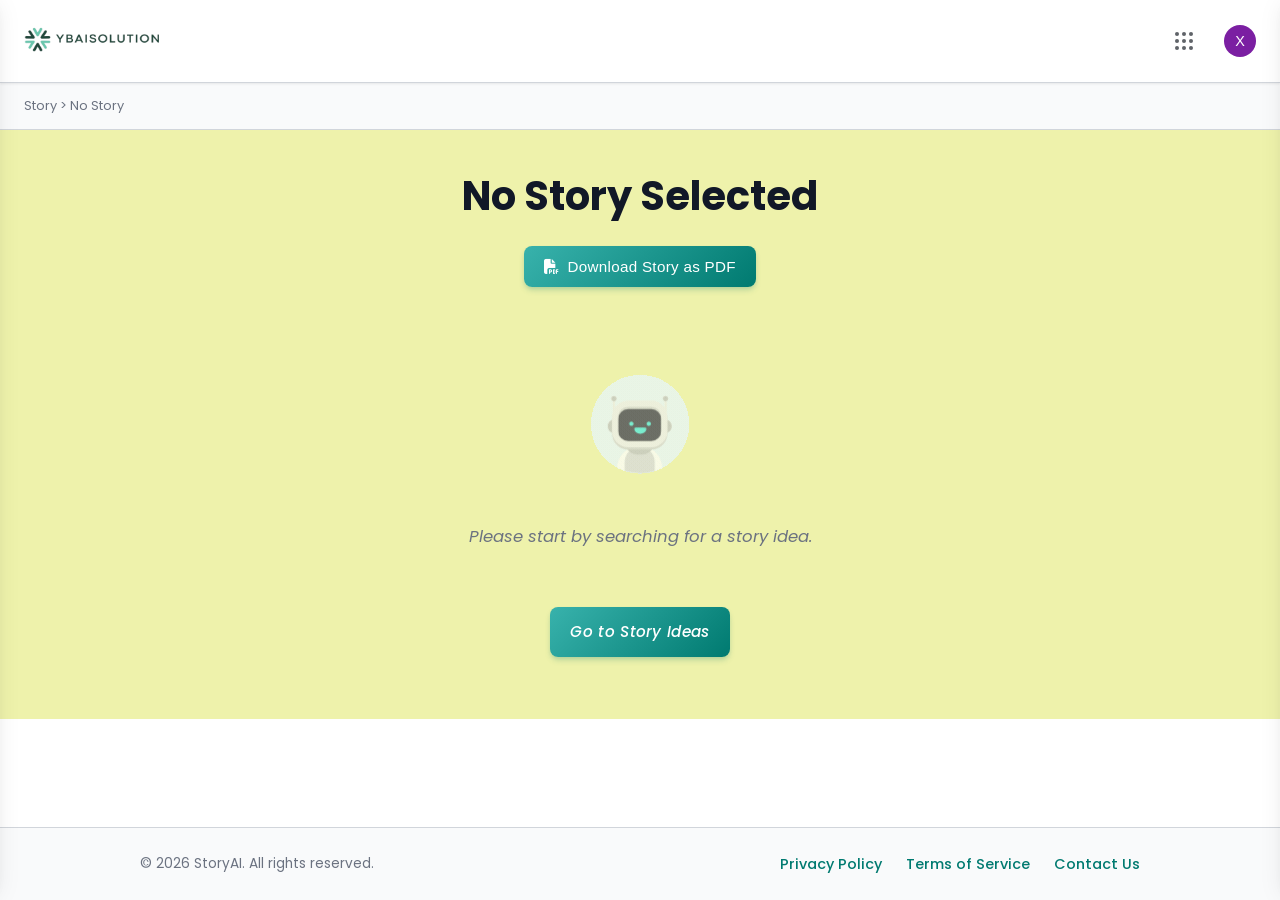
<file: story.html>
<!DOCTYPE html>
<html lang="en">
<head>
    <meta charset="UTF-8">
    <meta name="viewport" content="width=device-width, initial-scale=1.0">
    <title>Your Story - StoryAI</title>
     <link rel="icon" href="assist/images/yb_favicon.png">
    <link href="https://fonts.googleapis.com/css2?family=Poppins:wght@300;400;500;600;700&display=swap" rel="stylesheet">
    <link rel="stylesheet" href="https://cdnjs.cloudflare.com/ajax/libs/font-awesome/6.4.0/css/all.min.css">
    <script src="assist/js/jspdf.js"></script>
    <script src="assist/js/html2canvas.min.js"></script>
    <link rel="stylesheet" href="assist/css/storyai.css">
</head>
<body>
    <div class="app-container">
        <header class="storyai-header">
           <a href="index.html" class="logo-link"><img src="assist/images/ybai-removebg-preview.png" width="140" height="50" class="logo" alt="StoryAI Logo"></a>
            <div class="header-right-nav">
                <button class="header-nav-icon-btn" id="apps-icon-btn" title="StoryAI apps" aria-label="StoryAI apps" aria-haspopup="true" aria-expanded="false">
                    <span class="google-apps-icon">
                        <span></span><span></span><span></span>
                        <span></span><span></span><span></span>
                        <span></span><span></span><span></span>
                    </span>
                </button>
                <div class="profile-avatar-wrapper">
                    <button class="profile-avatar-btn" id="profile-avatar-btn" aria-label="Account and settings" aria-haspopup="true" aria-expanded="false">
                        <span>P</span>
                    </button>
                    <div class="google-style-dropdown profile-dropdown-panel" id="profile-dropdown">
                        <div class="profile-dropdown-header">
                            <span class="user-email">xyz@gmail.com</span>
                            <button class="close-profile-dropdown-btn" aria-label="Close profile menu">&times;</button>
                        </div>
                        <div class="profile-info-section">
                            <a href="profile.html" class="profile-pic-large-link" title="Go to your profile / Change photo">
                                <div class="profile-pic-large">
                                    <span>P</span>
                                    <button class="change-profile-pic-btn" aria-label="Change profile picture">
                                        <i class="fas fa-camera"></i>
                                    </button>
                                </div>
                            </a>
                            <a href="profile.html" class="profile-greeting-link" title="Go to your profile">
                                <p class="profile-greeting">Hi, xyz!</p>
                            </a>
                        </div>
                        <div class="profile-actions-section">
                            <a href="#" id="sign-out-link" class="profile-action-link">
                                <i class="fas fa-sign-out-alt"></i> Sign out
                            </a>
                        </div>
                        <div class="profile-dropdown-footer">
                            <a href="privacy_policy.html">Privacy Policy</a> &bull; <a href="terms_of_service.html">Terms of Service</a>
                        </div>
                    </div>
                </div>
                <div class="google-style-dropdown apps-grid-panel" id="apps-grid">
                    <div class="apps-grid-container">
                        <a class="app-item" id="story-progress-app-btn">
                            <div class="app-icon-bg" style="background-color: #4CAF50; color: white;">
                                <i class="fas fa-tasks"></i>
                            </div>
                            <span>Story Progress</span>
                        </a>
                        <a class="app-item" id="story-history-app-btn">
                            <div class="app-icon-bg" style="background-color: #607D8B; color: white;">
                                <i class="fas fa-history"></i>
                            </div>
                            <span>History</span>
                        </a>
                        <a class="app-item" id="prompt-library-app-grid-btn">
                            <div class="app-icon-bg" style="background-color: #FF9800; color: white;">
                                <i class="fas fa-book-open"></i>
                            </div>
                            <span>Prompt Library</span>
                        </a>
                    </div>
                </div>
            </div>
        </header>
        <div class="breadcrumbs hidden">
            <span>Story</span> > <span id="breadcrumb-current-story">Generated Story</span> <!-- Example breadcrumb -->
        </div>
        <main>
            <!-- STORY PAGE CONTENT -->
            <div id="story-page" class="page active-page">
                 <div class="story-content-wrapper">
                    <h1 class="story-main-title" id="story-main-title-text">Your Story Title</h1>
                    <div id="download-story-btn-wrapper">
                        <button id="download-story-btn" class="btn btn-primary"><i class="fas fa-file-pdf"></i> Download Story as PDF</button>
                    </div>
                    <section class="main-story-area">
                        <div id="story-output">
                             <!-- Placeholder for story content or "not found" message -->
                             <p>Your generated story will appear here. If you see this, it means the story content hasn't been loaded yet or there was an issue.</p>
                        </div>
                    </section>
                </div>
            </div>
<!-- End of specific page content -->
<!-- Include Footer -->
        </main>
        <footer class="app-footer">
            <div class="footer-content">
                <p class="copyright">&copy; <span id="footer-year">2025</span> StoryAI. All rights reserved.</p>
                <nav class="footer-links">
                    <a href="privacy_policy.html" id="footer-link-privacy">Privacy Policy</a>
                    <a href="terms_of_service.html" id="footer-link-terms">Terms of Service</a>
                    <a href="contact_us.html" id="footer-link-contact">Contact Us</a>
                </nav>
            </div>
        </footer>
    </div>

    <!-- MODALS AND POPUPS (Copied from _footer.html for completeness) -->
    <div id="story-progress-modal" class="modal">
        <div class="modal-content">
            <div class="modal-header">
                <h2>Story Progress</h2>
                <button id="close-story-progress-modal-btn" class="close-btn">&times;</button>
            </div>
            <div class="modal-body">
                <button id="track-progress-btn">Track your progress here</button>
                <div class="progress-section" id="progress-idea-section">
                    <div class="progress-header">
                        <i id="idea-overall-icon" class="icon fas fa-check-circle completed"></i>
                        <span>Idea</span>
                    </div>
                    <p class="progress-status" id="idea-status">Your idea is transformed</p>
                    <ul class="progress-details">
                        <li id="detail-idea-entered"><i class="far fa-circle"></i> Story Idea Entered</li>
                        <li id="detail-story-elements"><i class="far fa-circle"></i> Generated story elements</li>
                        <li id="detail-cover-image"><i class="far fa-circle"></i> Generated cover image</li>
                    </ul>
                </div>
                <div class="progress-section" id="progress-story-writing-section">
                    <div class="progress-header">
                        <i id="story-writing-overall-icon" class="icon far fa-circle pending"></i>
                        <span>Story</span>
                    </div>
                    <p class="progress-status" id="story-writing-status">Your story is being written...</p>
                </div>

                <div class="collapsible-section">
                    <h3 class="collapsible-header">
                        Plot <i class="fas fa-chevron-down"></i>
                    </h3>
                    <ul class="collapsible-content" id="plot-list"></ul>
                </div>
                <div class="collapsible-section">
                    <h3 class="collapsible-header">
                        Cast <i class="fas fa-chevron-down"></i>
                    </h3>
                    <ul class="collapsible-content" id="cast-list"></ul>
                </div>
            </div>
        </div>
    </div>

    <div id="prompt-library-panel" class="prompt-library-panel">
        <div class="prompt-library-header">
            <div class="prompt-library-header-text-content">
                <div class="prompt-library-header-main">
                    <h2>Prompt Library</h2>
                    <button id="close-prompt-library-btn" class="close-btn" aria-label="Close Prompt Library">&times;</button>
                </div>
            </div>
            <div class="prompt-library-actions">
                 <button id="create-new-prompt-btn-header" class="btn btn-primary"><i class="fas fa-plus"></i> Create prompt</button>
            </div>
        </div>
        <div class="prompt-library-search">
            <input type="text" id="search-prompts-input" placeholder="Search prompts">
        </div>
        <div class="prompt-library-content">
             <button id="create-new-prompt-btn-mobile" class="btn btn-primary mobile-create-prompt-btn hidden"><i class="fas fa-plus"></i> Create prompt</button>
            <div class="prompt-section" id="my-prompts-section">
                <h3>My Personal Library</h3>
                 <div class="prompt-item" data-prompt-id="static-example-1">
                    <div class="prompt-item-details">
                        <div class="prompt-item-title">Example: My Awesome Story Idea</div>
                        <div class="prompt-item-creator">Created by You (Static Example)</div>
                        <p class="prompt-item-description">This is a static description of an example prompt. It helps kickstart the creative process for writing a thrilling space opera with complex characters and a universe-shattering plot twist.</p>
                    </div>
                    <div class="prompt-item-controls">
                        <i class="fas fa-arrow-right prompt-item-use-icon" title="Use prompt"></i>
                        <button class="prompt-item-actions-trigger" aria-label="More options"><i class="fas fa-ellipsis-v"></i></button>
                    </div>
                    <div class="prompt-item-options-menu">
                        <button class="use-prompt-menu-btn"><i class="fas fa-arrow-right"></i> Use prompt</button>
                        <button class="copy-prompt-btn"><i class="fas fa-copy"></i> Copy prompt</button>
                        <button class="edit-prompt-btn"><i class="fas fa-edit"></i> Edit prompt</button>
                        <button class="delete-prompt-btn"><i class="fas fa-trash-alt"></i> Delete prompt</button>
                    </div>
                </div>
            </div>
            <div class="prompt-section" id="recommended-prompts-section">
                <h3>Recommended by Storytell</h3>
            </div>
        </div>
    </div>

    <div id="prompt-modal" class="modal">
        <div class="modal-content prompt-modal-content">
            <div class="modal-header">
                <h2 id="prompt-modal-title">Save to Prompt Library</h2>
                <button id="close-prompt-modal-btn" class="close-btn" aria-label="Close Prompt Modal">&times;</button>
            </div>
            <div class="prompt-modal-body">
                <input type="hidden" id="prompt-id-input">
                <div class="form-group">
                    <label for="prompt-name">Name</label>
                    <input type="text" id="prompt-name" name="prompt-name">
                </div>
                <div class="form-group">
                    <label for="prompt-description">Description</label>
                    <textarea id="prompt-description" name="prompt-description" rows="3"></textarea>
                </div>
                <div class="form-group">
                    <label for="prompt-text">Prompt</label>
                    <textarea id="prompt-text" name="prompt-text" rows="4"></textarea>
                </div>
                <div class="form-group">
                    <label for="prompt-save-to-visual">Save to</label>
                    <div id="prompt-save-to-visual" class="prompt-modal-save-to-btn" tabindex="0">
                        <span><i class="fas fa-folder"></i> My Personal Library</span>
                        <i class="fas fa-chevron-right"></i>
                    </div>
                    <select id="prompt-save-to" name="prompt-save-to">
                        <option value="personal" selected>My Personal Library</option>
                    </select>
                </div>
            </div>
            <div class="prompt-modal-footer">
                <button id="cancel-prompt-modal-btn" class="btn btn-secondary">Cancel</button>
                <button id="save-prompt-btn" class="btn btn-primary"><i class="fas fa-save"></i> Save</button>
            </div>
        </div>
    </div>

    <div id="story-history-panel" class="story-history-panel">
        <div class="story-history-header">
            <h2>Search History</h2>
            <button id="open-delete-history-modal-btn" class="btn btn-secondary btn-clear-history" title="Clear History Options" aria-label="Clear History Options">
                <i class="fas fa-trash-alt"></i> Delete History
            </button>
            <button id="close-story-history-btn" class="close-btn" aria-label="Close Story History">&times;</button>
        </div>
        <div class="story-history-search">
            <input type="text" id="search-story-history-input" placeholder="Search history...">
        </div>
        <div class="story-history-content">
            <p class="no-history-message" style="display:none;">No search history found.</p>
        </div>
    </div>
    <div id="story-history-backdrop" class="story-history-backdrop"></div>
    <div class="prompt-library-backdrop"></div>

    <div id="delete-data-modal" class="modal">
        <div class="modal-content delete-data-modal-content">
            <div class="modal-header">
                <h2 id="delete-data-modal-title">Delete browsing data</h2>
                <button id="close-delete-data-modal-btn" class="close-btn" aria-label="Close Delete Data Modal">&times;</button>
            </div>
            <div class="delete-data-modal-tabs">
                <button class="delete-data-tab-btn active" data-tab-target="#delete-data-tab-basic">Basic</button>
                <button class="delete-data-tab-btn" data-tab-target="#delete-data-tab-advanced">Advanced</button>
            </div>
            <div class="delete-data-modal-body">
                <div id="delete-data-tab-basic" class="delete-data-tab-content active">
                    <div class="form-group">
                        <label for="delete-time-range-basic">Time range</label>
                        <select id="delete-time-range-basic" name="delete-time-range-basic">
                            <option value="last_hour">Last hour</option>
                            <option value="last_24_hours">Last 24 hours</option>
                            <option value="last_7_days">Last 7 days</option>
                            <option value="last_4_weeks">Last 4 weeks</option>
                            <option value="all_time" selected>All time</option>
                        </select>
                    </div>
                    <div class="delete-data-checkbox-group">
                        <div class="checkbox-item">
                            <input type="checkbox" id="delete-browsing-history" name="delete-browsing-history" checked>
                            <label for="delete-browsing-history">
                                <span class="checkbox-item-title">Browsing history</span>
                                <span class="checkbox-item-description">Deletes history from all synced devices</span>
                            </label>
                        </div>
                        <div class="checkbox-item">
                            <input type="checkbox" id="delete-cookies" name="delete-cookies" checked>
                            <label for="delete-cookies">
                                <span class="checkbox-item-title">Cookies and other site data</span>
                                <span class="checkbox-item-description">Removes cookies for sites. You might be signed out.</span>
                            </label>
                        </div>
                        <div class="checkbox-item">
                            <input type="checkbox" id="delete-cached-images" name="delete-cached-images" checked>
                            <label for="delete-cached-images">
                                <span class="checkbox-item-title">Cached images and files</span>
                                <span class="checkbox-item-description">Frees up space. Some sites may load more slowly on your next visit.</span>
                            </label>
                        </div>
                    </div>
                     <div class="delete-data-info-section">
                        <i class="fas fa-info-circle" style="color: var(--text-muted);"></i>
                        <span>Your activity from other StoryAI services is managed separately.</span>
                    </div>
                </div>
                <div id="delete-data-tab-advanced" class="delete-data-tab-content">
                    <div class="form-group">
                        <label for="delete-time-range-advanced">Time range</label>
                        <select id="delete-time-range-advanced" name="delete-time-range-advanced">
                            <option value="last_hour">Last hour</option>
                            <option value="last_24_hours">Last 24 hours</option>
                            <option value="last_7_days">Last 7 days</option>
                            <option value="last_4_weeks">Last 4 weeks</option>
                            <option value="all_time" selected>All time</option>
                        </select>
                    </div>
                    <div class="delete-data-checkbox-group">
                         <div class="checkbox-item">
                            <input type="checkbox" id="adv-delete-browsing-history" name="adv-delete-browsing-history" checked>
                            <label for="adv-delete-browsing-history">
                                <span class="checkbox-item-title">Browsing history</span>
                                <span class="checkbox-item-description">Includes search history and story views</span>
                            </label>
                        </div>
                        <div class="checkbox-item">
                            <input type="checkbox" id="adv-delete-download-history" name="adv-delete-download-history" checked>
                            <label for="adv-delete-download-history">
                                <span class="checkbox-item-title">Download history</span>
                                <span class="checkbox-item-description">List of downloaded files (files not deleted)</span>
                            </label>
                        </div>
                        <div class="checkbox-item">
                            <input type="checkbox" id="adv-delete-cookies" name="adv-delete-cookies" checked>
                            <label for="adv-delete-cookies">
                                <span class="checkbox-item-title">Cookies and other site data</span>
                                <span class="checkbox-item-description">Removes cookies for sites.</span>
                            </label>
                        </div>
                        <div class="checkbox-item">
                            <input type="checkbox" id="adv-delete-cached-images" name="adv-delete-cached-images" checked>
                            <label for="adv-delete-cached-images">
                                <span class="checkbox-item-title">Cached images and files</span>
                                <span class="checkbox-item-description">Frees up storage space</span>
                            </label>
                        </div>
                        <div class="checkbox-item">
                            <input type="checkbox" id="adv-delete-site-settings" name="adv-delete-site-settings">
                            <label for="adv-delete-site-settings">
                                <span class="checkbox-item-title">Site Settings</span>
                                <span class="checkbox-item-description">Resets permissions and settings for sites</span>
                            </label>
                        </div>
                        <div class="checkbox-item">
                            <input type="checkbox" id="adv-delete-hosted-app-data" name="adv-delete-hosted-app-data">
                            <label for="adv-delete-hosted-app-data">
                                <span class="checkbox-item-title">Hosted app data</span>
                                <span class="checkbox-item-description">Clears data stored by StoryAI add-ons</span>
                            </label>
                        </div>
                    </div>
                </div>
            </div>
            <div class="delete-data-modal-footer-info">
                <p>To delete data from your StoryAI Account, sign out first.</p>
            </div>
            <div class="modal-footer delete-data-modal-footer">
                <button id="cancel-delete-data-btn" class="btn btn-secondary">Cancel</button>
                <button id="confirm-delete-data-btn" class="btn btn-primary">Clear data</button>
            </div>
        </div>
    </div>

    <div id="feedback-form-modal" class="modal">
        <div class="modal-content">
            <div class="modal-header">
                <h2>Send Us Your Feedback</h2>
                <button id="close-feedback-form-modal-btn" class="close-btn">&times;</button>
            </div>
            <div class="modal-body">
                <form id="contact-form">
                    <div class="form-group">
                        <label for="contact-subject">Subject:</label>
                        <input type="text" id="contact-subject" name="subject" required>
                    </div>
                    <div class="form-group">
                        <label for="contact-message">Message:</label>
                        <textarea id="contact-message" name="message" rows="5" required></textarea>
                    </div>
                    <button type="submit" class="btn btn-primary">Send Message</button>
                </form>
            </div>
        </div>
    </div>

    <div id="feedback-success-popup" class="feedback-popup">
        <div class="feedback-popup-content">
            <span class="feedback-popup-close-btn">&times;</span>
            <div class="feedback-popup-icon">
                <i class="fas fa-check-circle"></i>
            </div>
            <h2>Feedback Sent!</h2>
            <p>Thank you for your message. We'll get back to you as soon as possible.</p>
        </div>
    </div>

    <div id="download-success-popup" class="feedback-popup">
        <div class="feedback-popup-content">
            <span id="download-success-popup-close-btn" class="feedback-popup-close-btn">&times;</span>
            <div class="feedback-popup-icon">
                <i class="fas fa-check-circle"></i>
            </div>
            <h2 id="download-success-title">Download Successful!</h2>
            <p id="download-success-message">Your story has been prepared and the download should begin automatically.</p>
        </div>
    </div>

    <div id="history-cleared-popup" class="feedback-popup">
        <div class="feedback-popup-content">
            <span class="feedback-popup-close-btn">&times;</span>
            <div class="feedback-popup-icon">
                <i class="fas fa-check-circle"></i>
            </div>
            <h2>History Cleared!</h2>
            <p>Your search history has been successfully cleared.</p>
        </div>
    </div>

    <div id="profile-updated-popup" class="feedback-popup">
        <div class="feedback-popup-content">
            <span class="feedback-popup-close-btn">&times;</span>
            <div class="feedback-popup-icon">
                <i class="fas fa-check-circle"></i>
            </div>
            <h2>Profile Updated!</h2>
            <p>Your profile settings have been saved successfully.</p>
        </div>
    </div>

    <div id="change-password-otp-modal" class="modal">
        <div class="modal-content" style="max-width: 450px;">
            <div class="modal-header">
                <h2 id="change-password-modal-title">Verify OTP</h2>
                <button id="close-change-password-otp-modal-btn" class="close-btn">&times;</button>
            </div>
            <div class="modal-body">
                <div id="otp-entry-section">
                    <p style="margin-bottom: 1rem; font-size: 0.9rem; color: var(--text-muted);">An OTP has been sent to your registered email. Please enter it below to proceed.</p>
                    <div class="form-group" style="margin-bottom: 1rem;">
                        <label for="otp-input">Enter OTP</label>
                        <input type="text" id="otp-input" maxlength="6" placeholder="6-digit OTP">
                        <small id="otp-error" class="error-message" style="display: none;"></small>
                    </div>
                    <button id="verify-otp-btn" class="btn btn-primary" style="width: 100%;">Verify OTP</button>
                </div>

                <div id="new-password-section" style="display: none;">
                    <p style="margin-bottom: 1rem; font-size: 0.9rem; color: var(--text-muted);">OTP verified successfully. Please set your new password.</p>
                    <div class="form-group" style="margin-bottom: 1rem;">
                        <label for="new-password-input">New Password</label>
                        <input type="password" id="new-password-input" placeholder="Enter new password">
                        <small id="new-password-error" class="error-message" style="display: none;"></small>
                    </div>
                    <div class="form-group" style="margin-bottom: 1rem;">
                        <label for="confirm-password-input">Confirm New Password</label>
                        <input type="password" id="confirm-password-input" placeholder="Confirm new password">
                        <small id="confirm-password-error" class="error-message" style="display: none;"></small>
                    </div>
                    <button id="update-password-btn" class="btn btn-primary" style="width: 100%;">Update Password</button>
                </div>
            </div>
        </div>
    </div>

    <div id="account-secured-popup" class="feedback-popup">
        <div class="feedback-popup-content">
            <span class="feedback-popup-close-btn">&times;</span>
            <div class="feedback-popup-icon" style="color: var(--success-color);">
                <i class="fas fa-shield-alt"></i>
            </div>
            <h2>Account Secured!</h2>
            <p>Your password has been updated successfully.</p>
        </div>
    </div>

    <div id="sign-out-confirm-popup" class="modal">
        <div class="modal-content" style="max-width: 400px;">
            <div class="modal-header" style="justify-content: center; border-bottom: none; padding-bottom: 0.5rem; margin-bottom: 0.5rem;">
                <h2 style="font-size: 1.4rem; font-weight: 500;">Sign Out</h2>
            </div>
            <div class="modal-body" style="padding-top: 0; padding-bottom: 1.5rem; text-align: center;">
                <p style="margin-bottom: 1.5rem; font-size: 0.95rem; color: var(--text-muted);">Are you sure you want to sign out of StoryAI?</p>
                <div style="display: flex; justify-content: flex-end; gap: 0.75rem; padding: 0 1rem;">
                    <button id="cancel-sign-out-btn" class="btn btn-secondary">Cancel</button>
                    <button id="confirm-sign-out-btn" class="btn btn-danger">Sign Out</button>
                </div>
            </div>
        </div>
    </div>

    <div id="page-loader" class="page-loader">
        <img src="assist/images/ybai_logo.jpg" alt="Loading..." class="loader-logo">
    </div>

    <script src="assist/js/storyai.js"></script>
</body>
</html>
</file>
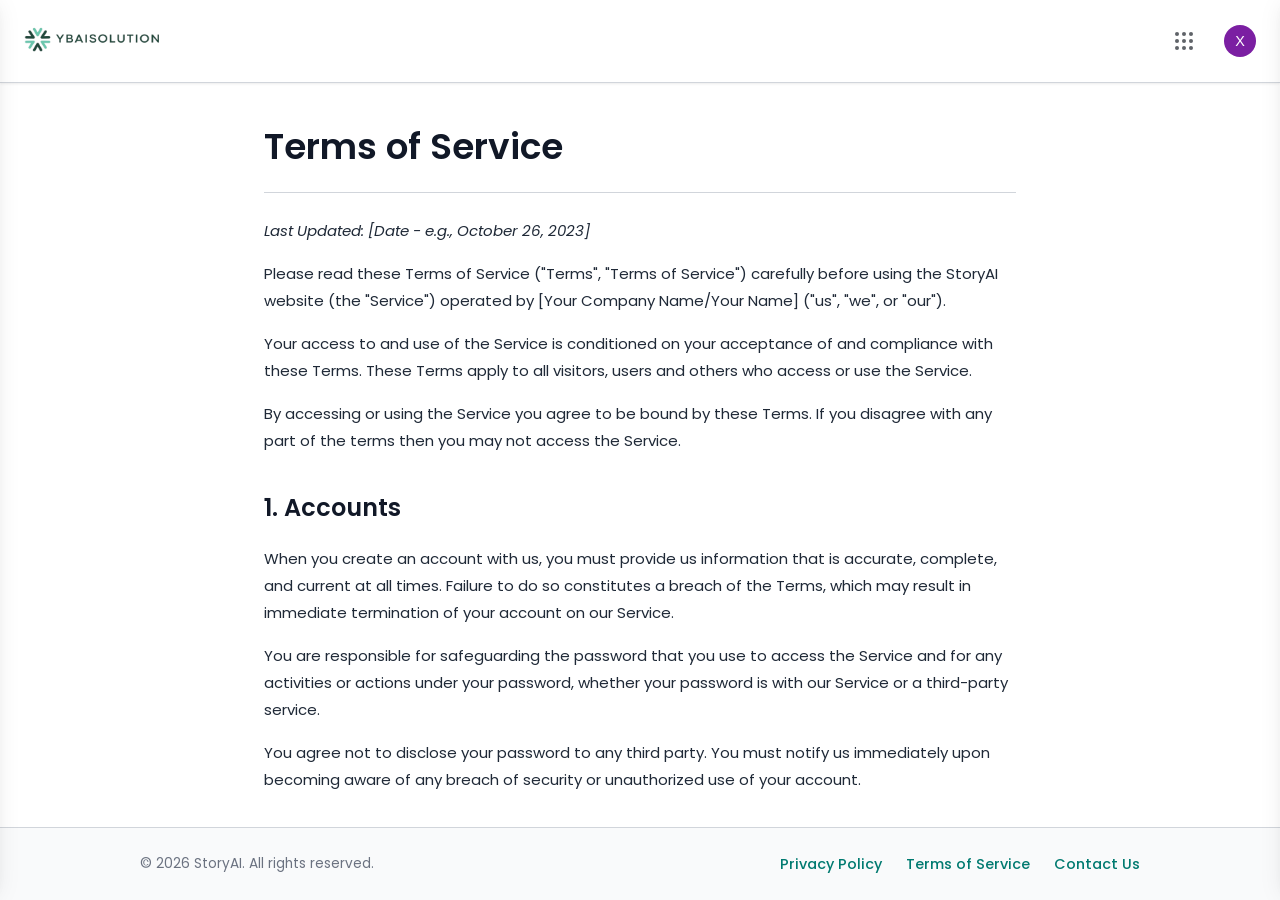
<file: terms_of_service.html>
<!DOCTYPE html>
<html lang="en">
<head>
    <meta charset="UTF-8">
    <meta name="viewport" content="width=device-width, initial-scale=1.0">
    <title>Terms of Service - StoryAI</title>
    <link href="https://fonts.googleapis.com/css2?family=Poppins:wght@300;400;500;600;700&display=swap" rel="stylesheet">
    <link rel="stylesheet" href="https://cdnjs.cloudflare.com/ajax/libs/font-awesome/6.4.0/css/all.min.css">
    <link rel="icon" href="assist/images/yb_favicon.png">
    <script src="assist/js/jspdf.js"></script>
    <script src="assist/js/html2canvas.min.js"></script>
    <link rel="stylesheet" href="assist/css/storyai.css">
</head>
<body>
    <div class="app-container">
        <header class="storyai-header">
           <a href="index.html" class="logo-link"><img src="assist/images/ybai-removebg-preview.png" width="140" height="50" class="logo" alt="StoryAI Logo"></a>
            <div class="header-right-nav">
                <button class="header-nav-icon-btn" id="apps-icon-btn" title="StoryAI apps" aria-label="StoryAI apps" aria-haspopup="true" aria-expanded="false">
                    <span class="google-apps-icon">
                        <span></span><span></span><span></span>
                        <span></span><span></span><span></span>
                        <span></span><span></span><span></span>
                    </span>
                </button>
                <div class="profile-avatar-wrapper">
                    <button class="profile-avatar-btn" id="profile-avatar-btn" aria-label="Account and settings" aria-haspopup="true" aria-expanded="false">
                        <span>P</span>
                    </button>
                    <div class="google-style-dropdown profile-dropdown-panel" id="profile-dropdown">
                        <div class="profile-dropdown-header">
                            <span class="user-email">xyz@gmail.com</span>
                            <button class="close-profile-dropdown-btn" aria-label="Close profile menu">&times;</button>
                        </div>
                        <div class="profile-info-section">
                            <a href="profile.html" class="profile-pic-large-link" title="Go to your profile / Change photo">
                                <div class="profile-pic-large">
                                    <span>P</span>
                                    <button class="change-profile-pic-btn" aria-label="Change profile picture">
                                        <i class="fas fa-camera"></i>
                                    </button>
                                </div>
                            </a>
                            <a href="profile.html" class="profile-greeting-link" title="Go to your profile">
                                <p class="profile-greeting">Hi, xyz!</p>
                            </a>
                        </div>
                        <div class="profile-actions-section">
                            <a href="#" id="sign-out-link" class="profile-action-link">
                                <i class="fas fa-sign-out-alt"></i> Sign out
                            </a>
                        </div>
                        <div class="profile-dropdown-footer">
                            <a href="privacy_policy.html">Privacy Policy</a> &bull; <a href="terms_of_service.html">Terms of Service</a>
                        </div>
                    </div>
                </div>
                <div class="google-style-dropdown apps-grid-panel" id="apps-grid">
                    <div class="apps-grid-container">
                        <a class="app-item" id="story-progress-app-btn">
                            <div class="app-icon-bg" style="background-color: #4CAF50; color: white;">
                                <i class="fas fa-tasks"></i>
                            </div>
                            <span>Story Progress</span>
                        </a>
                        <a class="app-item" id="story-history-app-btn">
                            <div class="app-icon-bg" style="background-color: #607D8B; color: white;">
                                <i class="fas fa-history"></i>
                            </div>
                            <span>History</span>
                        </a>
                        <a class="app-item" id="prompt-library-app-grid-btn">
                            <div class="app-icon-bg" style="background-color: #FF9800; color: white;">
                                <i class="fas fa-book-open"></i>
                            </div>
                            <span>Prompt Library</span>
                        </a>
                    </div>
                </div>
            </div>
        </header>
        <div class="breadcrumbs hidden">
             <span>Terms of Service</span> <!-- Example breadcrumb -->
        </div>
        <main>
            <!-- TERMS OF SERVICE PAGE CONTENT -->
            <div id="terms-of-service-page" class="page content-page-style active-page">
                <h1>Terms of Service</h1>
                <p><em>Last Updated: [Date - e.g., October 26, 2023]</em></p>
                <p>Please read these Terms of Service ("Terms", "Terms of Service") carefully before using the StoryAI website (the "Service") operated by [Your Company Name/Your Name] ("us", "we", or "our").</p>
                <p>Your access to and use of the Service is conditioned on your acceptance of and compliance with these Terms. These Terms apply to all visitors, users and others who access or use the Service.</p>
                <p>By accessing or using the Service you agree to be bound by these Terms. If you disagree with any part of the terms then you may not access the Service.</p>

                <h2>1. Accounts</h2>
                <p>When you create an account with us, you must provide us information that is accurate, complete, and current at all times. Failure to do so constitutes a breach of the Terms, which may result in immediate termination of your account on our Service.</p>
                <p>You are responsible for safeguarding the password that you use to access the Service and for any activities or actions under your password, whether your password is with our Service or a third-party service.</p>
                <p>You agree not to disclose your password to any third party. You must notify us immediately upon becoming aware of any breach of security or unauthorized use of your account.</p>

                <h2>2. Intellectual Property</h2>
                <p>The Service and its original content (excluding Content provided by users like you), features and functionality are and will remain the exclusive property of [Your Company Name/Your Name] and its licensors. The Service is protected by copyright, trademark, and other laws of both [Your Country] and foreign countries.</p>
                <p><strong>Your Content:</strong> You retain all rights to the story ideas, prompts, and other content you input into the Service ("User Content"). However, by using the Service, you grant us a limited, worldwide, non-exclusive, royalty-free license to use, reproduce, adapt, and process your User Content solely for the purpose of providing and improving the Service to you. This includes using your User Content to train and refine the AI models that power StoryAI, but only in an aggregated and anonymized manner that does not identify you or your specific creations, unless you explicitly consent otherwise.</p>
                <p><strong>AI-Generated Content:</strong> The content generated by the AI based on your prompts ("Generated Content") is provided for your use. While you can use this Generated Content, please be aware that AI-generated content may sometimes be similar to existing works or content generated for other users due to the nature of AI models. We make no claims of copyright ownership over the Generated Content on your behalf, and its copyright status may be complex and vary by jurisdiction. You are responsible for ensuring your use of Generated Content complies with applicable laws and respects third-party rights.</p>

                <h2>3. User Conduct</h2>
                <p>You agree not to use the Service:</p>
                <ul>
                    <li>In any way that violates any applicable national or international law or regulation.</li>
                    <li>For the purpose of exploiting, harming, or attempting to exploit or harm minors in any way.</li>
                    <li>To generate content that is illegal, harmful, defamatory, obscene, infringing, harassing, or otherwise objectionable.</li>
                    <li>To infringe upon the intellectual property rights of others.</li>
                    <li>To transmit, or procure the sending of, any advertising or promotional material without our prior written consent.</li>
                    <li>To impersonate or attempt to impersonate the Company, a Company employee, another user, or any other person or entity.</li>
                    <li>To engage in any other conduct that restricts or inhibits anyone's use or enjoyment of the Service, or which, as determined by us, may harm the Company or users of the Service or expose them to liability.</li>
                </ul>

                <h2>4. Termination</h2>
                <p>We may terminate or suspend your account immediately, without prior notice or liability, for any reason whatsoever, including without limitation if you breach the Terms.</p>
                <p>Upon termination, your right to use the Service will immediately cease. If you wish to terminate your account, you may simply discontinue using the Service or contact us to delete your account.</p>

                <h2>5. Limitation Of Liability</h2>
                <p>In no event shall [Your Company Name/Your Name], nor its directors, employees, partners, agents, suppliers, or affiliates, be liable for any indirect, incidental, special, consequential or punitive damages, including without limitation, loss of profits, data, use, goodwill, or other intangible losses, resulting from (i) your access to or use of or inability to access or use the Service; (ii) any conduct or content of any third party on the Service; (iii) any content obtained from the Service, including AI-Generated Content; and (iv) unauthorized access, use or alteration of your transmissions or content, whether based on warranty, contract, tort (including negligence) or any other legal theory, whether or not we have been informed of the possibility of such damage, and even if a remedy set forth herein is found to have failed of its essential purpose.</p>

                <h2>6. Disclaimer</h2>
                <p>Your use of the Service is at your sole risk. The Service is provided on an "AS IS" and "AS AVAILABLE" basis. The Service is provided without warranties of any kind, whether express or implied, including, but not limited to, implied warranties of merchantability, fitness for a particular purpose, non-infringement or course of performance. [Your Company Name/Your Name] its subsidiaries, affiliates, and its licensors do not warrant that a) the Service will function uninterrupted, secure or available at any particular time or location; b) any errors or defects will be corrected; c) the Service is free of viruses or other harmful components; or d) the results of using the Service, including any AI-Generated Content, will meet your requirements or expectations.</p>

                <h2>7. Governing Law</h2>
                <p>These Terms shall be governed and construed in accordance with the laws of [Your Country/State], without regard to its conflict of law provisions.</p>

                <h2>8. Changes</h2>
                <p>We reserve the right, at our sole discretion, to modify or replace these Terms at any time. If a revision is material we will try to provide at least 30 days' notice prior to any new terms taking effect. What constitutes a material change will be determined at our sole discretion.</p>

                <h2>9. Contact Us</h2>
                <p>If you have any questions about these Terms, please contact us at <a href="mailto:[Your Contact Email]">[Your Contact Email]</a>.</p>
                <div style="margin-top: 20px;">
                    <a href="index.html" class="btn btn-secondary back-to-main-btn" style="text-decoration:none;">Back to StoryAI</a>
                </div>
            </div>
<!-- End of specific page content -->
<!-- Include Footer -->
        </main>
        <footer class="app-footer">
            <div class="footer-content">
                <p class="copyright">&copy; <span id="footer-year">2025</span> StoryAI. All rights reserved.</p>
                <nav class="footer-links">
                    <a href="privacy_policy.html" id="footer-link-privacy">Privacy Policy</a>
                    <a href="terms_of_service.html" id="footer-link-terms">Terms of Service</a>
                    <a href="contact_us.html" id="footer-link-contact">Contact Us</a>
                </nav>
            </div>
        </footer>
    </div>

    <!-- MODALS AND POPUPS (Copied from _footer.html for completeness) -->
    <div id="story-progress-modal" class="modal">
        <div class="modal-content">
            <div class="modal-header">
                <h2>Story Progress</h2>
                <button id="close-story-progress-modal-btn" class="close-btn">&times;</button>
            </div>
            <div class="modal-body">
                <button id="track-progress-btn">Track your progress here</button>
                <div class="progress-section" id="progress-idea-section">
                    <div class="progress-header">
                        <i id="idea-overall-icon" class="icon fas fa-check-circle completed"></i>
                        <span>Idea</span>
                    </div>
                    <p class="progress-status" id="idea-status">Your idea is transformed</p>
                    <ul class="progress-details">
                        <li id="detail-idea-entered"><i class="far fa-circle"></i> Story Idea Entered</li>
                        <li id="detail-story-elements"><i class="far fa-circle"></i> Generated story elements</li>
                        <li id="detail-cover-image"><i class="far fa-circle"></i> Generated cover image</li>
                    </ul>
                </div>
                <div class="progress-section" id="progress-story-writing-section">
                    <div class="progress-header">
                        <i id="story-writing-overall-icon" class="icon far fa-circle pending"></i>
                        <span>Story</span>
                    </div>
                    <p class="progress-status" id="story-writing-status">Your story is being written...</p>
                </div>

                <div class="collapsible-section">
                    <h3 class="collapsible-header">
                        Plot <i class="fas fa-chevron-down"></i>
                    </h3>
                    <ul class="collapsible-content" id="plot-list"></ul>
                </div>
                <div class="collapsible-section">
                    <h3 class="collapsible-header">
                        Cast <i class="fas fa-chevron-down"></i>
                    </h3>
                    <ul class="collapsible-content" id="cast-list"></ul>
                </div>
            </div>
        </div>
    </div>

    <div id="prompt-library-panel" class="prompt-library-panel">
        <div class="prompt-library-header">
            <div class="prompt-library-header-text-content">
                <div class="prompt-library-header-main">
                    <h2>Prompt Library</h2>
                    <button id="close-prompt-library-btn" class="close-btn" aria-label="Close Prompt Library">&times;</button>
                </div>
            </div>
            <div class="prompt-library-actions">
                 <button id="create-new-prompt-btn-header" class="btn btn-primary"><i class="fas fa-plus"></i> Create prompt</button>
            </div>
        </div>
        <div class="prompt-library-search">
            <input type="text" id="search-prompts-input" placeholder="Search prompts">
        </div>
        <div class="prompt-library-content">
             <button id="create-new-prompt-btn-mobile" class="btn btn-primary mobile-create-prompt-btn hidden"><i class="fas fa-plus"></i> Create prompt</button>
            <div class="prompt-section" id="my-prompts-section">
                <h3>My Personal Library</h3>
                 <div class="prompt-item" data-prompt-id="static-example-1">
                    <div class="prompt-item-details">
                        <div class="prompt-item-title">Example: My Awesome Story Idea</div>
                        <div class="prompt-item-creator">Created by You (Static Example)</div>
                        <p class="prompt-item-description">This is a static description of an example prompt. It helps kickstart the creative process for writing a thrilling space opera with complex characters and a universe-shattering plot twist.</p>
                    </div>
                    <div class="prompt-item-controls">
                        <i class="fas fa-arrow-right prompt-item-use-icon" title="Use prompt"></i>
                        <button class="prompt-item-actions-trigger" aria-label="More options"><i class="fas fa-ellipsis-v"></i></button>
                    </div>
                    <div class="prompt-item-options-menu">
                        <button class="use-prompt-menu-btn"><i class="fas fa-arrow-right"></i> Use prompt</button>
                        <button class="copy-prompt-btn"><i class="fas fa-copy"></i> Copy prompt</button>
                        <button class="edit-prompt-btn"><i class="fas fa-edit"></i> Edit prompt</button>
                        <button class="delete-prompt-btn"><i class="fas fa-trash-alt"></i> Delete prompt</button>
                    </div>
                </div>
            </div>
            <div class="prompt-section" id="recommended-prompts-section">
                <h3>Recommended by Storytell</h3>
            </div>
        </div>
    </div>

    <div id="prompt-modal" class="modal">
        <div class="modal-content prompt-modal-content">
            <div class="modal-header">
                <h2 id="prompt-modal-title">Save to Prompt Library</h2>
                <button id="close-prompt-modal-btn" class="close-btn" aria-label="Close Prompt Modal">&times;</button>
            </div>
            <div class="prompt-modal-body">
                <input type="hidden" id="prompt-id-input">
                <div class="form-group">
                    <label for="prompt-name">Name</label>
                    <input type="text" id="prompt-name" name="prompt-name">
                </div>
                <div class="form-group">
                    <label for="prompt-description">Description</label>
                    <textarea id="prompt-description" name="prompt-description" rows="3"></textarea>
                </div>
                <div class="form-group">
                    <label for="prompt-text">Prompt</label>
                    <textarea id="prompt-text" name="prompt-text" rows="4"></textarea>
                </div>
                <div class="form-group">
                    <label for="prompt-save-to-visual">Save to</label>
                    <div id="prompt-save-to-visual" class="prompt-modal-save-to-btn" tabindex="0">
                        <span><i class="fas fa-folder"></i> My Personal Library</span>
                        <i class="fas fa-chevron-right"></i>
                    </div>
                    <select id="prompt-save-to" name="prompt-save-to">
                        <option value="personal" selected>My Personal Library</option>
                    </select>
                </div>
            </div>
            <div class="prompt-modal-footer">
                <button id="cancel-prompt-modal-btn" class="btn btn-secondary">Cancel</button>
                <button id="save-prompt-btn" class="btn btn-primary"><i class="fas fa-save"></i> Save</button>
            </div>
        </div>
    </div>

    <div id="story-history-panel" class="story-history-panel">
        <div class="story-history-header">
            <h2>Search History</h2>
            <button id="open-delete-history-modal-btn" class="btn btn-secondary btn-clear-history" title="Clear History Options" aria-label="Clear History Options">
                <i class="fas fa-trash-alt"></i> Delete History
            </button>
            <button id="close-story-history-btn" class="close-btn" aria-label="Close Story History">&times;</button>
        </div>
        <div class="story-history-search">
            <input type="text" id="search-story-history-input" placeholder="Search history...">
        </div>
        <div class="story-history-content">
            <p class="no-history-message" style="display:none;">No search history found.</p>
        </div>
    </div>
    <div id="story-history-backdrop" class="story-history-backdrop"></div>
    <div class="prompt-library-backdrop"></div>

    <div id="delete-data-modal" class="modal">
        <div class="modal-content delete-data-modal-content">
            <div class="modal-header">
                <h2 id="delete-data-modal-title">Delete browsing data</h2>
                <button id="close-delete-data-modal-btn" class="close-btn" aria-label="Close Delete Data Modal">&times;</button>
            </div>
            <div class="delete-data-modal-tabs">
                <button class="delete-data-tab-btn active" data-tab-target="#delete-data-tab-basic">Basic</button>
                <button class="delete-data-tab-btn" data-tab-target="#delete-data-tab-advanced">Advanced</button>
            </div>
            <div class="delete-data-modal-body">
                <div id="delete-data-tab-basic" class="delete-data-tab-content active">
                    <div class="form-group">
                        <label for="delete-time-range-basic">Time range</label>
                        <select id="delete-time-range-basic" name="delete-time-range-basic">
                            <option value="last_hour">Last hour</option>
                            <option value="last_24_hours">Last 24 hours</option>
                            <option value="last_7_days">Last 7 days</option>
                            <option value="last_4_weeks">Last 4 weeks</option>
                            <option value="all_time" selected>All time</option>
                        </select>
                    </div>
                    <div class="delete-data-checkbox-group">
                        <div class="checkbox-item">
                            <input type="checkbox" id="delete-browsing-history" name="delete-browsing-history" checked>
                            <label for="delete-browsing-history">
                                <span class="checkbox-item-title">Browsing history</span>
                                <span class="checkbox-item-description">Deletes history from all synced devices</span>
                            </label>
                        </div>
                        <div class="checkbox-item">
                            <input type="checkbox" id="delete-cookies" name="delete-cookies" checked>
                            <label for="delete-cookies">
                                <span class="checkbox-item-title">Cookies and other site data</span>
                                <span class="checkbox-item-description">Removes cookies for sites. You might be signed out.</span>
                            </label>
                        </div>
                        <div class="checkbox-item">
                            <input type="checkbox" id="delete-cached-images" name="delete-cached-images" checked>
                            <label for="delete-cached-images">
                                <span class="checkbox-item-title">Cached images and files</span>
                                <span class="checkbox-item-description">Frees up space. Some sites may load more slowly on your next visit.</span>
                            </label>
                        </div>
                    </div>
                     <div class="delete-data-info-section">
                        <i class="fas fa-info-circle" style="color: var(--text-muted);"></i>
                        <span>Your activity from other StoryAI services is managed separately.</span>
                    </div>
                </div>
                <div id="delete-data-tab-advanced" class="delete-data-tab-content">
                    <div class="form-group">
                        <label for="delete-time-range-advanced">Time range</label>
                        <select id="delete-time-range-advanced" name="delete-time-range-advanced">
                            <option value="last_hour">Last hour</option>
                            <option value="last_24_hours">Last 24 hours</option>
                            <option value="last_7_days">Last 7 days</option>
                            <option value="last_4_weeks">Last 4 weeks</option>
                            <option value="all_time" selected>All time</option>
                        </select>
                    </div>
                    <div class="delete-data-checkbox-group">
                         <div class="checkbox-item">
                            <input type="checkbox" id="adv-delete-browsing-history" name="adv-delete-browsing-history" checked>
                            <label for="adv-delete-browsing-history">
                                <span class="checkbox-item-title">Browsing history</span>
                                <span class="checkbox-item-description">Includes search history and story views</span>
                            </label>
                        </div>
                        <div class="checkbox-item">
                            <input type="checkbox" id="adv-delete-download-history" name="adv-delete-download-history" checked>
                            <label for="adv-delete-download-history">
                                <span class="checkbox-item-title">Download history</span>
                                <span class="checkbox-item-description">List of downloaded files (files not deleted)</span>
                            </label>
                        </div>
                        <div class="checkbox-item">
                            <input type="checkbox" id="adv-delete-cookies" name="adv-delete-cookies" checked>
                            <label for="adv-delete-cookies">
                                <span class="checkbox-item-title">Cookies and other site data</span>
                                <span class="checkbox-item-description">Removes cookies for sites.</span>
                            </label>
                        </div>
                        <div class="checkbox-item">
                            <input type="checkbox" id="adv-delete-cached-images" name="adv-delete-cached-images" checked>
                            <label for="adv-delete-cached-images">
                                <span class="checkbox-item-title">Cached images and files</span>
                                <span class="checkbox-item-description">Frees up storage space</span>
                            </label>
                        </div>
                        <div class="checkbox-item">
                            <input type="checkbox" id="adv-delete-site-settings" name="adv-delete-site-settings">
                            <label for="adv-delete-site-settings">
                                <span class="checkbox-item-title">Site Settings</span>
                                <span class="checkbox-item-description">Resets permissions and settings for sites</span>
                            </label>
                        </div>
                        <div class="checkbox-item">
                            <input type="checkbox" id="adv-delete-hosted-app-data" name="adv-delete-hosted-app-data">
                            <label for="adv-delete-hosted-app-data">
                                <span class="checkbox-item-title">Hosted app data</span>
                                <span class="checkbox-item-description">Clears data stored by StoryAI add-ons</span>
                            </label>
                        </div>
                    </div>
                </div>
            </div>
            <div class="delete-data-modal-footer-info">
                <p>To delete data from your StoryAI Account, sign out first.</p>
            </div>
            <div class="modal-footer delete-data-modal-footer">
                <button id="cancel-delete-data-btn" class="btn btn-secondary">Cancel</button>
                <button id="confirm-delete-data-btn" class="btn btn-primary">Clear data</button>
            </div>
        </div>
    </div>

    <div id="feedback-form-modal" class="modal">
        <div class="modal-content">
            <div class="modal-header">
                <h2>Send Us Your Feedback</h2>
                <button id="close-feedback-form-modal-btn" class="close-btn">&times;</button>
            </div>
            <div class="modal-body">
                <form id="contact-form">
                    <div class="form-group">
                        <label for="contact-subject">Subject:</label>
                        <input type="text" id="contact-subject" name="subject" required>
                    </div>
                    <div class="form-group">
                        <label for="contact-message">Message:</label>
                        <textarea id="contact-message" name="message" rows="5" required></textarea>
                    </div>
                    <button type="submit" class="btn btn-primary">Send Message</button>
                </form>
            </div>
        </div>
    </div>

    <div id="feedback-success-popup" class="feedback-popup">
        <div class="feedback-popup-content">
            <span class="feedback-popup-close-btn">&times;</span>
            <div class="feedback-popup-icon">
                <i class="fas fa-check-circle"></i>
            </div>
            <h2>Feedback Sent!</h2>
            <p>Thank you for your message. We'll get back to you as soon as possible.</p>
        </div>
    </div>

    <div id="download-success-popup" class="feedback-popup">
        <div class="feedback-popup-content">
            <span id="download-success-popup-close-btn" class="feedback-popup-close-btn">&times;</span>
            <div class="feedback-popup-icon">
                <i class="fas fa-check-circle"></i>
            </div>
            <h2 id="download-success-title">Download Successful!</h2>
            <p id="download-success-message">Your story has been prepared and the download should begin automatically.</p>
        </div>
    </div>

    <div id="history-cleared-popup" class="feedback-popup">
        <div class="feedback-popup-content">
            <span class="feedback-popup-close-btn">&times;</span>
            <div class="feedback-popup-icon">
                <i class="fas fa-check-circle"></i>
            </div>
            <h2>History Cleared!</h2>
            <p>Your search history has been successfully cleared.</p>
        </div>
    </div>

    <div id="profile-updated-popup" class="feedback-popup">
        <div class="feedback-popup-content">
            <span class="feedback-popup-close-btn">&times;</span>
            <div class="feedback-popup-icon">
                <i class="fas fa-check-circle"></i>
            </div>
            <h2>Profile Updated!</h2>
            <p>Your profile settings have been saved successfully.</p>
        </div>
    </div>

    <div id="change-password-otp-modal" class="modal">
        <div class="modal-content" style="max-width: 450px;">
            <div class="modal-header">
                <h2 id="change-password-modal-title">Verify OTP</h2>
                <button id="close-change-password-otp-modal-btn" class="close-btn">&times;</button>
            </div>
            <div class="modal-body">
                <div id="otp-entry-section">
                    <p style="margin-bottom: 1rem; font-size: 0.9rem; color: var(--text-muted);">An OTP has been sent to your registered email. Please enter it below to proceed.</p>
                    <div class="form-group" style="margin-bottom: 1rem;">
                        <label for="otp-input">Enter OTP</label>
                        <input type="text" id="otp-input" maxlength="6" placeholder="6-digit OTP">
                        <small id="otp-error" class="error-message" style="display: none;"></small>
                    </div>
                    <button id="verify-otp-btn" class="btn btn-primary" style="width: 100%;">Verify OTP</button>
                </div>

                <div id="new-password-section" style="display: none;">
                    <p style="margin-bottom: 1rem; font-size: 0.9rem; color: var(--text-muted);">OTP verified successfully. Please set your new password.</p>
                    <div class="form-group" style="margin-bottom: 1rem;">
                        <label for="new-password-input">New Password</label>
                        <input type="password" id="new-password-input" placeholder="Enter new password">
                        <small id="new-password-error" class="error-message" style="display: none;"></small>
                    </div>
                    <div class="form-group" style="margin-bottom: 1rem;">
                        <label for="confirm-password-input">Confirm New Password</label>
                        <input type="password" id="confirm-password-input" placeholder="Confirm new password">
                        <small id="confirm-password-error" class="error-message" style="display: none;"></small>
                    </div>
                    <button id="update-password-btn" class="btn btn-primary" style="width: 100%;">Update Password</button>
                </div>
            </div>
        </div>
    </div>

    <div id="account-secured-popup" class="feedback-popup">
        <div class="feedback-popup-content">
            <span class="feedback-popup-close-btn">&times;</span>
            <div class="feedback-popup-icon" style="color: var(--success-color);">
                <i class="fas fa-shield-alt"></i>
            </div>
            <h2>Account Secured!</h2>
            <p>Your password has been updated successfully.</p>
        </div>
    </div>

    <div id="sign-out-confirm-popup" class="modal">
        <div class="modal-content" style="max-width: 400px;">
            <div class="modal-header" style="justify-content: center; border-bottom: none; padding-bottom: 0.5rem; margin-bottom: 0.5rem;">
                <h2 style="font-size: 1.4rem; font-weight: 500;">Sign Out</h2>
            </div>
            <div class="modal-body" style="padding-top: 0; padding-bottom: 1.5rem; text-align: center;">
                <p style="margin-bottom: 1.5rem; font-size: 0.95rem; color: var(--text-muted);">Are you sure you want to sign out of StoryAI?</p>
                <div style="display: flex; justify-content: flex-end; gap: 0.75rem; padding: 0 1rem;">
                    <button id="cancel-sign-out-btn" class="btn btn-secondary">Cancel</button>
                    <button id="confirm-sign-out-btn" class="btn btn-danger">Sign Out</button>
                </div>
            </div>
        </div>
    </div>

    <div id="page-loader" class="page-loader">
        <img src="assist/images/ybai_logo.jpg" alt="Loading..." class="loader-logo">
    </div>

    <script src="assist/js/storyai.js"></script>
</body>
</html>
</file>
<file: assist/css/storyai.css>
:root {
            --primary-bg: #ffffff;
            --secondary-bg: #f9fafb; /* Modernized */
            --tertiary-bg: #f3f4f6;   /* Modernized */

            --accent-color-primary: #007A70; /* Modernized - Refined Teal */
            --accent-color-secondary: #38B2AC;/* Modernized - Brighter Teal */

            --text-color: #1f2937; /* Modernized - Darker Gray */
            --text-color-rgb: 31, 41, 55; /* Added for blurred backdrop tint */
            --text-heading-color: #111827; /* Modernized - Even Darker */
            --text-muted: #6b7280; /* Modernized - Muted Gray */

            --border-color: #d1d5db; /* Modernized - Standard Border Gray */

            --success-color: #38A169;
            --error-color: #E53E3E;
            --error-color-rgb: 229, 62, 62; /* Added for input error shadow */
            --warning-color: #DD6B20;

            --font-family: 'Poppins', sans-serif;

            --card-shadow: 0 4px 6px -1px rgba(0, 0, 0, 0.07), 0 2px 4px -1px rgba(0, 0, 0, 0.04); /* Modernized - Softer */
            --button-shadow: 0 1px 3px 0 rgba(0, 0, 0, 0.08), 0 1px 2px 0 rgba(0, 0, 0, 0.04); /* Modernized - Subtle for non-primary */
            --button-primary-shadow: 0 4px 6px -1px rgba(0, 122, 112, 0.2), 0 2px 4px -1px rgba(0, 122, 112, 0.12); /* For primary buttons */
            --modal-shadow: 0 10px 15px -3px rgba(0, 0, 0, 0.1), 0 4px 6px -2px rgba(0, 0, 0, 0.05); /* Modernized */

            --accent-color-primary-rgb: 0, 122, 112;
            --accent-color-secondary-rgb: 56, 178, 172;

            --panel-header-text: var(--text-heading-color);
            --panel-subheader-text: var(--text-muted);
            --input-bg-light: var(--primary-bg);
            --input-border-light: var(--border-color);
            --item-hover-bg: #e0f2f1; /* Adjusted for new accents (light teal) */

            --default-border-radius: 8px; /* Modernized - Slightly softer */
            --input-focus-shadow: 0 0 0 3px rgba(var(--accent-color-secondary-rgb), 0.3);


            /* Google Style Additions */
            --google-blue: #4285f4;
            --google-link-blue: #1a0dab;
            --google-link-visited: #609;
            --google-link-green: #006621;
            --google-text-primary: #202124;
            --google-text-secondary: #5f6368;
            --google-text-tertiary: #5f6368;
            --google-border-color: #dfe1e5;
            --google-bg-hover: #f8f9fa;
            --google-panel-shadow: 0 1px 2px 0 rgba(60,64,67,0.3), 0 1px 3px 1px rgba(60,64,67,0.15);
            --google-grey-text: #5f6368;
            --google-profile-purple: #7B1FA2;
            --google-icon-hover-bg: #f1f3f4;

            /* --- ADDED FOR BLUR --- */
            --primary-bg-rgb: 255, 255, 255; /* Assuming --primary-bg is #ffffff */
            --menu-backdrop-blur: 5px;
            --small-menu-backdrop-blur: 3px;
            /* --- END ADDED FOR BLUR --- */
        }

        * { box-sizing: border-box; margin: 0; padding: 0; }
        html { scroll-behavior: smooth; }
        html, body { height: 100%; }

        body {
            font-family: var(--font-family); background-color: var(--primary-bg);
            color: var(--text-color);
            font-size: 15px;
            line-height: 1.7; /* Increased for better readability */
            display: flex; flex-direction: column;
            -webkit-font-smoothing: antialiased;
            -moz-osx-font-smoothing: grayscale;
            text-rendering: optimizeLegibility; /* Modernized */
        }

        :focus-visible {
            outline: 2px solid rgba(var(--accent-color-secondary-rgb), 0.6);
            outline-offset: 2px;
            border-radius: 3px;
        }

        /* General Input & Select Styling */
        input[type="text"],
        input[type="email"],
        input[type="password"], /* Added for password fields */
        select,
        textarea {
            width: 100%;
            padding: 12px 15px;
            font-size: 0.95rem;
            font-family: var(--font-family);
            font-weight: 400;
            line-height: 1.5;
            color: var(--text-color);
            background-color: var(--input-bg-light);
            border: 1px solid var(--input-border-light);
            border-radius: var(--default-border-radius);
            box-shadow: 0 1px 2px rgba(0,0,0,0.03) inset;
            transition: border-color 0.2s ease-in-out, box-shadow 0.2s ease-in-out;
        }
        input[type="text"]::placeholder,
        input[type="password"]::placeholder,
        textarea::placeholder {
            color: var(--text-muted);
            opacity: 0.8;
        }
        input[type="text"]:focus,
        input[type="email"]:focus,
        input[type="password"]:focus,
        select:focus,
        textarea:focus {
            outline: none;
            border-color: var(--accent-color-secondary);
            box-shadow: var(--input-focus-shadow), 0 1px 2px rgba(0,0,0,0.03) inset;
        }
        /* Input error styling */
        input.error-input,
        textarea.error-input {
            border-color: var(--error-color) !important;
            box-shadow: 0 0 0 3px rgba(var(--error-color-rgb), 0.2) !important;
        }
        .error-message { /* For small text below input */
            font-size: 0.8rem;
            color: var(--error-color);
            display: block;
            margin-top: 4px;
        }


        select {
            appearance: none; -webkit-appearance: none; -moz-appearance: none;
            background-image: url("data:image/svg+xml,%3csvg xmlns='http://www.w3.org/2000/svg' viewBox='0 0 16 16'%3e%3cpath fill='none' stroke='%236b7280' stroke-linecap='round' stroke-linejoin='round' stroke-width='1.5' d='M2 5l6 6 6-6'/%3e%3c/svg%3e"); /* Updated stroke color */
            background-repeat: no-repeat;
            background-position: right 1rem center;
            background-size: 1em 0.6em;
            padding-right: 35px;
            cursor: pointer;
        }
        #story-category option, #quick-prompt-select option {
            font-weight: normal; background-color: var(--primary-bg);
            color: var(--text-color); padding: 10px 15px; line-height: 1.5;
            font-size: 0.9rem;
        }
        #quick-prompt-select optgroup {
            font-weight: 500; font-style: normal;
            background-color: var(--tertiary-bg); color: var(--text-muted);
        }


        /* Remove default outline for specific focused elements if custom focus is handled well */
        #story-category:focus,
        #quick-prompt-select:focus,
        .prompt-library-search input[type="text"]:focus,
        #prompt-modal .prompt-modal-body input[type="text"]:focus,
        #prompt-modal .prompt-modal-body textarea:focus, /* Added for textarea */
        .story-history-search input[type="text"]:focus,
        #idea-page .google-style-search-bar input[type="text"]:focus,
        #delete-data-modal select:focus { /* Added for new modal */
            outline: none; /* Custom focus handled by general input styles */
        }

        .btn:focus-visible,
        .prompt-library-btn-quick:focus-visible,
        .prompt-library-actions .btn-primary:focus-visible,
        .mobile-create-prompt-btn:focus-visible,
        .prompt-item-actions-trigger:focus-visible,
        header.storyai-header .header-nav-icon-btn:focus-visible,
        header.storyai-header .profile-avatar-btn:focus-visible
         {
            outline: 2px solid rgba(var(--google-blue), 0.5);
            outline-offset: 1px;
            border-radius: 50%; /* Default for icon-like buttons */
        }
        /* Specific override for rectangular buttons */
        .btn:not([class*="icon"]):not([class*="avatar"]):focus-visible,
        .prompt-library-actions .btn-primary:focus-visible,
        .mobile-create-prompt-btn:focus-visible,
        .story-history-header .btn-clear-history:focus-visible /* MODIFIED */
         {
             border-radius: var(--default-border-radius);
        }
        .close-btn:focus-visible
        /* .story-history-header .btn-icon:focus-visible REMOVED as btn-icon is no longer used for clear history */
        {
            background-color: var(--item-hover-bg);
            outline: 2px solid rgba(var(--accent-color-primary-rgb), 0.5);
            outline-offset: 0px;
            border-radius: 50%;
        }


        .app-container {
            width: 100%; min-height: 100vh; display: flex;
            flex-direction: column; background-color: var(--primary-bg);
        }

        header.storyai-header
        {
            display: flex; justify-content: space-between; align-items: center;
            gap: 1rem; /* Modernized */
        }
        header.storyai-header {
            padding: 1rem 1.5rem; /* Modernized */
            background-color: var(--primary-bg);
            border-bottom: 1px solid var(--border-color); flex-shrink: 0;
            position: sticky; top: 0; z-index: 1000;
            box-shadow: 0 1px 3px 0 rgba(0, 0, 0, 0.05), 0 1px 2px 0 rgba(0, 0, 0, 0.03); /* Modernized */
        }
        header.storyai-header .logo {
            /* Font-size, weight, color, letter-spacing primarily for text logos, less effect on img */
            font-size: 1.25rem; /* Modernized */
            font-weight: 600;   /* Modernized */
            color: var(--accent-color-primary);
            letter-spacing: 0.5px;
            transition: opacity 0.2s ease-out;
            flex-shrink: 0;
            cursor: pointer;
            display: flex; /* Helps with alignment if there were text alongside image */
            align-items: center;
        }
        header.storyai-header .logo img {
            display: block; /* Removes extra space below image if it's inline */
        }
        header.storyai-header .logo:hover { opacity: 0.8; }

        .header-right-nav {
            display: flex; align-items: center; gap: 0.75rem; /* Modernized */
            flex-shrink: 0; position: relative;
        }
        header.storyai-header .header-right-nav { margin-left: auto; }

        header.storyai-header .header-nav-icon-btn
         {
            background: none; border: none; color: var(--google-grey-text);
            font-size: 1.25rem; padding: 0; border-radius: 50%; cursor: pointer;
            width: 40px; height: 40px; display: flex; align-items: center;
            justify-content: center; transition: background-color 0.2s ease, transform 0.15s ease; position: relative;
        }
        header.storyai-header .header-nav-icon-btn:hover,
        header.storyai-header .header-nav-icon-btn.active
        {
            background-color: var(--google-icon-hover-bg);
        }
        header.storyai-header .header-nav-icon-btn:active
        { transform: scale(0.92); }

        header.storyai-header .google-apps-icon
        {
            display: grid; grid-template-columns: repeat(3, 1fr); width: 18px; height: 18px; gap: 3px;
        }
        header.storyai-header .google-apps-icon span
        {
            background-color: currentColor; border-radius: 50%; width: 4px; height: 4px;
        }

        header.storyai-header .profile-avatar-wrapper
        {
            position: relative; margin-left: 8px;
        }
        header.storyai-header .profile-avatar-btn
        {
            width: 32px; height: 32px; border-radius: 50%; background-color: var(--google-profile-purple);
            color: white; font-size: 0.9rem; font-weight: 500; border: 2px solid transparent;
            cursor: pointer; display: flex; align-items: center; justify-content: center;
            transition: box-shadow 0.2s ease, filter 0.2s ease, transform 0.15s ease, background-image 0.2s ease; /* Added background-image transition */
            background-size: cover; /* For profile image */
            background-position: center; /* For profile image */
            background-repeat: no-repeat; /* For profile image */
        }
        header.storyai-header .profile-avatar-btn:hover
        { filter: brightness(1.1); }
        header.storyai-header .profile-avatar-btn:active
        { transform: scale(0.92); }
        header.storyai-header .profile-avatar-btn:focus-visible
        {
            /* Custom :focus-visible via general rule at top handles outline, this ensures border not overridden */
            border-color: var(--google-blue);
        }
         /* Hide span if background image is set (handled by JS adding class or style directly) */
        header.storyai-header .profile-avatar-btn.has-image span {
            display: none;
        }


        .google-style-dropdown {
            position: absolute; top: calc(100% + 8px); right: 0;
            background-color: rgba(var(--primary-bg-rgb), 0.8); /* UPDATED for blur */
            backdrop-filter: var(--menu-backdrop-blur); /* UPDATED for blur */
            -webkit-backdrop-filter: var(--menu-backdrop-blur); /* UPDATED for blur */
            border: 1px solid var(--google-border-color);
            box-shadow: var(--google-panel-shadow); z-index: 1010;
            opacity: 0; visibility: hidden; transform: translateY(5px);
            transition: opacity 0.15s ease-out, transform 0.15s ease-out, visibility 0s 0.15s linear;
            border-radius: 16px;
        }
        .google-style-dropdown.active {
            opacity: 1; visibility: visible; transform: translateY(0);
            transition: opacity 0.15s ease-in, transform 0.15s ease-in, visibility 0s 0s linear;
        }
        .profile-dropdown-panel { width: 360px; border-radius: 24px; padding: 0; overflow: hidden; background-color: #ffffff; }
        .profile-dropdown-header {
            display: flex; justify-content: space-between; align-items: center;
            padding: 12px 16px 12px 24px; border-bottom: 1px solid var(--border-color);
            /* Background is transparent by default or inherited, allowing parent's blur to show through */
        }
        .user-email { font-size: 0.875rem; color: var(--text-color); }
        .close-profile-dropdown-btn {
            background: none; border: none; font-size: 1.5rem; color: var(--google-grey-text);
            cursor: pointer; padding: 4px; line-height: 1; border-radius: 50%;
            width:32px; height:32px; display:flex; align-items:center; justify-content:center;
            transition: background-color 0.2s ease, transform 0.2s ease;
        }
        .close-profile-dropdown-btn:hover { background-color: var(--google-icon-hover-bg); transform: rotate(90deg); }
        .profile-info-section { padding: 16px 24px 20px; text-align: center; }
        .profile-pic-large {
            width: 80px; height: 80px; border-radius: 50%; background-color: var(--google-profile-purple); color: white;
            font-size: 2.5rem; font-weight: 400; display: flex; align-items: center; justify-content: center;
            margin: 0 auto 12px auto; position: relative;
            border: 4px solid rgba(var(--primary-bg-rgb), 0); /* MODIFIED: Make border transparent to show parent blur */
            box-shadow: 0 1px 1px 0 rgba(65,69,73,.3),0 1px 3px 1px rgba(65,69,73,.15);
            background-size: cover; /* For profile image */
            background-position: center; /* For profile image */
            background-repeat: no-repeat; /* For profile image */
            cursor: pointer; /* ADDED - to navigate to profile page */
        }
         /* Hide span if background image is set (handled by JS adding class or style directly) */
        .profile-pic-large.has-image span {
            display: none;
        }

        .change-profile-pic-btn {
            position: absolute; bottom: -2px; right: -2px; width: 32px; height: 32px;
            background-color: var(--primary-bg); border: 1px solid var(--google-border-color);
            border-radius: 50%; color: var(--google-grey-text); display: flex; align-items: center;
            justify-content: center; cursor: pointer; box-shadow: 0 1px 2px rgba(0,0,0,0.1);
            transition: background-color 0.2s ease;
        }
        .change-profile-pic-btn:hover { background-color: var(--google-icon-hover-bg); }
        .change-profile-pic-btn i { font-size: 0.85rem; }
        .profile-greeting {
            font-size: 1.375rem; color: var(--google-text-primary); margin-bottom: 8px;
            font-weight: 400; cursor: pointer; /* ADDED - to navigate to profile page */
            transition: color 0.2s ease;
        }
        .profile-greeting:hover {
            color: var(--google-blue); /* Optional: hover effect for link */
        }

        .manage-account-btn { display: inline-block; padding: 7px 23px; border: 1px solid var(--google-border-color); border-radius: 100px; color: var(--google-blue); text-decoration: none; font-size: 0.875rem; font-weight: 500; transition: background-color 0.2s ease; }
        .manage-account-btn:hover { background-color: var(--google-bg-hover);  }
        .profile-actions-section { padding: 8px 0; border-top: 1px solid var(--border-color); border-bottom: 1px solid var(--border-color); }
        .profile-action-link { display: flex; align-items: center; gap: 20px; padding: 12px 24px; text-decoration: none; color: var(--google-text-primary); font-size: 0.875rem; transition: background-color 0.2s ease; }
        .profile-action-link:hover { background-color: var(--google-icon-hover-bg); }
        .profile-action-link i { font-size: 1.125rem; color: var(--google-grey-text); width: 20px; text-align: center; }
        .profile-dropdown-footer { padding: 16px 24px; text-align: center; font-size: 0.75rem; }
        .profile-dropdown-footer a { color: var(--google-grey-text); text-decoration: none; padding: 0 4px; }
        .profile-dropdown-footer a:hover { text-decoration: underline; }

        .apps-grid-panel {
            width: 336px; max-height: 440px; overflow-y: auto; overflow-x: hidden;
            border-radius: 28px; padding: 12px; box-sizing: content-box;
            /* Inherits blur from .google-style-dropdown */
        }
        .apps-grid-panel::-webkit-scrollbar { width: 14px; }
        .apps-grid-panel::-webkit-scrollbar-track { background: transparent; } /* MODIFIED: Important for blur */
        .apps-grid-panel::-webkit-scrollbar-thumb { background-color: #bdc1c6; border-radius: 10px; border: 4px solid transparent; } /* MODIFIED: border transparent for blurred bg */
        .apps-grid-panel::-webkit-scrollbar-thumb:hover { background-color: #9aa0a6; }
        .apps-grid-container { display: grid; grid-template-columns: repeat(3, 1fr); gap: 8px; }
        .app-item { display: flex; flex-direction: column; align-items: center; justify-content: center; padding: 12px 4px; border-radius: 8px; text-decoration: none; color: var(--google-text-primary); transition: background-color 0.2s ease; min-height: 96px; text-align: center; cursor: pointer; }
        .app-item:hover { background-color: var(--google-icon-hover-bg); } /* Opaque hover, fine */
        .app-item .app-icon-bg, .app-item img { width: 48px; height: 48px; margin-bottom: 8px; object-fit: contain; display: flex; align-items: center; justify-content: center; }
        .app-item .app-icon-bg { border-radius: 50%; font-size: 1.5rem; font-weight: 500; }
        .app-item > span { font-size: 0.8125rem; line-height: 1.2; max-width: 80px; word-break: break-word; color: var(--google-text-primary); }
        .app-icon-bg.account-icon { background-color: var(--google-profile-purple); color: white; font-size:1.6rem; font-weight:400;}

        .breadcrumbs {
            padding: 0.75rem 1.5rem; /* Modernized */
            font-size: 0.8rem; /* Modernized */
            color: var(--text-muted);
            background-color: var(--secondary-bg);
            border-bottom: 1px solid var(--border-color);
            flex-shrink: 0; opacity: 0;
            animation: fadeInDownShort 0.4s 0.15s ease-out forwards;
        }
        @keyframes fadeInDownShort { from { opacity: 0; transform: translateY(-6px); } to { opacity: 1; transform: translateY(0); } }

        main { flex-grow: 1; overflow-y: auto; background-color: var(--primary-bg); }
        main::-webkit-scrollbar { width: 7px; }
        main::-webkit-scrollbar-track { background: var(--tertiary-bg); border-radius: 10px; }
        main::-webkit-scrollbar-thumb { background-color: #b8c8c4; border-radius: 10px; border: 2px solid var(--tertiary-bg); }
        main::-webkit-scrollbar-thumb:hover { background-color: #a0b5af; }

        .page { display: none; animation: fadeInPage 0.4s cubic-bezier(0.25, 0.46, 0.45, 0.94); }
        @keyframes fadeInPage { from { opacity: 0; transform: translateY(8px); } to { opacity: 1; transform: translateY(0); } }
        .page.active-page { display: block; }

        #idea-page {
            flex-direction: column; justify-content: center; align-items: center;
            text-align: center; min-height: 100%; padding: 2.5rem 1.25rem; /* Modernized */
        }
        #idea-page.active-page { display: flex; }
        #idea-page h1, #idea-page p, .idea-input-area { opacity: 0; animation: fadeInUp 0.5s ease-out forwards; }
        #idea-page h1 {
            margin-bottom: 1.5rem; /* Modernized */
            color: var(--text-heading-color); font-weight: 700; /* Modernized */
            letter-spacing: -0.03em; /* Modernized */
            line-height: 1.2;
            font-size: clamp(2.25rem, 5vw, 3rem); /* Modernized */
        }
        #idea-page p {
            animation-delay: 0.08s; font-size: clamp(1rem, 2vw, 1.125rem); /* Modernized */
            color: var(--text-muted); margin-bottom: 2.5rem; /* Modernized */
            max-width: 600px;
            margin-left: auto; margin-right: auto; line-height: 1.75;
        }
        .idea-input-area {
             margin: 0 auto 2rem auto; /* Modernized */
             animation-delay: 0.15s; width: 100%;
             max-width: 720px; background-color: var(--primary-bg);
             padding: 2rem; /* Modernized */
             border-radius: var(--default-border-radius);
             border: 1px solid var(--border-color);
             box-shadow: var(--card-shadow);
        }
        @keyframes fadeInUp { from { opacity: 0; transform: translateY(12px); } to { opacity: 1; transform: translateY(0); } }
        .category-selector-wrapper { max-width: 400px; margin: 0 auto 2rem auto; text-align: left; } /* Modernized */
        .category-selector-wrapper label {
            display: block; font-weight: 500; margin-bottom: 0.5rem; /* Modernized */
            font-size: 0.9em; color: var(--text-muted);
        }

        #idea-page .ai-input-animated-border {
            max-width: 584px; margin: 0 auto; border-radius: 50px;
            border: 1px solid var(--google-border-color); box-shadow: none;
            background-color: var(--primary-bg);
            transition: box-shadow 0.2s, border-color 0.2s;
            padding: 0; height: 46px; display: flex;
        }
        #idea-page .ai-input-animated-border:hover,
        #idea-page .ai-input-animated-border:focus-within {
            box-shadow: 0 1px 6px rgba(32,33,36,0.20);
            border-color: rgba(223,225,229,0);
        }
        #idea-page .ai-input-bar-content {
            padding: 0; border-radius: 50px; background-color: transparent;
            display: flex; flex-grow: 1; align-items: center;
        }
        #idea-page .ai-input-bar-top.google-style-search-bar {
            display: flex; align-items: center; padding: 0 8px 0 14px;
            width: 100%; gap: 8px;
        }
        #idea-page .search-icon-google { /* This class is kept for styling consistency */
            color: var(--google-grey-text); font-size: 1.1rem; padding-left: 6px;
            flex-shrink: 0; cursor: pointer; transition: color 0.2s ease;
            padding-right: 6px;
        }
        #idea-page .search-icon-google:hover { color: var(--google-blue); }
        #idea-page .google-style-search-bar input[type="text"] { /* Specific style for this input */
            font-size: 16px; color: var(--google-text-primary); padding: 10px 0;
            line-height: normal; background-color: transparent;
            border: none; outline: none; flex-grow: 1; width: 100%; min-width: 0;
            box-shadow: none; /* Override general input shadow */
        }
        #idea-page .google-style-search-bar input[type="text"]::placeholder { color: var(--google-text-secondary); opacity: 1; }
        #idea-page .mic-icon-google,
        #idea-page .camera-icon-google-btn {
            color: var(--google-grey-text); font-size: 1.25rem; padding: 8px;
            border-radius: 50%; cursor: pointer; background: none; border: none;
            display: flex; align-items: center; justify-content: center;
            transition: background-color 0.2s, color 0.2s, transform 0.15s ease;
            flex-shrink: 0;
        }
        #idea-page .mic-icon-google:hover,
        #idea-page .camera-icon-google-btn:hover { background-color: var(--google-icon-hover-bg); }
        #idea-page .mic-icon-google.mic-active
        {
            background-color: #e8f0fe; /* Google's blueish background for active mic */
            color: var(--google-blue);
        }
        #idea-page .mic-icon-google:active,
        #idea-page .camera-icon-google-btn:active { transform: scale(0.92); }
        #idea-page .camera-icon-google-btn svg { width: 24px; height: 24px; }
        #idea-page .camera-icon-google-btn .glens-blue { fill: #4285f4; }
        #idea-page .camera-icon-google-btn .glens-red { fill: #ea4335; }
        #idea-page .camera-icon-google-btn .glens-yellow { fill: #fbbc05; }
        #idea-page .camera-icon-google-btn .glens-green { fill: #34a853; }


        #story-page {
            padding: 2rem; /* Modernized */
            transition: background-color 0.5s ease-out; /* For smooth background color changes */
        }
        .story-main-title {
            font-size: clamp(1.8rem, 4vw, 2.5rem);
            margin-bottom: 1rem; /* Adjusted for download button */
            color: var(--text-heading-color);
            font-weight: 700;
            letter-spacing: 0; /* Modernized */
            text-align: center;
        }
        .story-content-wrapper { display: flex; position: relative; flex-direction: column; }
        .main-story-area { flex-grow: 1; }

        #back-to-search-btn { /* Will now be "Back to Idea Page" */
            margin-bottom: 1.5rem; /* Modernized */
            align-self: flex-start;
        }
        #download-story-btn-wrapper {
            text-align: center;
            margin-bottom: 2rem;
        }
        #download-story-btn {
            /* Uses .btn and .btn-primary styles */
        }
        #download-story-btn:disabled {
            opacity: 0.7;
            cursor: not-allowed;
            filter: none; /* Remove hover/active filters when disabled */
            transform: none;
            box-shadow: var(--button-primary-shadow); /* Reset to default shadow */
        }


        #story-output { display: flex; flex-direction: column; gap: 2rem; /* Modernized gap */ }
        .story-scene {
            display: flex; gap: 1.5rem; /* Modernized */
            align-items: flex-start; padding: 1.5rem; /* Modernized */
            background-color: var(--primary-bg); /* Scenes keep their own BG, page BG changes */
            border-radius: var(--default-border-radius);
            border: 1px solid var(--border-color);
            box-shadow: var(--card-shadow);
            opacity: 0; transform: translateY(15px);
            animation: fadeInUpScene 0.5s ease-out forwards;
            transition: transform 0.25s ease-in-out, box-shadow 0.25s ease-in-out; /* Modernized */
        }
        .story-scene:hover { /* Modernized */
            transform: translateY(-4px);
            box-shadow: 0 10px 20px -5px rgba(0,0,0,0.1), 0 6px 12px -3px rgba(0,0,0,0.07);
        }
        /* Stagger animation for scenes appearing one by one */
        .story-scene:nth-child(2) { animation-delay: 0.1s; }
        .story-scene:nth-child(3) { animation-delay: 0.2s; }
        .story-scene:nth-child(4) { animation-delay: 0.3s; }
        .story-scene:nth-child(5) { animation-delay: 0.4s; }
        .story-scene:nth-child(6) { animation-delay: 0.5s; }
        /* For more scenes, you might need a JS solution or more CSS rules if you want to avoid a generic (1n) selector */

        @keyframes fadeInUpScene { to { opacity: 1; transform: translateY(0); } }
        .scene-image-container {
            flex: 0 0 38%; max-width: 380px; min-width: 230px;
            aspect-ratio: 16 / 10; border-radius: calc(var(--default-border-radius) - 2px); /* Adjust relative to parent */
            overflow: hidden; background-color: var(--tertiary-bg);
            transition: transform 0.3s cubic-bezier(0.25, 0.8, 0.25, 1);
        }
        .scene-image-container:hover { transform: scale(1.03); }
        .scene-image-container img {
            width: 100%; height: 100%; object-fit: cover; display: block;
            background-color: var(--tertiary-bg); /* Fallback color if image fails or is transparent */
        }
        .scene-text-container { flex: 1; padding-left: 10px; min-height: 80px; font-size: 0.95rem; }
        .scene-text-container p:last-child { margin-bottom: 0; }
        .story-scene:nth-child(even) { flex-direction: row-reverse; }
        .story-scene:nth-child(even) .scene-text-container { padding-left: 0; padding-right: 10px; }

        #story-output .char-main { color: var(--accent-color-primary); font-weight: 600; }
        #story-output .char-sidekick { color: var(--accent-color-secondary); font-weight: 600; }
        #story-output .char-villain { color: var(--error-color); font-weight: 600; }
        #story-output .char-neutral { color: var(--warning-color); font-weight: 600; }
        .no-story-found-message {
            text-align:center;
            color: var(--text-muted);
            font-style:italic;
            padding: 30px;
            font-size: 1.1em;
            display: flex;
            flex-direction: column;
            align-items: center;
            justify-content: center;
            min-height: 300px; /* Ensure it takes some space */
        }
        .no-story-found-message img {
            max-width: 200px; /* Adjust as needed */
            margin-bottom: 1.5rem;
            opacity: 0.7;
        }
        .typing-cursor {
            display: inline-block; width: 1.5px; height: 1em;
            background-color: var(--text-color); animation: blink 0.7s infinite;
            margin-left: 1.5px; vertical-align: text-bottom; border-radius: 1px;
        }
        @keyframes blink { 0%, 100% { opacity: 1; } 50% { opacity: 0; } }


        .modal {
            display: none; position: fixed; z-index: 1050; left: 0; top: 0;
            width: 100%; height: 100%; overflow: auto;
            align-items: center; justify-content: center; padding: 20px;
        }

        /* General Modal Animations (used by story progress, prompt modal, etc.) */
        @keyframes fadeInModalBackdrop {
            from {
                background-color: rgba(var(--text-color-rgb), 0);
                backdrop-filter: blur(0px);
                -webkit-backdrop-filter: blur(0px);
            }
            to {
                background-color: rgba(var(--text-color-rgb), 0.15); /* Subtle dark tint */
                backdrop-filter: var(--menu-backdrop-blur);
                -webkit-backdrop-filter: var(--menu-backdrop-blur);
            }
        }
        @keyframes fadeOutModalBackdrop {
            from {
                background-color: rgba(var(--text-color-rgb), 0.15);
                backdrop-filter: var(--menu-backdrop-blur);
                -webkit-backdrop-filter: var(--menu-backdrop-blur);
            }
            to {
                background-color: rgba(var(--text-color-rgb), 0);
                backdrop-filter: blur(0px);
                -webkit-backdrop-filter: blur(0px);
            }
        }

        .modal.visible {
            animation: fadeInModalBackdrop 0.25s ease-out forwards;
        }
        .modal.visible .modal-content {
            animation: scaleInContent 0.3s cubic-bezier(0.25, 0.46, 0.45, 0.94) 0.05s forwards;
        }
        .modal.hiding {
            animation: fadeOutModalBackdrop 0.25s ease-out forwards;
        }
        .modal.hiding .modal-content {
            animation: scaleOutContent 0.25s cubic-bezier(0.25, 0.46, 0.45, 0.94) forwards;
        }
        /* Feedback Modal Specific Backdrop Animations - REMOVED as they were identical to general modal animations
           #feedback-form-modal will now use the .modal.visible and .modal.hiding animations above.
        */

        .modal-content {
            background-color: var(--primary-bg); color: var(--text-color);
            margin: auto; padding: 1.5rem; border: none; width: 90%; /* Modernized */
            border-radius: var(--default-border-radius);
            box-shadow: var(--modal-shadow); display: flex; flex-direction: column;
            opacity: 0; transform: scale(0.97) translateY(8px);
            max-height: 90vh; overflow-y: auto;
             border-radius: 15px;
            box-shadow: rgba(0, 0, 0, 0.25) 0px 54px 55px, rgba(0, 0, 0, 0.12) 0px -12px 30px, rgba(0, 0, 0, 0.12) 0px 4px 6px, rgba(0, 0, 0, 0.17) 0px 12px 13px, rgba(0, 0, 0, 0.09) 0px -3px 5px;
        }
        .modal-content::-webkit-scrollbar { width: 5px; }
        .modal-content::-webkit-scrollbar-track { background: var(--tertiary-bg); border-radius: 10px; }
        .modal-content::-webkit-scrollbar-thumb { background-color: #b0c4bf; border-radius: 10px; border: 1px solid var(--tertiary-bg);}
        .modal-content::-webkit-scrollbar-thumb:hover { background-color: #92ada6; }
        @keyframes scaleInContent { from { opacity: 0; transform: scale(0.97) translateY(8px); } to { opacity: 1; transform: scale(1) translateY(0); } }
        @keyframes scaleOutContent { from { opacity: 1; transform: scale(1) translateY(0); } to { opacity: 0; transform: scale(0.97) translateY(8px); } }
        .modal-header {
            display: flex; justify-content: space-between; align-items: center;
            padding: 1rem 1.5rem; /* Modernized */
            border-bottom: 1px solid var(--border-color); margin-bottom: 1.5rem; /* Modernized */
        }
        /* Modal specific body padding */
        #change-password-otp-modal .modal-body,
        #feedback-form-modal .modal-body {
            padding: 1.5rem; /* Override any modal-content direct padding removal */
            margin-bottom: 0; /* Reset margin-bottom from general modal-header */
        }
        #change-password-otp-modal .modal-header {
             margin-bottom: 0; /* No margin for this specific modal as body has padding */
        }


        .modal-header h2 { font-size: 1.25rem; color: var(--panel-header-text); font-weight: 600; } /* Modernized */
        .close-btn {
            color: var(--text-muted); font-size: 1.4em; background: none;
            border: none; cursor: pointer; transition: all 0.2s ease;
            padding: 7px; border-radius: 50%; line-height: 1;
            width: 36px; height: 36px; display: flex; align-items: center; justify-content: center;
        }
        .close-btn:hover { color: var(--text-heading-color); transform: rotate(90deg) scale(1.05); background-color: var(--tertiary-bg); }

        #story-progress-modal .modal-content { max-width: 450px; padding: 0; }
        #story-progress-modal .modal-header { padding: 1.25rem 1.5rem; } /* Modernized */
        #story-progress-modal .modal-header h2 { font-size: 1.2rem; word-break: break-word; }
        #story-progress-modal .modal-body {
            padding: 1.25rem 1.5rem; background-color: var(--secondary-bg); /* Modernized */
            max-height: calc(90vh - 70px); overflow-y: auto; margin-bottom:0;
        }
        #story-progress-modal .modal-body::-webkit-scrollbar { width: 5px; }
        #story-progress-modal .modal-body::-webkit-scrollbar-track { background: var(--tertiary-bg); }
        #story-progress-modal .modal-body::-webkit-scrollbar-thumb { background-color: #b0c4bf; }
        #story-progress-modal .progress-header span,
        #story-progress-modal .progress-status,
        #story-progress-modal .progress-details li,
        #story-progress-modal .collapsible-header,
        #story-progress-modal .collapsible-content li { word-break: break-word; overflow-wrap: break-word; }
        #track-progress-btn {
            background: var(--accent-color-primary); color: white; border: none;
            padding: 0.75rem 1.25rem; border-radius: var(--default-border-radius); /* Modernized */
            width: 100%; margin-bottom: 1.5rem; font-weight: 500; font-size: 1em; /* Modernized */
            cursor: default; text-align: center;
            box-shadow: 0 1px 3px rgba(var(--accent-color-primary-rgb),0.15);
        }
        .progress-section { margin-bottom: 1.5rem; } /* Modernized */
        .progress-header {
            display: flex; align-items: center; margin-bottom: 0.75rem; /* Modernized */
            font-weight: 500; font-size: 1.1em; color: var(--text-heading-color);
        }
        .progress-header .icon { margin-right: 0.75rem; font-size: 1.2em; } /* Modernized */
        .progress-header .icon.completed { color: var(--success-color); }
        .progress-header .icon.pending { color: var(--text-muted); }
        .progress-header .icon.active { color: var(--accent-color-secondary); animation: spin 1s linear infinite; }
        @keyframes spin { 0% { transform: rotate(0deg); } 100% { transform: rotate(360deg); } }
        .progress-status { font-size: 0.85em; color: var(--text-muted); margin-bottom: 0.75rem; padding-left: calc(0.75rem + 1.2em); } /* Modernized */
        .progress-details { list-style: none; padding-left: calc(0.75rem + 1.2em); } /* Modernized */
        .progress-details li {
            font-size: 0.85em; color: var(--text-muted); margin-bottom: 0.5rem; /* Modernized */
            display: flex; align-items: center; transition: color 0.3s ease;
        }
        .progress-details li i { margin-right: 0.6rem; font-size: 0.9em; transition: transform 0.3s ease; } /* Modernized */
        .progress-details li i.fa-check-circle { animation: popIn 0.4s cubic-bezier(0.175, 0.885, 0.32, 1.275) forwards; }
        @keyframes popIn { 0% { transform: scale(0.5); opacity: 0; } 70% { transform: scale(1.15); opacity: 1; } 100% { transform: scale(1); opacity: 1; } }
        .progress-details li.completed i { color: var(--success-color); }
        .progress-details li.completed { color: var(--text-color); font-weight: 500; }
        .collapsible-section { margin-bottom: 1.25rem; } /* Modernized */
        .collapsible-header {
            display: flex; justify-content: space-between; align-items: center;
            padding: 0.75rem 0; cursor: pointer; font-size: 1.1em; font-weight: 500; /* Modernized */
            color: var(--text-heading-color); border-bottom: 1px solid var(--border-color);
            transition: color 0.2s ease;
        }
        .collapsible-header:hover { color: var(--accent-color-secondary); }
        .collapsible-header i.fa-chevron-down { transition: transform 0.3s cubic-bezier(0.25, 0.8, 0.25, 1); }
        .collapsible-header.active i.fa-chevron-down { transform: rotate(180deg); }
        .collapsible-content {
            list-style: none; padding-left: 0; max-height: 0; overflow: hidden; opacity: 0;
            transition: max-height 0.4s cubic-bezier(0.23, 1, 0.32, 1),
                        padding-top 0.4s cubic-bezier(0.23, 1, 0.32, 1),
                        opacity 0.3s ease-in-out 0.05s;
        }
        .collapsible-content.open { max-height: 300px; padding-top: 1rem; opacity: 1; } /* Modernized */
        .collapsible-content li {
            font-size: 0.85em; color: var(--text-muted); margin-bottom: 0.5rem; /* Modernized */
            padding: 0.75rem 1rem; border-radius: var(--default-border-radius); background-color: var(--primary-bg); /* Modernized */
            transition: all 0.2s ease; border: 1px solid var(--border-color);
            box-shadow: 0 1px 2px rgba(var(--accent-color-primary-rgb),0.01);
        }
        .collapsible-content li:hover {
            background-color: var(--item-hover-bg); color: var(--text-color);
            transform: translateY(-1px); box-shadow: 0 2px 5px rgba(var(--accent-color-primary-rgb),0.05);
            border-color: #cdd5d3;
        }
        .collapsible-content li.plot-item-active {
            background-color: rgba(var(--accent-color-secondary-rgb), 0.12); color: var(--accent-color-primary);
            font-weight: 500; border-color: rgba(var(--accent-color-secondary-rgb), 0.35);
            box-shadow: 0 1px 4px rgba(var(--accent-color-secondary-rgb), 0.18);
        }
        .collapsible-content li.plot-item-completed {
            background-color: rgba(var(--success-color), 0.07); color: var(--success-color);
            text-decoration: none; opacity: 0.9; border-color: rgba(var(--success-color), 0.2);
        }
        .collapsible-content li i { margin-right: 0.5rem; } /* Modernized */

        .btn {
            padding: 0.75rem 1.25rem; /* Modernized */
            border-radius: var(--default-border-radius); border: none;
            font-weight: 500; cursor: pointer;
            transition: background-color 0.2s ease-in-out, color 0.2s ease-in-out, transform 0.2s ease-in-out, box-shadow 0.2s ease-in-out, filter 0.2s ease-in-out;
            display: inline-flex; align-items: center; justify-content: center; gap: 0.5rem; /* Modernized */
            font-size: 0.95rem; /* Modernized */
            text-decoration: none;
            letter-spacing: 0.02em; /* Modernized */
        }
        .btn-primary {
             background: linear-gradient(135deg, var(--accent-color-secondary) 0%, var(--accent-color-primary) 100%);
             color: white; box-shadow: var(--button-primary-shadow); /* Updated shadow */
        }
        .btn-primary:hover {
            filter: brightness(1.1);
            transform: translateY(-2px);
            box-shadow: 0 6px 12px rgba(var(--accent-color-primary-rgb), 0.25); /* Enhanced hover shadow */
        }
        .btn-primary:active {
            filter: brightness(0.95);
            transform: translateY(0px);
            box-shadow: 0 2px 4px rgba(var(--accent-color-primary-rgb), 0.2); /* Enhanced active shadow */
        }
        .btn-secondary {
            background-color: var(--tertiary-bg);
            color: var(--text-heading-color);
            border: 1px solid var(--border-color);
            box-shadow: var(--button-shadow); /* Subtle shadow */
        }
        .btn-secondary:hover {
            background-color: var(--border-color);
            border-color: #c2c8cf; /* Slightly darker border on hover */
            box-shadow: 0 2px 5px rgba(0,0,0,0.07);
        }
        .btn-secondary:active {
            background-color: #c2c8cf;
            transform: translateY(1px);
        }

        /* NEW btn-danger */
        .btn-danger {
            background-color: var(--error-color);
            color: white;
            box-shadow: var(--button-shadow);
        }
        .btn-danger:hover {
            background-color: #c53030; /* A darker shade of var(--error-color) #E53E3E */
            filter: brightness(0.9);
        }
        .btn-danger:active {
            background-color: #9b2c2c; /* Even darker */
            filter: brightness(0.8);
            transform: translateY(1px);
        }


        .story-history-panel, .prompt-library-panel {
            position: fixed; top: 0; height: 100vh;
            background-color: var(--primary-bg);
            box-shadow: 0 0 25px -5px rgba(0,0,0,0.1), 0 0 15px -5px rgba(0,0,0,0.06); /* Modernized */
            z-index: 1030; display: flex; flex-direction: column;
            border-radius: 5px;
        }
        .story-history-panel { left: -380px; width: 380px; border-right: 1px solid var(--border-color); transition: left 0.35s cubic-bezier(0.25, 0.46, 0.45, 0.94); }
        .story-history-panel.open { left: 0; }
        .prompt-library-panel { right: -360px; width: 360px; border-left: 1px solid var(--border-color); transition: right 0.35s cubic-bezier(0.25, 0.46, 0.45, 0.94); }
        .prompt-library-panel.open { right: 0; }

        /* --- STORY HISTORY PANEL MODERNIZATION --- */
        .story-history-header {
            padding: 1rem 1.25rem; /* Slightly less vertical padding */
            border-bottom: 1px solid var(--border-color);
            flex-shrink: 0; display: flex; justify-content: space-between; align-items: center;
            gap: 0.5rem; /* ADDED for spacing between title and buttons */
        }
        .story-history-header h2 {
            font-size: 1.05rem; /* Slightly smaller */
            font-weight: 500; /* Less heavy */
            color: var(--panel-header-text); margin: 0;
        }
        /* Styles for the new "Clear Data" button in history header */
        .story-history-header .btn-clear-history {
            padding: 0.5rem 0.85rem; /* Smaller padding */
            font-size: 0.85rem;    /* Smaller font */
            margin-left: auto; /* Push to the right, before close button */
            /* Uses .btn and .btn-secondary styles by default */
        }
        .story-history-header .btn-clear-history i {
            margin-right: 0.4rem;
        }


        .story-history-search {
            padding: 0.75rem 1.25rem; /* Adjusted padding */
            position: relative;
            border-bottom: 1px solid var(--border-color); flex-shrink: 0;
        }
        .story-history-search input[type="text"] {
            padding: 0.65rem 0.85rem; /* Slimmer search input */
            font-size: 0.9rem;
        }


        .story-history-content {
            flex-grow: 1; overflow-y: auto; padding: 0; /* Remove bottom padding, handled by sections/items */
        }
        .story-history-content::-webkit-scrollbar { width: 5px; }
        .story-history-content::-webkit-scrollbar-track { background: var(--primary-bg); }
        .story-history-content::-webkit-scrollbar-thumb { background: #cdd5d3; border-radius: 10px; }
        .story-history-content::-webkit-scrollbar-thumb:hover { background: #b0c4bf; }

        .history-group-section { padding: 0 1.25rem; }
        .history-group-section:not(:first-child) { margin-top: 0.75rem; }

        .history-group-header {
            display: flex; justify-content: space-between; align-items: center;
            padding: 0.85rem 0 0.65rem 0; /* Adjusted padding */
            font-weight: 500; /* Medium weight */
            font-size: 0.8rem; /* Smaller for group title */
            color: var(--text-muted); /* Muted color for group title */
            text-transform: uppercase; /* Uppercase like some modern UIs */
            letter-spacing: 0.05em;
            cursor: pointer;
            border-bottom: none; /* Remove border, rely on item borders or spacing */
            transition: color 0.2s ease;
        }
        .history-group-header:hover { color: var(--accent-color-secondary); }
        .history-group-header i.fa-chevron-down { transition: transform 0.3s cubic-bezier(0.25, 0.8, 0.25, 1); font-size:0.9em; }
        .history-group-header.active i.fa-chevron-down { transform: rotate(180deg); }

        .history-group-items {
            list-style: none; padding-left: 0; max-height: 0; overflow: hidden; opacity: 0;
            transition: max-height 0.35s ease-out, opacity 0.3s ease-in-out 0.05s, padding-top 0.35s ease-out;
            border-top: 1px solid var(--tertiary-bg); /* Separator line above items */
        }
         .history-group-items.open {
            max-height: 500px; opacity: 1; padding-top: 0.5rem; /* Less padding top */
        }

        .story-history-item {
            padding: 0.85rem 0.25rem; /* Increased padding */
            border-bottom: 1px solid var(--tertiary-bg);
            cursor: pointer;
            transition: background-color 0.2s ease, padding-left 0.2s ease, color 0.2s ease;
            font-size: 0.9rem; /* Base font size */
            color: var(--text-color);
            word-break: break-word; overflow-wrap: break-word;
        }
        .story-history-item:hover {
            background-color: var(--item-hover-bg);
            padding-left: 0.75rem; /* Indent on hover */
            color: var(--accent-color-primary);
        }
        .story-history-item:last-child { border-bottom: none; }
        .story-history-item .query-text {
            font-weight: 400; /* Normal weight for query */
            font-size: 0.9rem; /* Slightly larger for query text */
        }
        .story-history-item .query-category {
            font-size: 0.75em; /* Smaller for category */
            color: var(--text-muted);
            margin-left: 0.5rem; font-style: italic;
        }
        /* --- END STORY HISTORY PANEL MODERNIZATION --- */


       .prompt-library-header {
            padding: 1rem 1.5rem;
            border-bottom: 1px solid var(--border-color);
            flex-shrink: 0;
            display: flex;
            flex-direction: column; /* Stack children vertically */
            gap: 0.75rem;           /* Apply gap vertically between text-content and actions */
            /* align-items: flex-start; /* Retain or set to stretch if needed */
        }
        .prompt-library-header-text-content {  width: 100%; /* Ensure the text block takes full width */}
        .prompt-library-header-main { display: flex; justify-content: space-between; align-items: center; margin-bottom: 0.5rem; } /* Modernized */
        .prompt-library-header-main h2 { font-size: 1.125rem; font-weight: 600; color: var(--panel-header-text); margin: 0; word-break: break-word; margin-right: 0.5rem; text-align: center; } /* Modernized */
        .prompt-library-description { font-size: 0.85em; color: var(--panel-subheader-text); line-height: 1.55; word-break: break-word; margin-top: 0.25rem;}
        .prompt-library-actions { flex-shrink: 0; display: inline-flex; }
        .prompt-library-actions .btn-primary { padding: 0.6rem 1rem; font-size: 0.85em; } /* Adjusted padding */

        .prompt-library-search {
            padding: 1rem 1.5rem; position: relative; /* Modernized */
            border-bottom: 1px solid var(--border-color); flex-shrink: 0;
        }

        .prompt-library-content {
            flex-grow: 1; overflow-y: auto; padding: 0 0 1.25rem 0;
        }
        .prompt-library-content::-webkit-scrollbar { width: 5px; }
        .prompt-library-content::-webkit-scrollbar-track { background: var(--primary-bg); }
        .prompt-library-content::-webkit-scrollbar-thumb { background: #cdd5d3; border-radius: 10px; }
        .prompt-library-content::-webkit-scrollbar-thumb:hover { background: #b0c4bf; }

        .no-history-message { padding: 1.25rem 1.5rem; text-align: center; color: var(--text-muted); font-style: italic; } /* Modernized */
        .mobile-create-prompt-btn { margin: 1rem 1.5rem; padding:0.75rem 1rem; font-size:0.9em; } /* Modernized */

        .prompt-section { padding: 1.25rem 1.5rem; } /* Modernized */
        .prompt-section:not(:last-child) { border-bottom: 1px solid var(--border-color); }

        /* UPDATED Prompt Library Section Titles */
        .prompt-section h3 {
            font-size: 0.75rem;
            font-weight: 500;
            color: var(--text-muted);
            text-transform: uppercase;
            letter-spacing: 0.05em;
            margin-bottom: 0.75rem;
            padding-top: 0.25rem;
        }

        .prompt-item { background-color: transparent; border: none; border-radius: 0; padding: 0.75rem 0; margin-bottom: 0; cursor: default; transition: background-color 0.2s ease, padding 0.2s ease, margin 0.2s ease, border-radius 0.2s ease, transform 0.15s ease; position: relative; display: flex; justify-content: space-between; align-items: center; } /* Modernized */
        .prompt-item:not(:last-child) {
            border-bottom: 1px solid var(--tertiary-bg); /* Lighter border */
        }
        .prompt-item:hover { background-color: var(--item-hover-bg); padding-left: 0.5rem; padding-right: 0.5rem; margin-left: -0.5rem; margin-right: -0.5rem; border-radius: var(--default-border-radius); transform: translateX(3px); } /* Modernized */
        .prompt-item-details { flex-grow: 1; cursor: pointer; padding-right: 0.75rem; min-width: 0; } /* Modernized */
        .prompt-item-title {
            font-size: 0.95rem; /* Adjusted */
            font-weight: 500;
            color: var(--text-heading-color);
            margin-bottom: 0.2rem;
            word-break: break-word;
        }
        .prompt-item-creator {
            font-size: 0.8rem; /* Adjusted */
            color: var(--text-muted);
            margin-bottom: 0.3rem;
        }
        .prompt-item-description {
            font-size: 0.85rem; /* Adjusted */
            color: var(--text-muted);
            line-height: 1.45; /* Adjusted for readability */
            margin-bottom: 0;
            display: -webkit-box;
            -webkit-line-clamp: 2;
            -webkit-box-orient: vertical;
            overflow: hidden;
            text-overflow: ellipsis;
            word-break: break-word;
        }
        .prompt-item-controls { display: flex; align-items: center; margin-left: 1rem; flex-shrink: 0; } /* Modernized */
        .prompt-item-use-icon { color: var(--accent-color-primary); font-size: 1.25em; cursor: pointer; padding: 0.5rem; border-radius: 5px; transition: background-color 0.2s ease, color 0.2s ease, transform 0.15s ease; } /* Modernized */
        .prompt-item-use-icon:hover { background-color: rgba(var(--accent-color-primary-rgb), 0.1); }
        .prompt-item-use-icon:active { transform: scale(0.9); }
        .prompt-item-actions-trigger { background: none; border: none; color: var(--text-muted); font-size: 1em; cursor: pointer; padding: 0.5rem; margin-left: 0.5rem; line-height: 1; border-radius: 5px; transition: background-color 0.2s ease, color 0.2s ease, transform 0.15s ease; } /* Modernized */
        .prompt-item-actions-trigger:hover { color: var(--text-heading-color); background-color: rgba(var(--accent-color-primary-rgb),0.06); }
        .prompt-item-actions-trigger:active { transform: scale(0.9); }

        .prompt-item-options-menu {
            position: absolute; top: 35px; right: 0px;
            background-color: rgba(var(--primary-bg-rgb), 0.85); /* UPDATED for blur */
            backdrop-filter: var(--small-menu-backdrop-blur); /* UPDATED for blur */
            -webkit-backdrop-filter: var(--small-menu-backdrop-blur); /* UPDATED for blur */
            border: 1px solid var(--border-color); border-radius: var(--default-border-radius);
            box-shadow: var(--modal-shadow); z-index: 10; min-width: 190px; padding: 0.5rem 0; display: none; /* Modernized */
            opacity: 0; transform: translateY(-5px) scale(0.95);
            transition: opacity 0.15s ease, transform 0.15s ease;
        }
        .prompt-item-options-menu.show { display: block; opacity: 1; transform: translateY(0) scale(1); }
        .prompt-item-options-menu button {
            display: flex; align-items: center; width: 100%; padding: 0.6rem 1.2rem; /* Modernized */
            text-align: left; background: none; border: none; color: var(--text-color);
            font-size: 0.9em; cursor: pointer; transition: background-color 0.15s ease, color 0.15s ease;
        }
        .prompt-item-options-menu button:hover { background-color: var(--item-hover-bg); color: var(--accent-color-primary); } /* Opaque hover, fine */
        .prompt-item-options-menu button i { margin-right: 0.75rem; width: 14px; text-align: center; color: var(--text-muted); font-size: 1em; } /* Modernized */
        .prompt-item-options-menu button .fa-chevron-right { margin-left: auto; color: var(--text-muted); }


        /* --- UPDATED STYLES FOR #prompt-modal --- */
        #prompt-modal .modal-content {
            max-width: 550px; /* Narrower, closer to image */
            padding: 0; /* Remove default padding if any, handled by sub-elements */
        }

        #prompt-modal .modal-header {
            padding: 1rem 1.5rem; /* Slimmer header */
            margin-bottom: 1rem;  /* Reduced space between header and body */
            border-bottom: 1px solid var(--border-color); /* Kept existing */
        }

        #prompt-modal .modal-header h2 {
            font-size: 1.125rem; /* Slightly smaller title */
            font-weight: 600;    /* Kept bold as in image */
            color: var(--panel-header-text); /* Kept existing */
        }

        #prompt-modal .modal-header .close-btn {
            font-size: 1.2rem; /* Smaller 'X' */
            padding: 5px;      /* Tighter padding for the 'X' button */
            width: 30px;       /* Smaller button dimensions */
            height: 30px;
            color: var(--text-muted); /* Ensure it's muted gray */
        }
        #prompt-modal .modal-header .close-btn:hover {
            color: var(--text-heading-color);
            background-color: var(--tertiary-bg);
            transform: none; /* No rotation for simpler interaction */
        }

        #prompt-modal .prompt-modal-body {
            padding: 0 1.5rem 1rem 1.5rem; /* Consistent horizontal padding, slightly less bottom */
             margin-bottom:0; /* Reset margin-bottom from general modal-header */
        }

        #prompt-modal .prompt-modal-body .form-group {
            margin-bottom: 0.8rem; /* Consistent spacing */
        }

        #prompt-modal .prompt-modal-body label {
            display: block;
            font-weight: 400;        /* Lighter font weight for labels */
            margin-bottom: 0.4rem;   /* Slightly less space below label */
            font-size: 0.875rem;     /* Clearer label font size */
            color: var(--text-muted); /* Standard muted color */
        }

        #prompt-modal .prompt-modal-body input[type="text"],
        #prompt-modal .prompt-modal-body textarea {
            padding: 0.75rem 0.85rem; /* Adjusted padding */
            font-size: 0.9rem;        /* Standardized font size */
            border-radius: 6px;       /* Slightly less rounded */
            border: 1px solid var(--input-border-light); /* Ensure consistent border */
        }

        #prompt-modal .prompt-modal-body textarea {
            resize: vertical; /* Allow vertical resize only */
            min-height: 60px; /* Sensible minimum height */
        }

        #prompt-modal .prompt-modal-save-to-btn {
            display: flex; justify-content: space-between; align-items: center;
            width: 100%;
            padding: 0.75rem 0.85rem;  /* Match input padding */
            border: 1px solid var(--input-border-light);
            border-radius: 6px;        /* Match input border radius */
            font-size: 0.9rem;         /* Match input font size */
            background-color: var(--primary-bg); /* Match input background */
            color: var(--text-color);
            cursor: pointer;
            box-shadow: 0 1px 2px rgba(0,0,0,0.01);
            transition: border-color 0.2s ease;
        }
        #prompt-modal .prompt-modal-save-to-btn:hover {
            border-color: var(--accent-color-secondary);
        }

        #prompt-modal .prompt-modal-save-to-btn .fas.fa-folder {
            margin-right: 0.6rem; /* Spacing for folder icon */
            color: var(--text-muted);
        }
        #prompt-modal .prompt-modal-save-to-btn .fas.fa-chevron-right {
            color: var(--text-muted);
            margin-left: auto;
        }

        #prompt-save-to { display: none; } /* Kept existing */

        #prompt-modal .prompt-modal-footer {
            display: flex; justify-content: flex-end; gap: 0.75rem;
            padding: 1rem 1.5rem; /* Slimmer footer */
            background-color: transparent; /* Matches modal body background */
            border-top: 1px solid var(--border-color); /* Kept existing */
            border-bottom-left-radius: var(--default-border-radius); /* Kept existing */
            border-bottom-right-radius: var(--default-border-radius); /* Kept existing */
        }

        #prompt-modal .prompt-modal-footer .btn-primary {
            padding: 0.65rem 1.35rem; /* Adjusted padding for save button */
            font-size: 0.9rem;       /* Consistent font size */
            line-height: normal;
        }
        #cancel-prompt-modal-btn { display: none; } /* Keep this if specific JS handles it */
        /* --- END UPDATED STYLES FOR #prompt-modal --- */

        /* --- NEW DELETE DATA MODAL STYLES --- */
        #delete-data-modal .modal-content {
            max-width: 500px; /* As per Chrome's modal style */
            padding: 0; /* Handled by sub-elements */
            overflow: hidden; /* Prevent scrollbars on content itself, body will scroll */
        }
        #delete-data-modal .modal-header {
            padding: 1rem 1.5rem;
            margin-bottom: 0; /* No margin, tabs are directly below */
            border-bottom: 1px solid var(--border-color);
        }
        #delete-data-modal .modal-header h2 {
            font-size: 1.1rem;
            font-weight: 500;
        }

        .delete-data-modal-tabs {
            display: flex;
            padding: 0 1.5rem; /* Align with header/body content */
            border-bottom: 1px solid var(--border-color);
        }
        .delete-data-tab-btn {
            background: none;
            border: none;
            padding: 0.85rem 1rem;
            font-size: 0.9rem;
            font-weight: 500;
            color: var(--text-muted);
            cursor: pointer;
            position: relative;
            margin-right: 0.5rem;
            transition: color 0.2s ease;
        }
        .delete-data-tab-btn:hover {
            color: var(--text-heading-color);
        }
        .delete-data-tab-btn.active {
            color: var(--accent-color-primary);
        }
        .delete-data-tab-btn.active::after {
            content: '';
            position: absolute;
            bottom: -1px; /* Align with the tab container's border */
            left: 0;
            right: 0;
            height: 2px;
            background-color: var(--accent-color-primary);
        }

        .delete-data-modal-body {
            padding: 1.25rem 1.5rem;
            max-height: calc(90vh - 200px); /* Adjust based on header/footer/tabs height */
            overflow-y: auto;
            margin-bottom:0;
        }
        .delete-data-modal-body::-webkit-scrollbar { width: 8px; }
        .delete-data-modal-body::-webkit-scrollbar-track { background: var(--tertiary-bg); border-radius: 4px; }
        .delete-data-modal-body::-webkit-scrollbar-thumb { background-color: #b8c8c4; border-radius: 4px; }

        .delete-data-tab-content { display: none; }
        .delete-data-tab-content.active { display: block; }

        #delete-data-modal .form-group {
            margin-bottom: 1.25rem;
        }
        #delete-data-modal .form-group label { /* For Time range label */
            display: block;
            font-size: 0.875rem;
            color: var(--text-color); /* Not muted for main labels here */
            margin-bottom: 0.5rem;
            font-weight: 400;
        }
        #delete-data-modal select {
            padding: 0.75rem 0.85rem;
            font-size: 0.9rem;
            border-radius: 6px;
        }

        .delete-data-checkbox-group {
            margin-top: 1.25rem;
        }
        .checkbox-item {
            display: flex;
            align-items: flex-start; /* Align checkbox with the start of the text block */
            margin-bottom: 1rem;
        }
        .checkbox-item input[type="checkbox"] {
            margin-top: 0.2rem; /* Align checkbox better with first line of text */
            margin-right: 0.75rem;
            width: 18px; /* Slightly larger checkbox */
            height: 18px;
            flex-shrink: 0;
            cursor: pointer;
        }
        .checkbox-item label {
            font-size: 0.9rem;
            color: var(--text-color);
            cursor: pointer;
            line-height: 1.5;
        }
        .checkbox-item-title {
            display: block;
            font-weight: 400;
        }
        .checkbox-item-description {
            display: block;
            font-size: 0.8rem;
            color: var(--text-muted);
            margin-top: 0.15rem;
        }

        .delete-data-info-section {
            margin-top: 1.5rem;
            padding: 0.75rem 1rem;
            background-color: var(--tertiary-bg);
            border-radius: 6px;
            font-size: 0.85rem;
            color: var(--text-muted);
            display: flex;
            align-items: center;
            gap: 0.75rem;
        }
        .delete-data-info-section i.fab.fa-google {
            font-size: 1.2rem;
            color: var(--google-blue); /* Or a generic info icon */
        }
        .delete-data-info-section a {
            color: var(--accent-color-primary);
            text-decoration: none;
        }
        .delete-data-info-section a:hover {
            text-decoration: underline;
        }
        .delete-data-modal-footer-info {
            font-size: 0.8rem;
            color: var(--text-muted);
            padding: 0 1.5rem 0.75rem 1.5rem;
            border-top: 1px solid var(--border-color);
            margin-top: -1px; /* Pull up to meet modal body's bottom padding */
        }
         .delete-data-modal-footer-info a {
            color: var(--accent-color-primary);
            text-decoration: none;
        }

        #delete-data-modal .modal-footer {
            padding: 0.75rem 1.5rem; /* Slimmer footer */
            background-color: var(--secondary-bg);
            border-top: 1px solid var(--border-color);
            gap: 0.75rem;
        }
        #delete-data-modal .btn-secondary,
        #delete-data-modal .btn-primary {
            padding: 0.6rem 1.2rem;
            font-size: 0.9rem;
        }
        #delete-data-modal .btn-primary { /* Specific to blue button in Chrome style */
            background: var(--google-blue);
            box-shadow: none;
        }
        #delete-data-modal .btn-primary:hover {
            filter: brightness(0.9);
            transform: none;
            box-shadow: none;
        }
        /* --- END NEW DELETE DATA MODAL STYLES --- */


        .story-history-backdrop, .prompt-library-backdrop {
            position: fixed; top: 0; left: 0; width: 100%; height: 100%;
            background-color: rgba(var(--text-color-rgb), 0.15); /* UPDATED for consistent tint with modals */
            backdrop-filter: var(--menu-backdrop-blur); /* UPDATED for blur consistency */
            -webkit-backdrop-filter: var(--menu-backdrop-blur); /* UPDATED for blur consistency */
            z-index: 1020; display: none; opacity: 0;
            transition: opacity 0.3s ease-out; /* Opacity transition handles smooth appearance */
        }
        .story-history-backdrop.show, .prompt-library-backdrop.show {
            display: block; opacity: 1;
        }

        .app-footer {
            background-color: var(--secondary-bg);
            border-top: 1px solid var(--border-color);
            padding: 1.5rem 2rem; /* Modernized */
            text-align: center;
            flex-shrink: 0;
            font-size: 0.9rem; /* Modernized */
            color: var(--text-muted);
            line-height: 1.7;
            margin-top: auto;
        }
        .app-footer .footer-content {
            max-width: 1000px; margin: 0 auto; display: flex;
            flex-direction: column; align-items: center; gap: 0.75rem; /* Modernized */
        }
        .app-footer .copyright { margin: 0; font-size: 0.95em; color: var(--text-muted); }
        .app-footer .footer-links { display: flex; flex-wrap: wrap; justify-content: center; gap: 0.75rem 1.5rem; } /* Modernized */
        .app-footer .footer-links a {
            color: var(--accent-color-primary); text-decoration: none;
            transition: color 0.2s ease-in-out; font-weight: 500;
        }
        .app-footer .footer-links a:hover { color: var(--text-heading-color); text-decoration: underline; }

        .hidden { display: none !important; }
        .page-loader {
            position: fixed; top: 0; left: 0; width: 100%; height: 100%;
            background-color: rgba(255, 255, 255, 0.85);
            backdrop-filter: var(--small-menu-backdrop-blur); /* Using small blur for loader */
            -webkit-backdrop-filter: var(--small-menu-backdrop-blur);
            display: flex;
            align-items: center; justify-content: center; z-index: 20000;
            opacity: 0; visibility: hidden;
            transition: opacity 0.3s ease-in-out, visibility 0s 0.3s linear;
        }
        .page-loader.show {
            opacity: 1; visibility: visible;
            transition: opacity 0.3s ease-in-out, visibility 0s 0s linear;
        }
        .loader-logo {
            width: 70px; height: 70px;
            animation: spinLoader 1.2s linear infinite, pulseLoader 1.8s ease-in-out infinite alternate;
        }
        @keyframes spinLoader { 0% { transform: rotate(0deg); } 100% { transform: rotate(360deg); } }
        @keyframes pulseLoader {
            0% { opacity: 0.7; transform: scale(0.95) rotate(0deg); }
            50% { opacity: 1; transform: scale(1.05) rotate(180deg);}
            100% { opacity: 0.7; transform: scale(0.95) rotate(360deg); }
        }

        /* Content Page Specific Styles */
        .content-page-style {
            padding: 2rem 1.5rem;
            max-width: 800px;
            margin: 0 auto;
            line-height: 1.8;
            color: var(--text-color);
        }
        .content-page-style h1 {
            font-size: 2.25rem;
            color: var(--text-heading-color);
            margin-bottom: 1.5rem;
            padding-bottom: 0.75rem;
            border-bottom: 1px solid var(--border-color);
            font-weight: 600;
        }
        .content-page-style h2 {
            font-size: 1.5rem;
            color: var(--text-heading-color);
            margin-top: 2rem;
            margin-bottom: 1rem;
            font-weight: 600;
        }
        .content-page-style p,
        .content-page-style ul,
        .content-page-style ol {
            margin-bottom: 1rem;
        }
        .content-page-style ul,
        .content-page-style ol {
            padding-left: 1.5rem;
        }
        .content-page-style li {
            margin-bottom: 0.5rem;
        }
        .content-page-style a {
            color: var(--accent-color-primary);
            text-decoration: none;
            font-weight: 500;
        }
        .content-page-style a:hover {
            text-decoration: underline;
            color: var(--accent-color-secondary);
        }
        .content-page-style .form-group { /* For potential contact form & profile page */
            margin-bottom: 1.5rem;
        }
        .content-page-style .form-group label {
            display: block;
            font-weight: 500;
            margin-bottom: 0.5rem;
            color: var(--text-muted);
        }
        .content-page-style .back-to-main-btn {
            margin-top: 2rem;
            display: inline-flex;
        }
        #feedback-form-modal .modal-content {
            max-width: 550px;
        }
        #feedback-form-modal .modal-body { /* This modal already has padding: 0; then modal-body has its padding. This is fine. */
             padding: 1.5rem; /* This style was already here, and it's fine. */
             margin-bottom:0;
        }


        /* --- Feedback & Download Success Popup (Shared Styles) --- */
        .feedback-popup { /* General class for these types of popups */
            position: fixed;
            left: 0;
            top: 0;
            width: 100%;
            height: 100%;
            /* background-color: rgba(0, 0, 0, 0.5); OLD SEMI-TRANSPARENT BACKDROP */
            /* NEW: Using consistent backdrop style with other modals */
            background-color: rgba(var(--text-color-rgb), 0.15); /* Subtle dark tint */
            backdrop-filter: var(--menu-backdrop-blur); /* Consistent blur */
            -webkit-backdrop-filter: var(--menu-backdrop-blur); /* Consistent blur */
            display: none; /* Hidden by default */
            align-items: center;
            justify-content: center;
            z-index: 1060; /* Above other modals */
            opacity: 0;
            transition: opacity 0.3s ease-in-out; /* Only opacity transition for the backdrop itself */
        }

        .feedback-popup.show {
            display: flex;
            opacity: 1;
        }

        .feedback-popup-content {
            background-color: var(--primary-bg); /* Content background is opaque */
            padding: 2rem;
            border-radius: var(--default-border-radius);
            box-shadow: var(--modal-shadow);
            text-align: center;
            max-width: 400px;
            width: 90%;
            position: relative;
            transform: scale(0.95);
            opacity: 0;
            /* Animation applied when .feedback-popup.show is also present */
            animation: popupScaleIn 0.3s 0.1s cubic-bezier(0.25, 0.46, 0.45, 0.94) forwards;
        }

        .feedback-popup.hiding .feedback-popup-content {
            animation: popupScaleOut 0.3s cubic-bezier(0.25, 0.46, 0.45, 0.94) forwards;
        }


        @keyframes popupScaleIn {
            from {
                transform: scale(0.9) translateY(10px);
                opacity: 0;
            }
            to {
                transform: scale(1) translateY(0);
                opacity: 1;
            }
        }
        @keyframes popupScaleOut {
            from {
                transform: scale(1) translateY(0);
                opacity: 1;
            }
            to {
                transform: scale(0.9) translateY(10px);
                opacity: 0;
            }
        }


        .feedback-popup-icon {
            font-size: 3rem;
            color: var(--success-color); /* Default to success, can be overridden */
            margin-bottom: 1rem;
        }

        .feedback-popup-icon .fa-check-circle,
        .feedback-popup-icon .fa-download,
        .feedback-popup-icon .fa-file-pdf,
        .feedback-popup-icon .fa-times-circle,
        .feedback-popup-icon .fa-shield-alt { /* Added for account secured */
            /* Animation applied when .feedback-popup.show is also present */
            animation: popupIconPop 0.5s 0.2s cubic-bezier(0.175, 0.885, 0.32, 1.275) forwards;
            transform: scale(0); /* Initial state for animation */
        }

        @keyframes popupIconPop {
            0% { transform: scale(0.5); }
            70% { transform: scale(1.2); }
            100% { transform: scale(1); }
        }

        .feedback-popup-content h2 {
            color: var(--text-heading-color);
            font-size: 1.5rem;
            margin-bottom: 0.5rem;
        }

        .feedback-popup-content p {
            color: var(--text-muted);
            font-size: 0.95rem;
            line-height: 1.6;
        }

        .feedback-popup-close-btn {
            position: absolute;
            top: 10px;
            right: 15px;
            font-size: 1.8rem;
            color: var(--text-muted);
            cursor: pointer;
            line-height: 1;
            transition: color 0.2s ease, transform 0.2s ease;
        }
        .feedback-popup-close-btn:hover {
            color: var(--text-heading-color);
            transform: scale(1.1);
        }

        /* --- Profile Page Specific Styles --- */
        #profile-page .profile-page-content {
            display: flex;
            flex-direction: column; /* Stack avatar and details on small screens */
            gap: 2rem;
            padding: 1.5rem 0; /* Add some padding within the content page style */
        }

        #profile-page .profile-page-avatar-section {
            display: flex;
            flex-direction: column;
            align-items: center;
            gap: 1rem;
        }

        #profile-page .profile-pic-large-container { /* Wrapper for avatar and button */
            position: relative;
            display: flex;
            flex-direction: column;
            align-items: center;
        }

        #profile-page #profile-page-avatar-display {
            width: 120px; /* Larger for profile page */
            height: 120px;
            border-radius: 50%;
            background-color: var(--google-profile-purple);
            color: white;
            font-size: 4rem; /* Larger initial */
            font-weight: 400;
            display: flex;
            align-items: center;
            justify-content: center;
            margin-bottom: 1rem;
            border: 4px solid var(--primary-bg);
            box-shadow: 0 2px 4px rgba(0,0,0,0.1), 0 4px 8px rgba(0,0,0,0.08);
            background-size: cover;
            background-position: center;
            background-repeat: no-repeat;
            transition: background-image 0.2s ease;
        }
        #profile-page #profile-page-avatar-display.has-image span { /* Hide initial if image set */
            display: none;
        }


        #profile-page #change-profile-pic-profile-page-btn {
            padding: 0.6rem 1.2rem;
            font-size: 0.9rem;
        }
        #profile-page #change-profile-pic-profile-page-btn i {
            margin-right: 0.5rem;
        }

        #profile-page .profile-page-details-section {
            flex-grow: 1;
        }
         /* Use existing .form-group and label styles from .content-page-style */
        #profile-page .profile-page-details-section input[type="text"],
        #profile-page .profile-page-details-section input[type="email"] {
            margin-bottom: 0.5rem; /* Space before next label if any */
        }
        #profile-page #save-profile-changes-btn {
            margin-top: 1rem;
        }


        @media (min-width: 768px) {
            .app-footer .footer-content {
                flex-direction: row; justify-content: space-between;
                align-items: center; gap: 1.25rem; /* Modernized */
            }
            .app-footer .copyright { text-align: left; }
            .app-footer .footer-links { justify-content: flex-end; }
            .idea-input-area { padding: 2.5rem; } /* Modernized */

            /* Profile page layout for larger screens */
            #profile-page .profile-page-content {
                flex-direction: row;
                align-items: flex-start;
            }
            #profile-page .profile-page-avatar-section {
                flex: 0 0 200px; /* Fixed width for avatar section */
            }
        }

        @media (max-width: 1024px) {
            .story-scene, .story-scene:nth-child(even) {
                gap: 1.25rem; padding: 1.25rem; flex-direction: column; /* Modernized */
            }
            .story-scene .scene-image-container { max-width: 100%; min-width: 100%; margin-bottom: 1rem;} /* Modernized */
            .story-scene .scene-text-container { padding-left: 0 !important; padding-right: 0 !important; }
            .prompt-library-panel { width: 320px; right: -320px; }
            .story-history-panel { width: 320px; left: -320px; }
        }

        @media (max-width: 768px) {
            header.storyai-header { padding: 0.75rem 1rem; gap: 0.75rem; } /* Modernized */
            header.storyai-header .logo { font-size: 1.15rem; }
            header.storyai-header .header-nav-icon-btn { width: 36px; height: 36px;}
            header.storyai-header .google-apps-icon {width: 16px; height: 16px; gap: 2.5px;}
            header.storyai-header .google-apps-icon span {width: 3.5px; height: 3.5px;}
            header.storyai-header .profile-avatar-btn {width: 30px; height: 30px; font-size: 0.8rem;}
            #story-page { padding: 1.25rem; } /* Modernized */
            #idea-page { padding: 2rem 1rem; } /* Modernized */
            .story-main-title { font-size: 1.6rem; }
            .prompt-library-panel { width: 280px; right: -280px; }
            .story-history-panel { width: 280px; left: -280px; }
            .idea-input-area { padding: 1.5rem; } /* Modernized */
            #idea-page .ai-input-animated-border { height: 44px; }
            #idea-page .google-style-search-bar input[type="text"] { font-size: 14px; }
            #idea-page .mic-icon-google { font-size: 1.1rem; padding: 6px; }

            .content-page-style {
                padding: 1.5rem 1rem;
            }
            .content-page-style h1 {
                font-size: 1.75rem;
            }
            .content-page-style h2 {
                font-size: 1.25rem;
            }
        }

        @media (max-width: 480px) {
            header.storyai-header .logo { font-size: 1.1rem; }
            #story-page { padding: 1rem; } /* Modernized */
            #idea-page { padding: 1.25rem 0.75rem; } /* Modernized */
            #idea-page h1 { font-size: 1.6rem; }
            #idea-page p { font-size: 0.9rem; }
            .story-main-title { font-size: 1.4rem; }
            .prompt-library-panel { width: 100%; right: -100%; border-left: none; }
            .story-history-panel { width: 100%; left: -100%; border-right: none; }
            .profile-dropdown-panel, .apps-grid-panel { width: calc(100vw - 32px); }
            .idea-input-area { padding: 1.25rem; } /* Modernized */
            #idea-page .ai-input-animated-border { height: 40px; }
            #idea-page .google-style-search-bar { padding: 0 6px 0 10px; gap: 6px; }
            #idea-page .google-style-search-bar input[type="text"] { font-size: 13px; }
            #idea-page .mic-icon-google { font-size: 1rem; padding: 5px; }
            #story-progress-modal .modal-header { padding: 1rem; } /* Modernized */
            #story-progress-modal .modal-header h2 { font-size: 1.1rem; }
            #story-progress-modal .modal-body { padding: 1rem; max-height: calc(90vh - 60px); } /* Modernized */
            #story-progress-modal #track-progress-btn { font-size: 0.9em; padding: 0.6rem 1rem; } /* Modernized */
            #story-progress-modal .progress-header { font-size: 1em; }
            #story-progress-modal .progress-header .icon { margin-right: 0.5rem; } /* Modernized */
            #story-progress-modal .progress-status,
            #story-progress-modal .progress-details { padding-left: calc(0.5rem + 1.2em); font-size: 0.8em; } /* Modernized */
            #story-progress-modal .collapsible-header { font-size: 1em; padding: 0.5rem 0; } /* Modernized */
            #story-progress-modal .collapsible-content.open { padding-top: 0.75rem; } /* Modernized */
            #story-progress-modal .collapsible-content li { font-size: 0.8em; padding: 0.5rem 0.75rem; } /* Modernized */
        }
</file>
